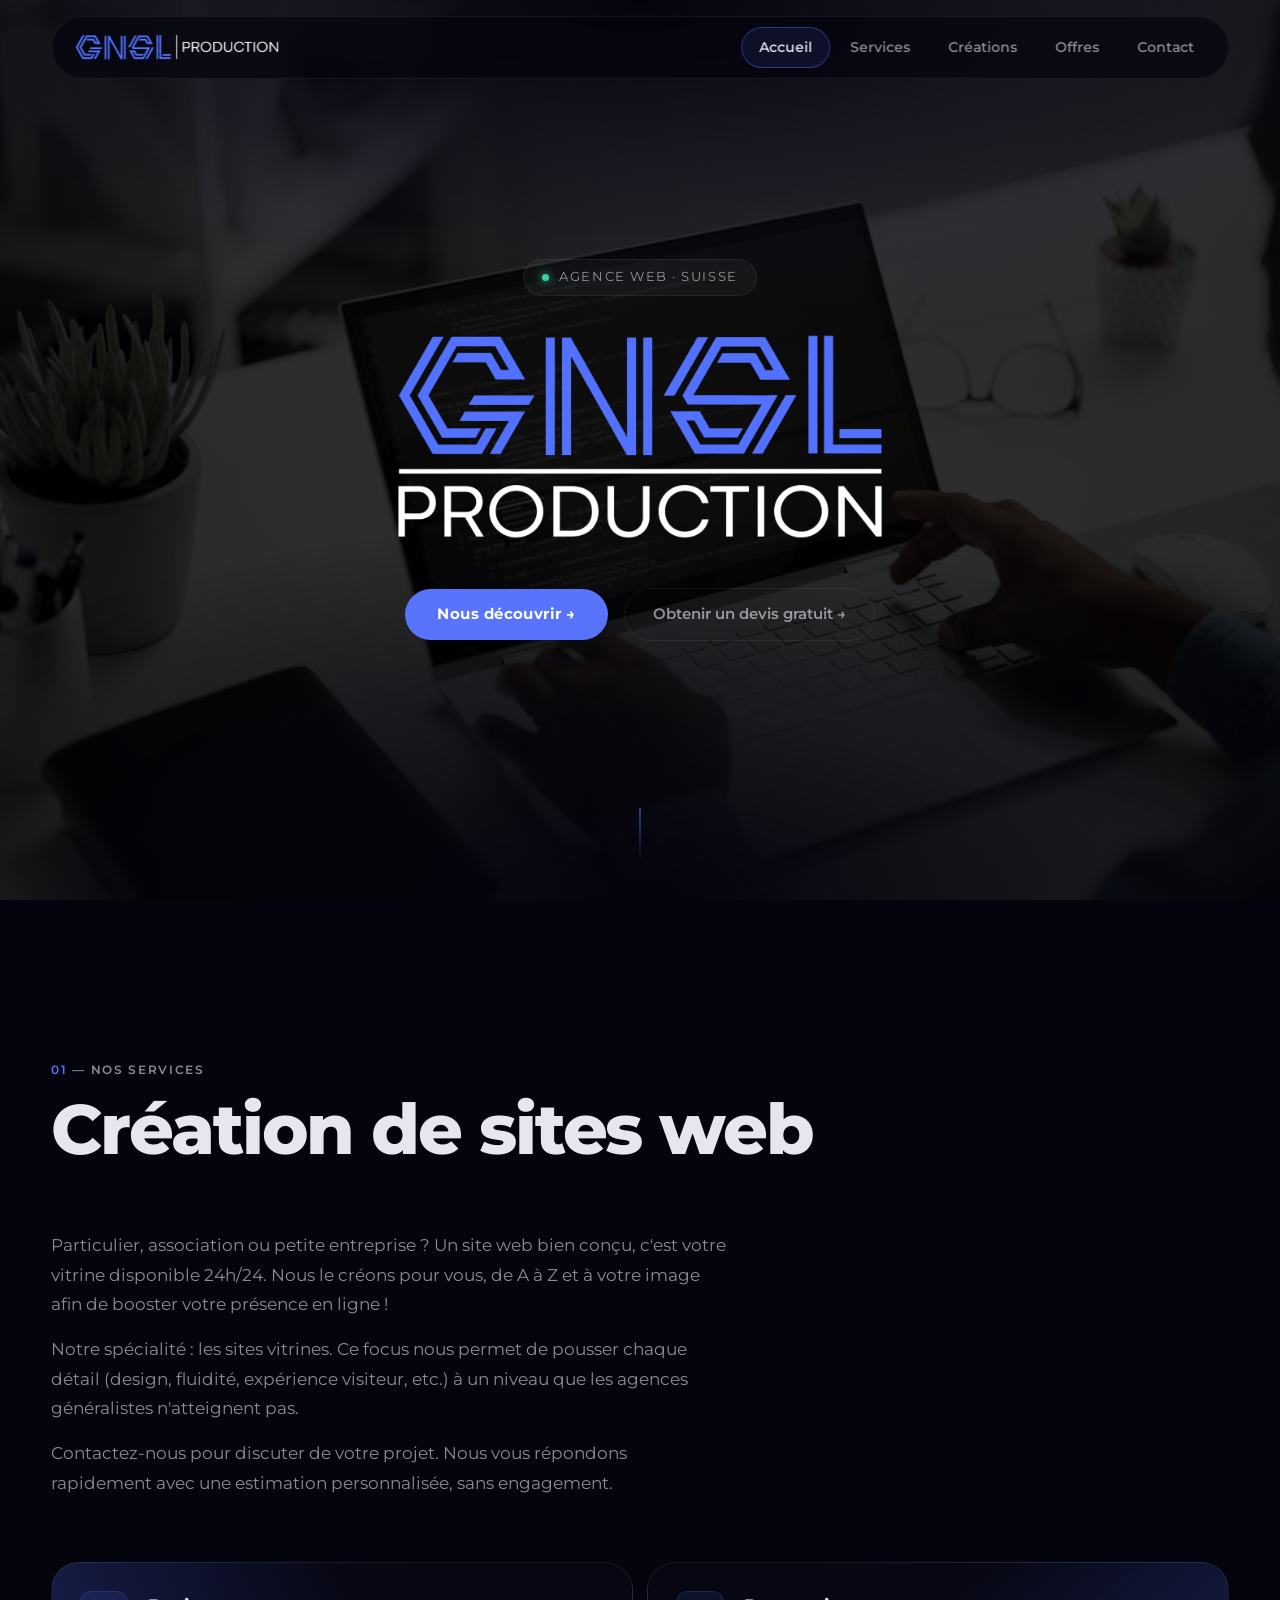
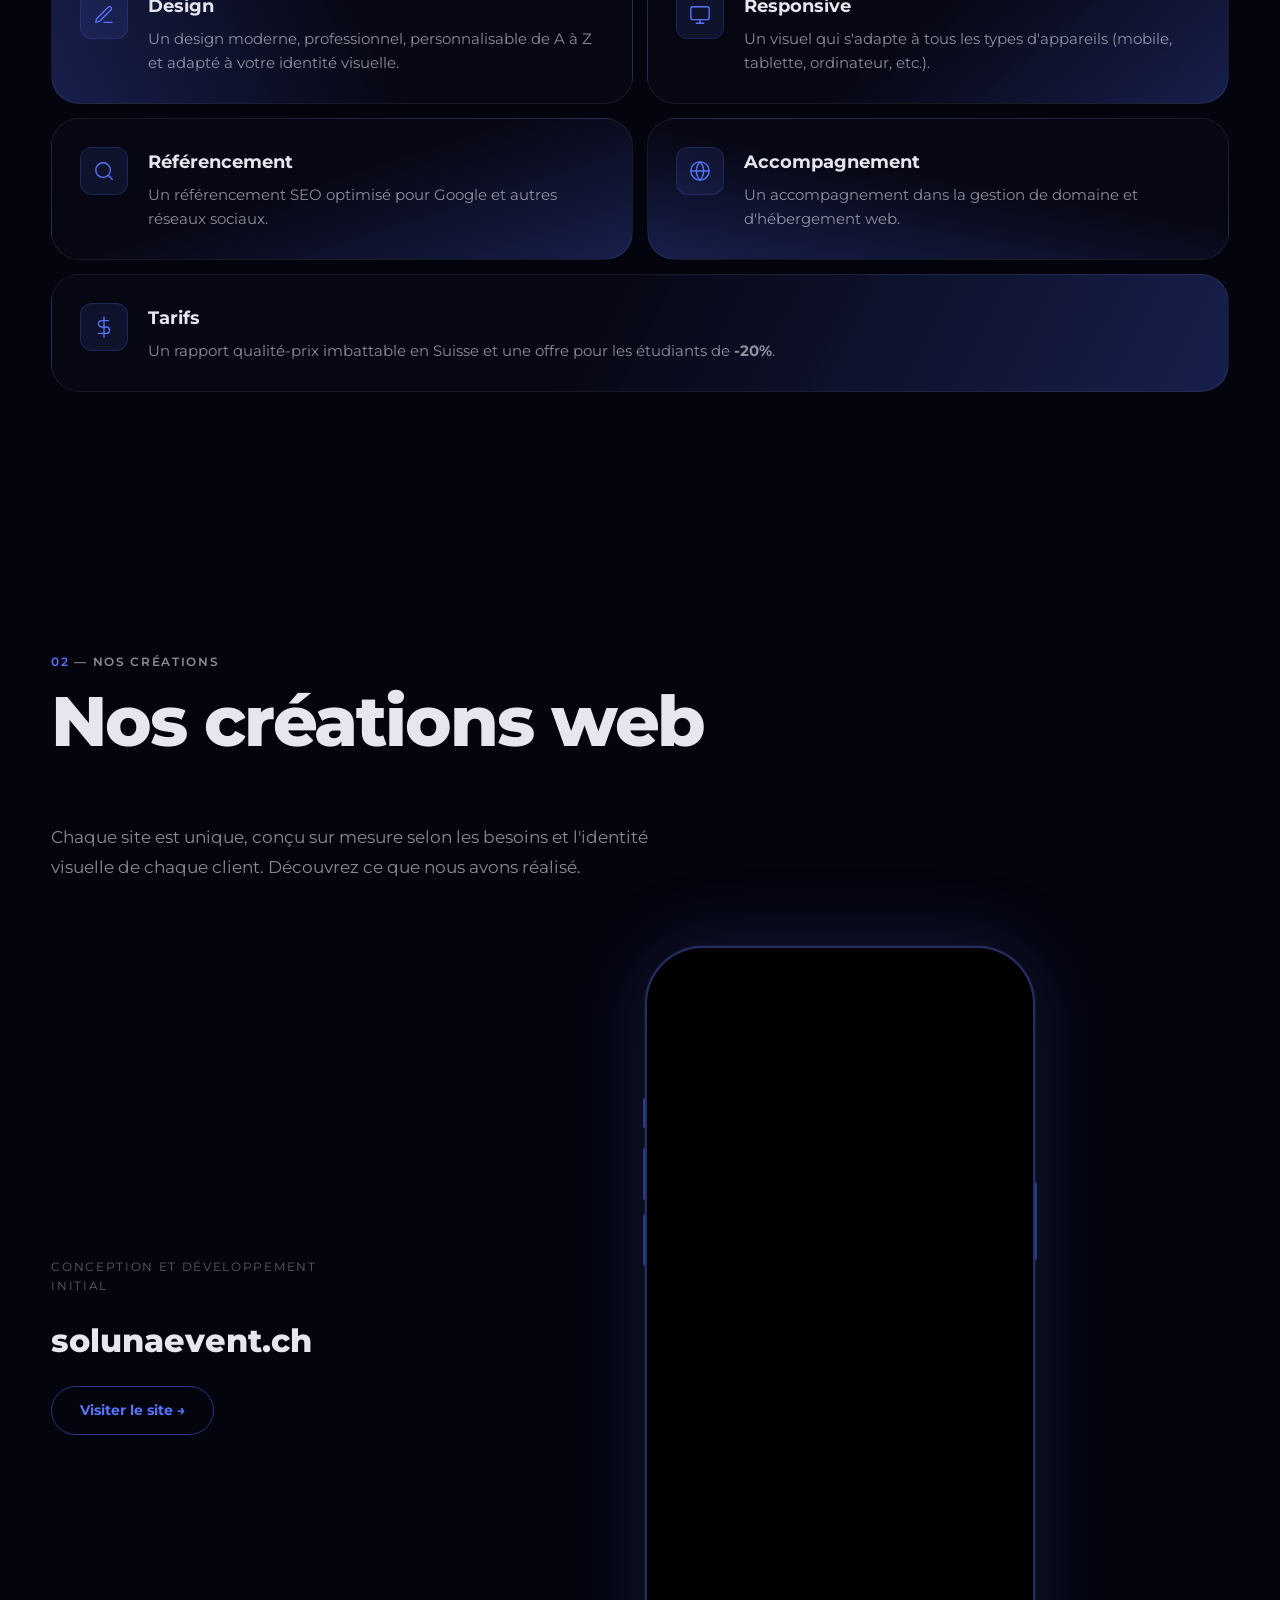
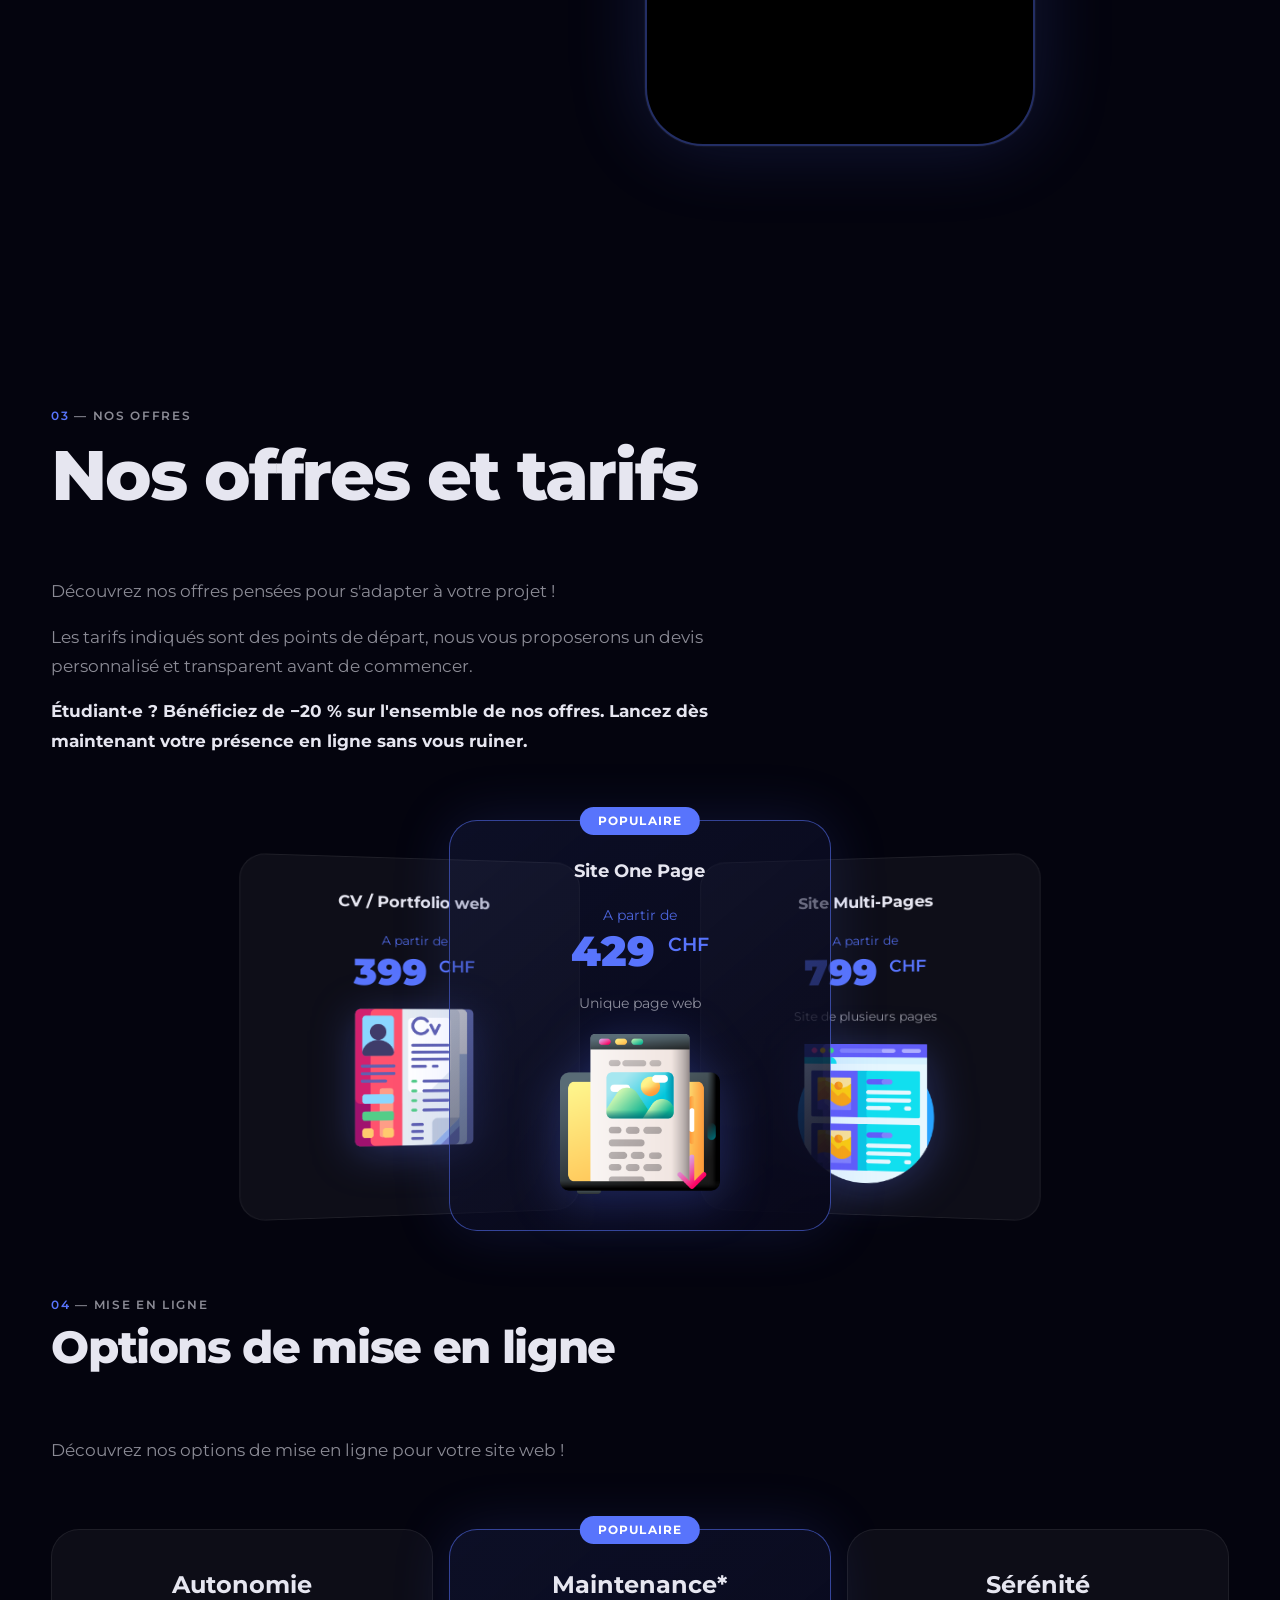
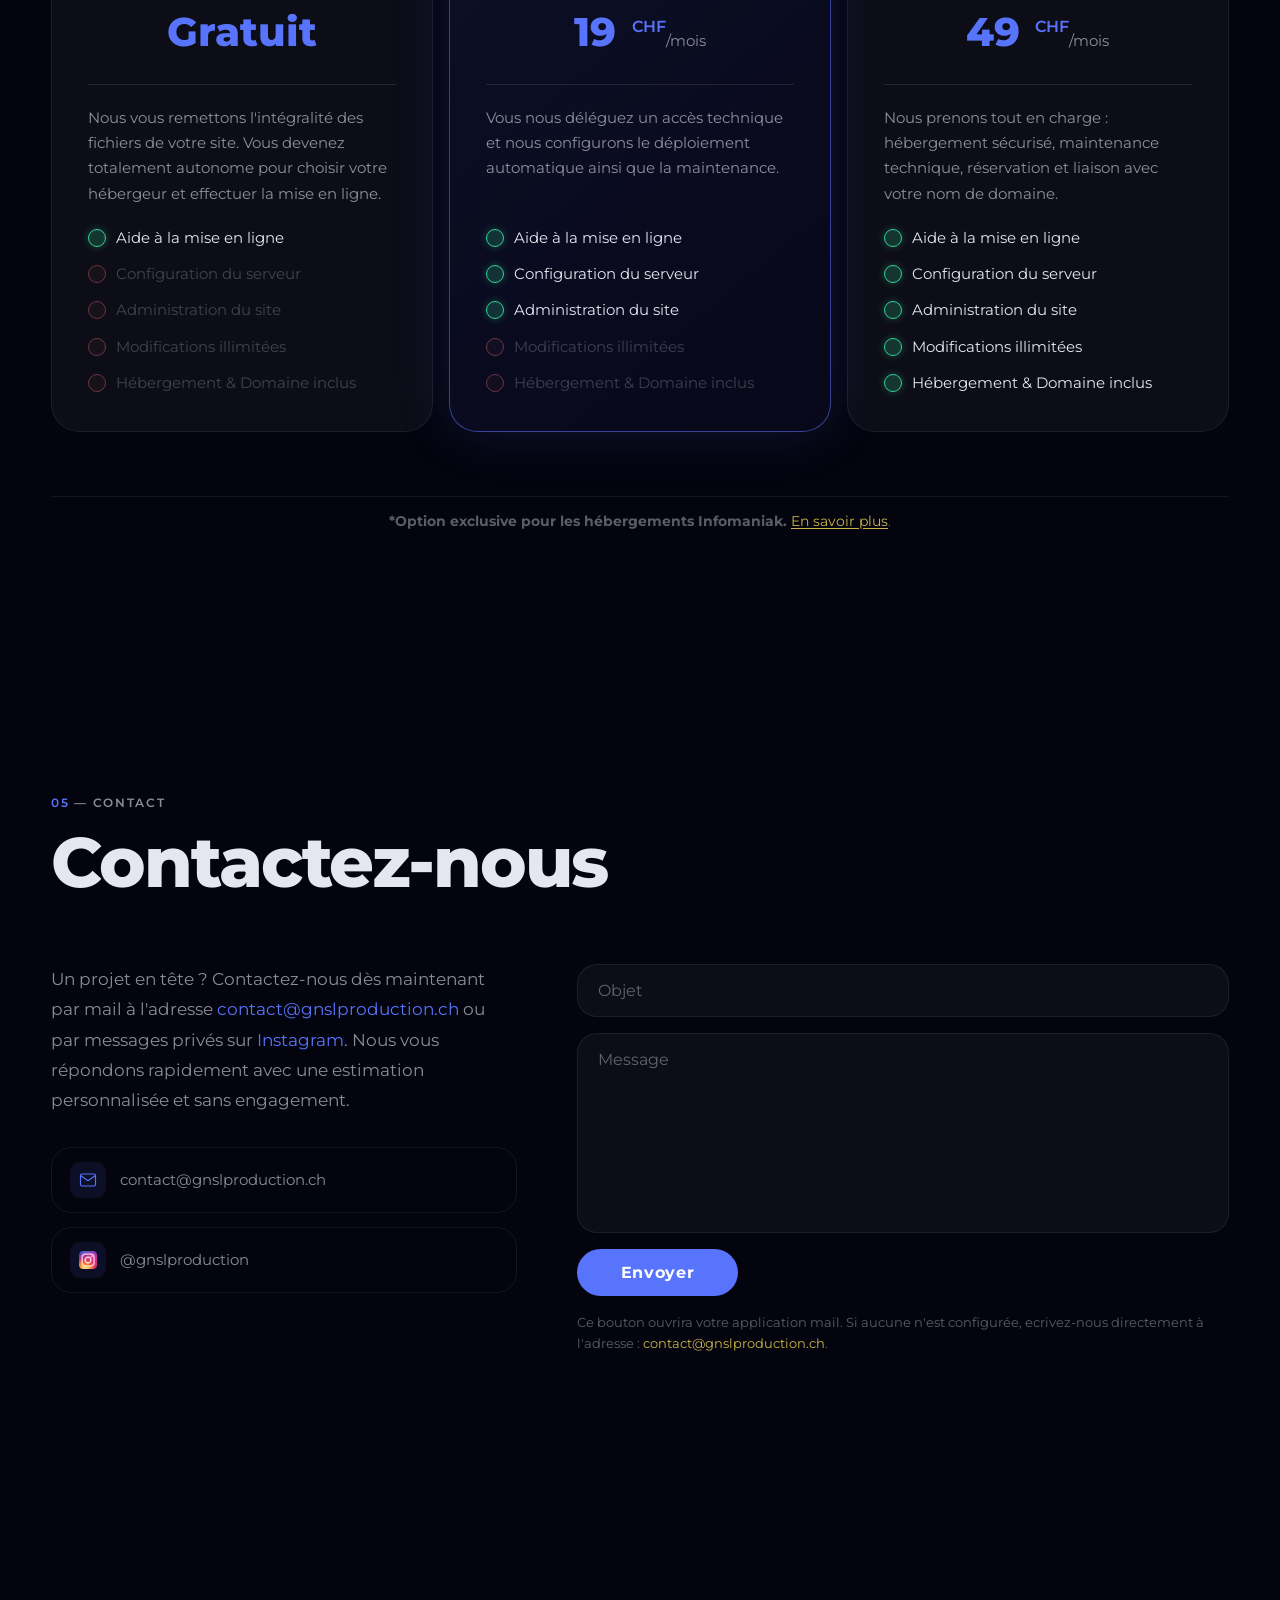
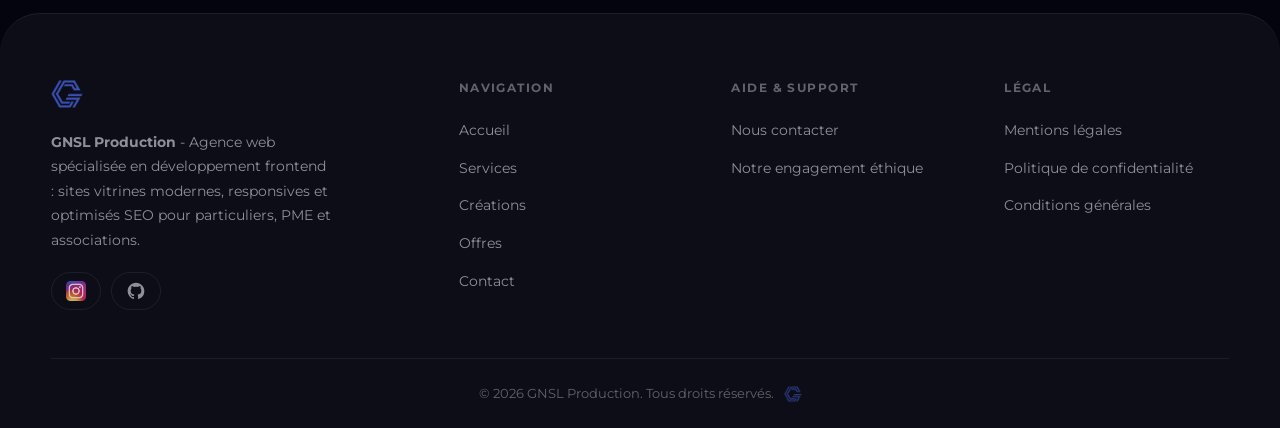
<file: index.html>
<!DOCTYPE html>
<html lang="fr">
<head>
  <meta charset="UTF-8" />
  <meta name="viewport" content="width=device-width, initial-scale=1, maximum-scale=1" />
  <link rel="icon" href="./assets/images/logo.png" type="image/x-icon">
  <title>GNSL Production - Création de sites web sur mesure</title>
  <meta name="description" content="GNSL Production est une entreprise informatique suisse spécialisée dans la création de sites web moderne, responsive et optimisés SEO, conçus pour répondre à tous vos besoins." />
  <meta name="keywords" content="GNSL Production, site web, site web suisse, suisse, développeur web, création de site web, création de site web suisse, création site web, informatique pour particuliers, entreprise informatique" />
  <meta name="author" content="GNSL Production" />
  <meta name="robots" content="index, follow" />
  <meta property="og:title" content="GNSL Production - Création de sites web sur mesure" />
  <meta property="og:description" content="Création de sites web sur mesure pour particuliers, petites entreprises et associations." />
  <meta property="og:image" content="https://gnslproduction.ch/images/preview.png" />
  <meta property="og:url" content="https://gnslproduction.ch" />
  <meta property="og:type" content="website" />
  <meta property="og:site_name" content="GNSL Production" />
  <meta name="twitter:card" content="summary_large_image" />
  <meta name="twitter:title" content="GNSL Production - Création de sites web sur mesure" />
  <meta name="twitter:description" content="Création de sites web sur mesure pour particuliers, petites entreprises et associations." />
  <meta name="twitter:image" content="https://gnslproduction.ch/images/preview.png" />
  
  <link rel="stylesheet" href="./assets/css/style.css" />
  
  <script defer src="./assets/js/scripts.js"></script>
  
</head>
<body>

  <!-- ═══ NAVIGATION ═══ -->
  <nav class="nav" id="nav">
    <div class="nav-brand" id="navBrand">
      <img src="./assets/images/Logo GNSL Production 2 - FOND NOIR NEUTRE.png" alt="GNSL Production" class="nav-logo" />
    </div>
    <div class="nav-links" id="btnBlock">
      <div class="active-capsule" id="capsule"></div>
      <a class="btn btnNav" href="#accueil">Accueil</a>
      <a class="btn btnNav" href="#services">Services</a>
      <a class="btn btnNav" href="#creations">Créations</a>
      <a class="btn btnNav" href="#offres">Offres</a>
      <a class="btn btnNav" href="#contact">Contact</a>
    </div>
    <button class="burger-menu" aria-label="Menu">
      <span class="burger-line"></span>
      <span class="burger-line"></span>
      <span class="burger-line"></span>
    </button>
  </nav>
  <div class="menu-dropdown"></div>

  <!-- ═══ HERO ═══ -->
  <section id="accueil" class="hero">
    <div class="bgBlur"></div>
    <div class="hero-vignette"></div>
    <div class="hero-content">
      <div class="hero-eyebrow">
        <span class="hero-dot"></span>
        <span>Agence web&nbsp;·&nbsp;Suisse</span>
      </div>
      <img src="./assets/images/Logo GNSL Production - FOND NOIR NEUTRE.png" alt="GNSL Production" class="hero-wordmark title" />
      <div class="hero-actions">
        <a href="#services" class="hero-btn-primary">Nous découvrir →</a>
        <a href="#contact" class="hero-btn-ghost">Obtenir un devis gratuit →</a>
      </div>
    </div>
    <div class="hero-scroll-cue">
      <div class="hero-scroll-bar"></div>
    </div>
  </section>

  <!-- ═══ SERVICES ═══ -->
  <section class="section" id="services">

    <header class="s-head reveal">
      <p class="s-kicker"><em>01</em> — Nos services</p>
      <h2 class="s-title">Création de sites web</h2>
    </header>

    <div class="s-intro reveal">
      <p>Particulier, association ou petite entreprise ? Un site web bien conçu, c'est votre vitrine disponible 24h/24. Nous le créons pour vous, de A à Z et à votre image afin de booster votre présence en ligne !</p>
      <p>Notre spécialité : les sites vitrines. Ce focus nous permet de pousser chaque détail  (design, fluidité, expérience visiteur, etc.) à un niveau que les agences généralistes n'atteignent pas.</p>
      <p>Contactez-nous pour discuter de votre projet. Nous vous répondons rapidement avec une estimation personnalisée, sans engagement.</p>
    </div>

    <!-- FEATURE GRID -->
    <div class="feat-grid">

      <article class="feat-item service">
        <div class="circle"></div>
        <div class="feat-icon">
          <svg viewBox="0 0 24 24" fill="none" stroke="currentColor" stroke-width="1.5" stroke-linecap="round" stroke-linejoin="round" aria-hidden="true">
            <path d="M12 20h9"/><path d="M16.5 3.5a2.121 2.121 0 013 3L7 19l-4 1 1-4L16.5 3.5z"/>
          </svg>
        </div>
        <div class="feat-body">
          <p class="feat-name">Design</p>
          <p class="feat-desc">Un design moderne, professionnel, personnalisable de A à Z et adapté à votre identité visuelle.</p>
        </div>
      </article>

      <article class="feat-item service">
        <div class="circle"></div>
        <div class="feat-icon">
          <svg viewBox="0 0 24 24" fill="none" stroke="currentColor" stroke-width="1.5" stroke-linecap="round" stroke-linejoin="round" aria-hidden="true">
            <rect x="2" y="3" width="20" height="14" rx="2"/><line x1="8" y1="21" x2="16" y2="21"/><line x1="12" y1="17" x2="12" y2="21"/>
          </svg>
        </div>
        <div class="feat-body">
          <p class="feat-name">Responsive</p>
          <p class="feat-desc">Un visuel qui s'adapte à tous les types d'appareils (mobile, tablette, ordinateur, etc.). </p>
        </div>
      </article>

      <article class="feat-item service">
        <div class="circle"></div>
        <div class="feat-icon">
          <svg viewBox="0 0 24 24" fill="none" stroke="currentColor" stroke-width="1.5" stroke-linecap="round" stroke-linejoin="round" aria-hidden="true">
            <circle cx="11" cy="11" r="8"/><line x1="21" y1="21" x2="16.65" y2="16.65"/>
          </svg>
        </div>
        <div class="feat-body">
          <p class="feat-name">Référencement</p>
          <p class="feat-desc">Un référencement SEO optimisé pour Google et autres réseaux sociaux.</p>
        </div>
      </article>

      <article class="feat-item service">
        <div class="circle"></div>
        <div class="feat-icon">
          <svg viewBox="0 0 24 24" fill="none" stroke="currentColor" stroke-width="1.5" stroke-linecap="round" stroke-linejoin="round" aria-hidden="true">
            <circle cx="12" cy="12" r="10"/><line x1="2" y1="12" x2="22" y2="12"/><path d="M12 2a15.3 15.3 0 014 10 15.3 15.3 0 01-4 10 15.3 15.3 0 01-4-10 15.3 15.3 0 014-10z"/>
          </svg>
        </div>
        <div class="feat-body">
          <p class="feat-name">Accompagnement</p>
          <p class="feat-desc">Un accompagnement dans la gestion de domaine et d'hébergement web.</p>
        </div>
      </article>

      <article class="feat-item feat-item--wide service">
        <div class="circle"></div>
        <div class="feat-icon">
          <svg viewBox="0 0 24 24" fill="none" stroke="currentColor" stroke-width="1.5" stroke-linecap="round" stroke-linejoin="round" aria-hidden="true">
            <line x1="12" y1="1" x2="12" y2="23"/><path d="M17 5H9.5a3.5 3.5 0 000 7h5a3.5 3.5 0 010 7H6"/>
          </svg>
        </div>
        <div class="feat-body">
          <p class="feat-name">Tarifs</p>
          <p class="feat-desc">Un rapport qualité-prix imbattable en Suisse et une offre pour les étudiants de <strong>-20%</strong>.</p>
        </div>
      </article>

    </div>
  </section>

  <!-- ═══ CRÉATIONS ═══ -->
  <section class="section" id="creations">

    <header class="s-head reveal">
      <p class="s-kicker"><em>02</em> — Nos créations</p>
      <h2 class="s-title">Nos créations web</h2>
    </header>

    <p class="s-lead reveal">Chaque site est unique, conçu sur mesure selon les besoins et l'identité visuelle de chaque client. Découvrez ce que nous avons réalisé.</p>

    <div class="showcase reveal">
      <div class="showcase-meta">
        <p class="showcase-label">Conception et développement initial</p>
        <p class="showcase-name">solunaevent.ch</p>
        <a href="https://solunaevent.ch" target="_blank" class="btn showcase-cta">Visiter le site →</a>
      </div>

      <div class="iphone-wrap">
        <div class="iphone">
          <div class="btn-vibration"></div>
          <div class="btn-left"></div>
          <div class="btn-right"></div>
          <div class="screen">
            <div class="blockMobile">
            </div>
            <iframe class="iframeMobile" src="https://solunaevent.ch" frameborder="0" title="Aperçu solunaevent.ch"></iframe>
          </div>
        </div>
      </div>
    </div>

  </section>

  <!-- ═══ OFFRES ═══ -->
  <section class="section" id="offres">

    <header class="s-head reveal">
      <p class="s-kicker"><em>03</em> — Nos offres</p>
      <h2 class="s-title">Nos offres et tarifs</h2>
    </header>

    <div class="s-intro reveal">
      <p>Découvrez nos offres pensées pour s'adapter à votre projet !</p>
      <p>Les tarifs indiqués sont des points de départ, nous vous proposerons un devis personnalisé et transparent avant de commencer.</p>
      <p><strong>Étudiant·e ? Bénéficiez de −20 % sur l'ensemble de nos offres. Lancez dès maintenant votre présence en ligne sans vous ruiner.</strong></p>
    </div>

    <div class="pricing-grid">
      <div class="pc reveal">
        <p class="pc-name">CV / Portfolio web</p>
        <div class="pc-price-block">
          <span class="pc-from">A partir de</span>
          <span class="pc-price">399 <sup>CHF</sup></span>
        </div>
        <img src="./assets/images/cv.png" class="pc-img" alt="CV Portfolio" />
      </div>

      <div class="pc pc--featured reveal">
        <div class="pc-badge">Populaire</div>
        <p class="pc-name">Site One Page</p>
        <div class="pc-price-block">
          <span class="pc-from">A partir de</span>
          <span class="pc-price">429 <sup>CHF</sup></span>
        </div>
        <p class="pc-sub">Unique page web</p>
        <img src="./assets/images/onePage.png" class="pc-img" alt="One Page" />
      </div>

      <div class="pc reveal">
        <p class="pc-name">Site Multi-Pages</p>
        <div class="pc-price-block">
          <span class="pc-from">A partir de</span>
          <span class="pc-price">799 <sup>CHF</sup></span>
        </div>
        <p class="pc-sub">Site de plusieurs pages</p>
        <img src="./assets/images/multiplePage.png" class="pc-img" alt="Multi-Pages" />
      </div>
    </div>

    <!-- MISE EN LIGNE -->
    <header class="s-head s-head--sm reveal">
      <p class="s-kicker"><em>04</em> — Mise en ligne</p>
      <h2 class="s-title s-title--sm">Options de mise en ligne</h2>
    </header>

    <div class="s-intro reveal">
      <p>Découvrez nos options de mise en ligne pour votre site web !</p>
    </div>

    <div class="delivery-grid">
      <!-- Option 1 : Autonomie -->
      <div class="dc reveal">
        <div class="dc-header">
          <h3 class="dc-title">Autonomie</h3>
          <div class="dc-price">Gratuit</div>
        </div>
        <p class="dc-desc">Nous vous remettons l'intégralité des fichiers de votre site. Vous devenez totalement autonome pour choisir votre hébergeur et effectuer la mise en ligne.</p>
        <ul class="dc-list">
          <li class="ok">Aide à la mise en ligne</li>
          <li class="no">Configuration du serveur</li>
          <li class="no">Administration du site</li>
          <li class="no">Modifications illimitées</li>
          <li class="no">Hébergement & Domaine inclus</li>
        </ul>
      </div>

      <!-- Option 2 : Maintenance -->
      <div class="dc dc--premium reveal">
        <div class="pc-badge">Populaire</div>
        <div class="dc-header">
          <h3 class="dc-title">Maintenance*</h3>
          <div class="dc-price">19 <span class="dc-currency">CHF</span><span class="dc-period">/mois</span></div>
        </div>
        <p class="dc-desc">Vous nous déléguez un accès technique et nous configurons le déploiement automatique ainsi que la maintenance.</p>
        <ul class="dc-list">
          <li class="ok">Aide à la mise en ligne</li>
          <li class="ok">Configuration du serveur</li>
          <li class="ok">Administration du site</li>
          <li class="no">Modifications illimitées</li>
          <li class="no">Hébergement & Domaine inclus</li>
        </ul>
      </div>

      <!-- Option 3 : Sérénité -->
      <div class="dc reveal">
        <div class="dc-header">
          <h3 class="dc-title">Sérénité</h3>
          <div class="dc-price">49 <span class="dc-currency">CHF</span><span class="dc-period">/mois</span></div>
        </div>
        <p class="dc-desc">Nous prenons tout en charge : hébergement sécurisé, maintenance technique, réservation et liaison avec votre nom de domaine.</p>
        <ul class="dc-list">
          <li class="ok">Aide à la mise en ligne</li>
          <li class="ok">Configuration du serveur</li>
          <li class="ok">Administration du site</li>
          <li class="ok">Modifications illimitées</li>
          <li class="ok">Hébergement & Domaine inclus</li>
        </ul>
      </div>
    </div>

    <p class="dc-note"><strong>*Option exclusive pour les hébergements Infomaniak.</strong> <a href="./pages/notre-engagement-ethique.html">En savoir plus</a>.</p>

  </section>

  <!-- ═══ CONTACT ═══ -->
  <section class="section" id="contact">

    <header class="s-head reveal">
      <p class="s-kicker"><em>05</em> — Contact</p>
      <h2 class="s-title">Contactez-nous</h2>
    </header>

    <div class="contact-layout">
      <div class="contact-left reveal">
        <p class="contact-text">
          Un projet en tête ? Contactez-nous dès maintenant par mail à l'adresse <a href="mailto:contact@gnslproduction.ch">contact@gnslproduction.ch</a> ou par messages privés sur <a href="https://instagram.com/gnslproduction" target="_blank">Instagram</a>. Nous vous répondons rapidement avec une estimation personnalisée et sans engagement.
        </p>
        <div class="contact-channels">
          <a href="mailto:contact@gnslproduction.ch" class="channel">
            <span class="channel-icon">
              <svg viewBox="0 0 24 24" fill="none" stroke="currentColor" stroke-width="1.5" stroke-linecap="round" stroke-linejoin="round">
                <path d="M4 4h16c1.1 0 2 .9 2 2v12c0 1.1-.9 2-2 2H4c-1.1 0-2-.9-2-2V6c0-1.1.9-2 2-2z"/>
                <polyline points="22,6 12,13 2,6"/>
              </svg>
            </span>
            <span>contact@gnslproduction.ch</span>
          </a>
          <a href="https://instagram.com/gnslproduction" target="_blank" class="channel">
            <span class="channel-icon">
              <img src="./assets/images/instagram.png" alt="" />
            </span>
            <span>@gnslproduction</span>
          </a>
        </div>
      </div>

      <div class="contact-right reveal">
        <input class="f-input inputSubject" placeholder="Objet" type="text" />
        <textarea class="f-input f-textarea textInput" placeholder="Message"></textarea>
        <button class="btn btnContact f-submit">Envoyer</button>
        <p class="note">Ce bouton ouvrira votre application mail. Si aucune n'est configurée, ecrivez-nous directement à l'adresse : <a href="mailto:contact@gnslproduction.ch">contact@gnslproduction.ch</a>.</p>
      </div>
    </div>

  </section>

  <!-- ═══ FOOTER ═══ -->
  <footer class="footer">
    <div class="footer-top">

      <!-- Brand -->
      <div class="footer-brand">
        <img src="./assets/images/logo.png" alt="Logo GNSL Production" class="footer-logo" />
        <p class="footer-desc"><strong>GNSL Production</strong> - Agence web spécialisée en développement frontend : sites vitrines modernes, responsives et optimisés SEO pour particuliers, PME et associations.</p>
        <div class="footer-socials">
          <a href="https://www.instagram.com/gnslproduction" target="_blank" class="footer-social" aria-label="Instagram GNSL Production">
            <img src="./assets/images/instagram.png" alt="Instagram" />
          </a>
          <a href="https://github.com/GNSL-Production" target="_blank" class="footer-social" aria-label="GitHub GNSL Production">
            <svg viewBox="0 0 24 24" fill="currentColor" aria-hidden="true">
              <path d="M12 2C6.477 2 2 6.484 2 12.017c0 4.425 2.865 8.18 6.839 9.504.5.092.682-.217.682-.483 0-.237-.008-.868-.013-1.703-2.782.605-3.369-1.343-3.369-1.343-.454-1.158-1.11-1.466-1.11-1.466-.908-.62.069-.608.069-.608 1.003.07 1.531 1.032 1.531 1.032.892 1.53 2.341 1.088 2.91.832.092-.647.35-1.088.636-1.338-2.22-.253-4.555-1.113-4.555-4.951 0-1.093.39-1.988 1.029-2.688-.103-.253-.446-1.272.098-2.65 0 0 .84-.27 2.75 1.026A9.564 9.564 0 0112 6.844c.85.004 1.705.115 2.504.337 1.909-1.296 2.747-1.027 2.747-1.027.546 1.379.202 2.398.1 2.651.64.7 1.028 1.595 1.028 2.688 0 3.848-2.339 4.695-4.566 4.943.359.309.678.92.678 1.855 0 1.338-.012 2.419-.012 2.747 0 .268.18.58.688.482A10.019 10.019 0 0022 12.017C22 6.484 17.522 2 12 2z"/>
            </svg>
          </a>
        </div>
      </div>

      <!-- Navigation -->
      <div class="footer-col">
        <p class="footer-col-title">Navigation</p>
        <ul class="footer-links">
          <li><a href="#accueil" class="footer-link">Accueil</a></li>
          <li><a href="#services" class="footer-link">Services</a></li>
          <li><a href="#creations" class="footer-link">Créations</a></li>
          <li><a href="#offres" class="footer-link">Offres</a></li>
          <li><a href="#contact" class="footer-link">Contact</a></li>
        </ul>
      </div>

      <!-- Support -->
      <div class="footer-col">
        <p class="footer-col-title">Aide &amp; Support</p>
        <ul class="footer-links">
          <li><a href="#contact" class="footer-link">Nous contacter</a></li>
          <li><a href="./pages/notre-engagement-ethique.html" class="footer-link">Notre engagement éthique</a></li>
        </ul>
      </div>

      <!-- Legal -->
      <div class="footer-col">
        <p class="footer-col-title">Légal</p>
        <ul class="footer-links">
          <li><a href="./pages/mentions-legales.html" class="footer-link">Mentions légales</a></li>
          <li><a href="./pages/politique-de-confidentialite.html" class="footer-link">Politique de confidentialité</a></li>
          <li><a href="./pages/conditions-generales.html" class="footer-link">Conditions générales</a></li>
        </ul>
      </div>

    </div>

    <div class="footer-bottom">
      <div class="footer-copyright">
        <span>© 2026 GNSL Production. Tous droits réservés.</span>
        <img src="./assets/images/logo.png" alt="" class="footer-logo-sm" />
      </div>
    </div>
  </footer>

</body>
</html>
</file>
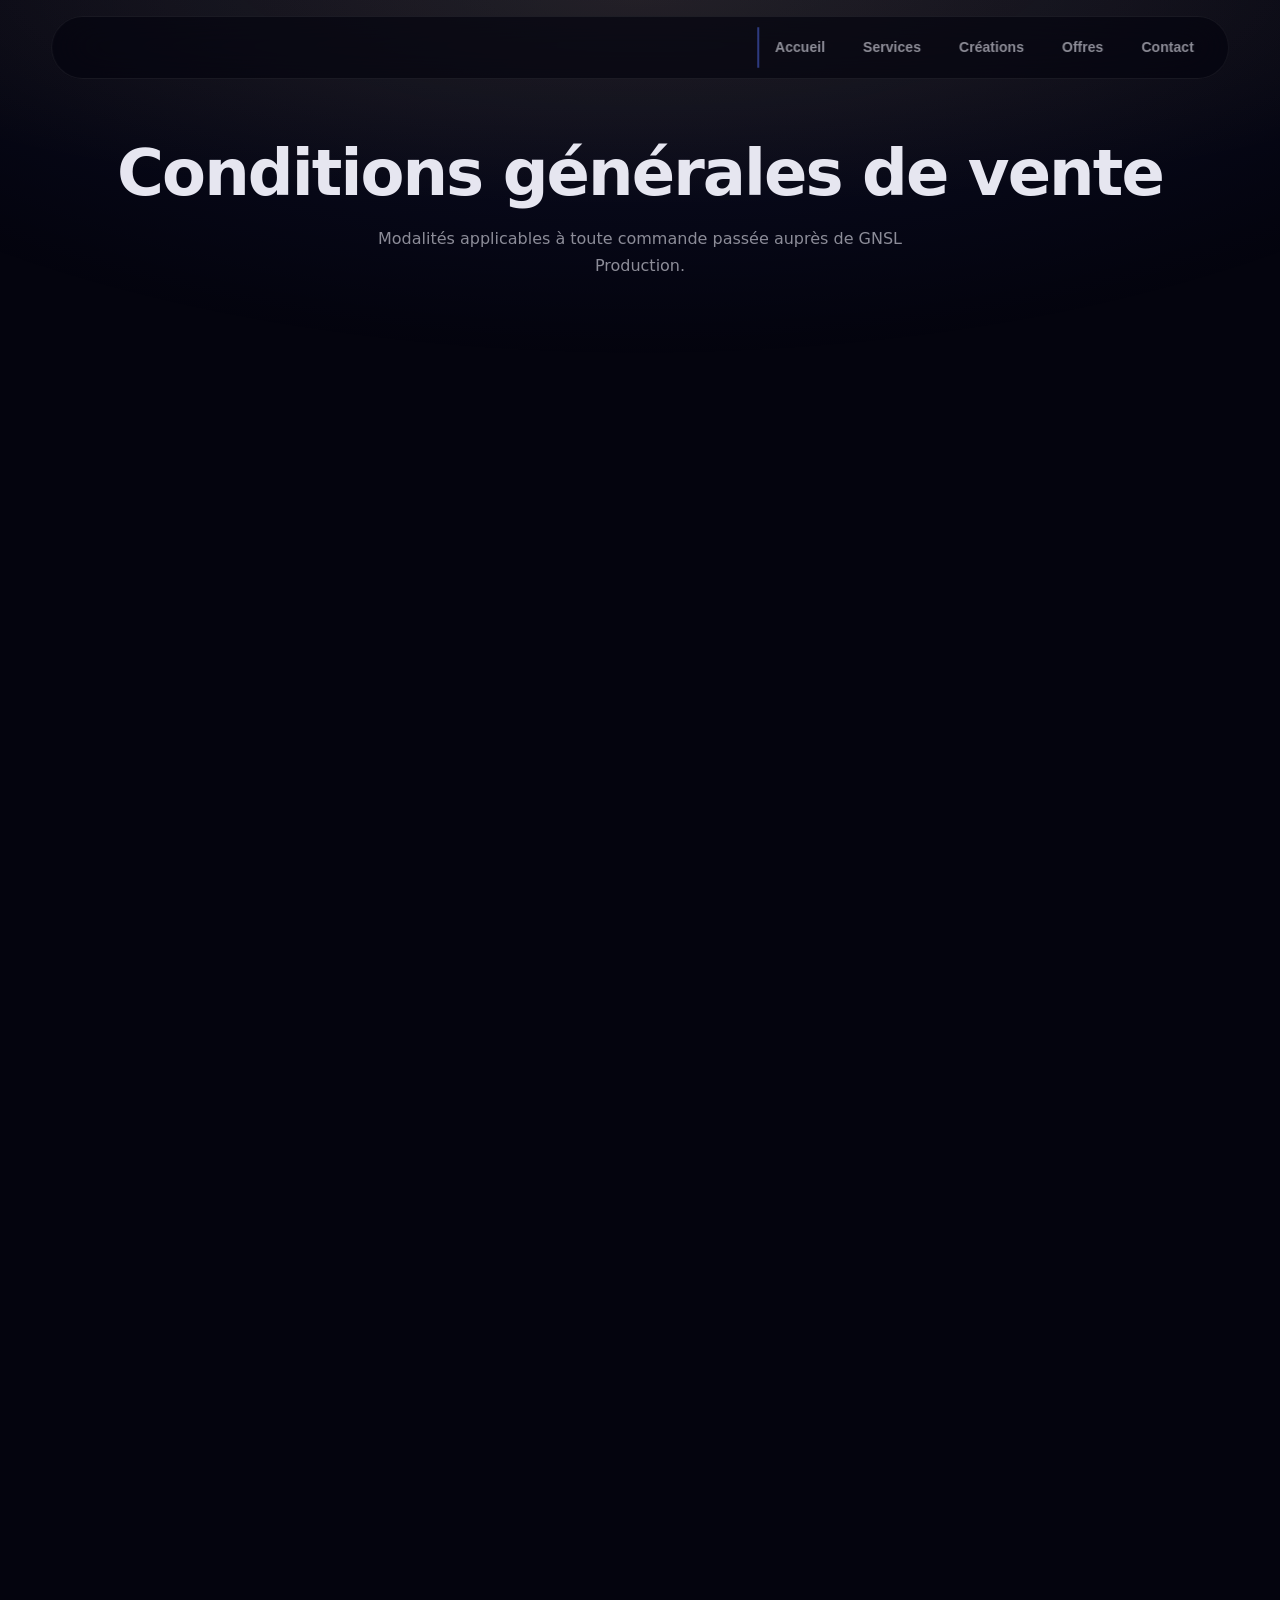
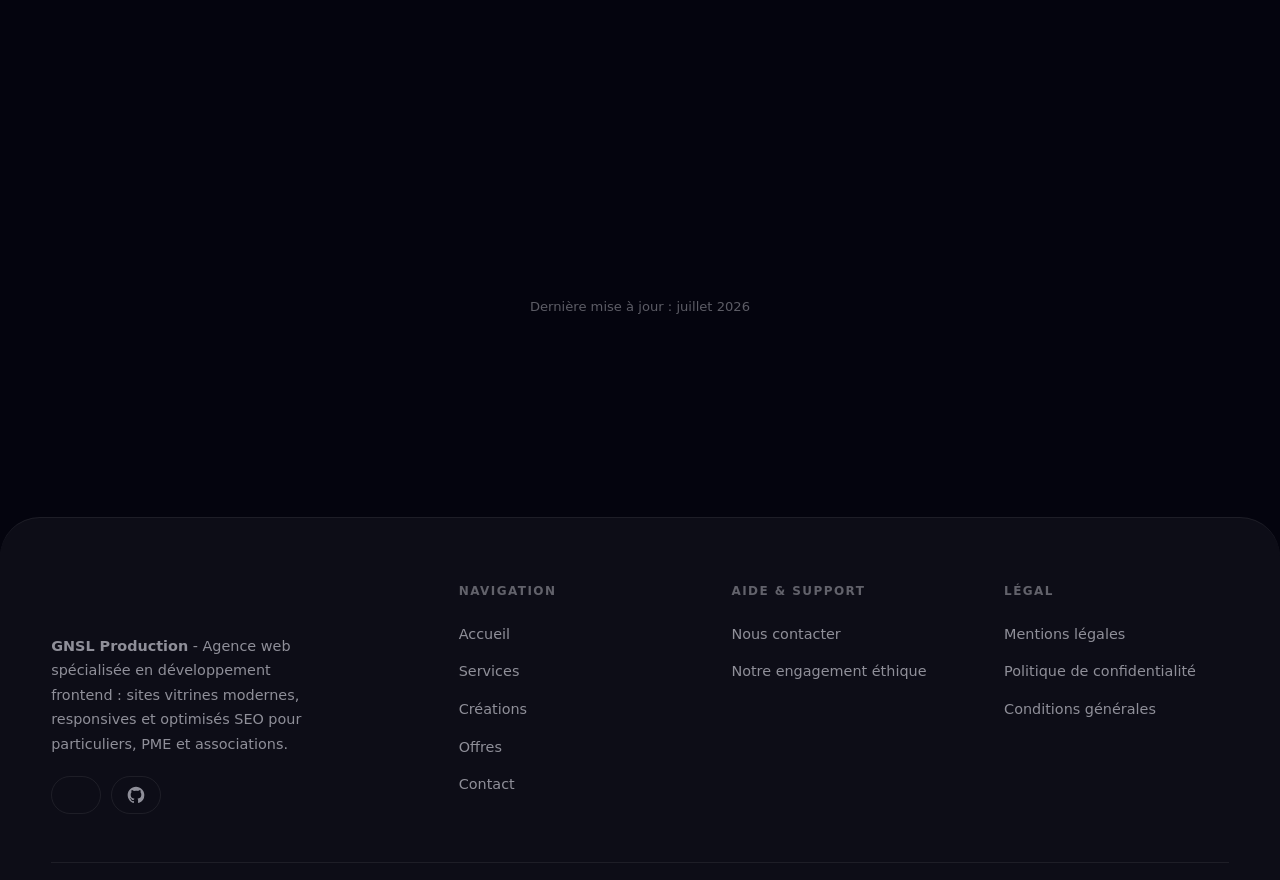
<file: pages/conditions-generales.html>
<!DOCTYPE html>
<html lang="fr">
<head>
  <meta charset="UTF-8" />
  <meta name="viewport" content="width=device-width, initial-scale=1, maximum-scale=1" />
  <link rel="icon" href="../assets/images/logo.png" type="image/x-icon">
  <title>Conditions générales de vente - GNSL Production</title>
  <meta name="description" content="Conditions générales de vente de GNSL Production — modalités de commande, de paiement, de livraison et droits des parties pour la création de sites web." />
  <meta name="robots" content="noindex, follow" />

  <link rel="stylesheet" href="../assets/css/style.css" />
  <script defer src="../assets/js/scripts.js"></script>

  <style>
    .page-hero {
      min-height: 38vh;
      display: flex;
      align-items: flex-end;
      justify-content: center;
      padding: 140px 20px 64px;
      position: relative;
      text-align: center;
    }
    .page-hero::before {
      content: '';
      position: absolute;
      inset: 0;
      background: radial-gradient(ellipse 70% 60% at 50% 0%, rgba(251,191,36,.10), transparent);
      pointer-events: none;
    }
    .page-hero-content {
      position: relative;
      z-index: 1;
      display: flex;
      flex-direction: column;
      align-items: center;
      gap: 18px;
    }
    .page-hero-title {
      font-size: clamp(2.4rem, 5.5vw, 4rem);
      font-weight: 800;
      letter-spacing: -.03em;
      line-height: 1.05;
      color: var(--text);
    }
    .page-hero-sub {
      font-size: 1rem;
      color: var(--text-dim);
      max-width: 560px;
      line-height: 1.7;
    }

    .legal-wrapper {
      width: min(92%, 860px);
      margin: 0 auto;
      padding: 0 0 120px;
      display: flex;
      flex-direction: column;
      gap: 20px;
      position: relative;
      z-index: 1;
    }

    /* Bandeau intro */
    .cgv-intro-banner {
      background: linear-gradient(135deg, rgba(251,191,36,.10), rgba(251,191,36,.04));
      border: 1px solid rgba(251,191,36,.30);
      border-radius: var(--r-lg);
      padding: 32px 36px;
      display: flex;
      align-items: flex-start;
      gap: 20px;
    }
    .cgv-intro-icon {
      display: flex;
      align-items: center;
      justify-content: center;
      width: 52px;
      height: 52px;
      border-radius: 14px;
      background: rgba(251,191,36,.15);
      color: var(--yellow);
      flex-shrink: 0;
    }
    .cgv-intro-icon svg { width: 26px; height: 26px; }
    .cgv-intro-body { display: flex; flex-direction: column; gap: 8px; }
    .cgv-intro-title {
      font-size: 1.05rem;
      font-weight: 700;
      color: var(--yellow);
    }
    .cgv-intro-text {
      font-size: .92rem;
      color: var(--text-dim);
      line-height: 1.75;
    }
    .cgv-intro-text strong { color: var(--text); }

    /* Cards */
    .legal-card {
      background: var(--surface);
      border: 1px solid var(--border);
      border-radius: var(--r-lg);
      padding: 36px 40px;
      display: flex;
      flex-direction: column;
      gap: 20px;
      transition: border-color .35s var(--ease);
    }
    .legal-card:hover { border-color: var(--blue-20); }

    .legal-card-header {
      display: flex;
      align-items: center;
      gap: 14px;
      padding-bottom: 20px;
      border-bottom: 1px solid var(--border);
    }
    .legal-card-icon {
      display: flex;
      align-items: center;
      justify-content: center;
      width: 44px;
      height: 44px;
      border-radius: 12px;
      background: var(--blue-10);
      color: var(--blue);
      flex-shrink: 0;
    }
    .legal-card-icon svg { width: 22px; height: 22px; }
    .legal-card-num {
      font-size: .72rem;
      font-weight: 600;
      letter-spacing: .14em;
      text-transform: uppercase;
      color: var(--blue);
    }
    .legal-card-title {
      font-size: 1.2rem;
      font-weight: 700;
      color: var(--text);
    }

    .legal-value {
      font-size: .95rem;
      color: var(--text-dim);
      line-height: 1.8;
    }
    .legal-value strong { color: var(--text); }
    .legal-value a { color: var(--blue); transition: color .25s; }
    .legal-value a:hover { color: var(--yellow); }

    .legal-row {
      display: grid;
      grid-template-columns: 200px 1fr;
      gap: 8px 20px;
      align-items: baseline;
    }
    .legal-label {
      font-size: .82rem;
      font-weight: 600;
      letter-spacing: .06em;
      text-transform: uppercase;
      color: var(--text-xdim);
    }

    .legal-note {
      font-size: .88rem;
      color: var(--text-dim);
      line-height: 1.75;
      padding: 16px 20px;
      background: rgba(88,116,252,.06);
      border: 1px solid var(--blue-20);
      border-radius: var(--r);
    }
    .legal-note strong { color: var(--text); }

    /* Grille des offres */
    .offers-grid {
      display: grid;
      grid-template-columns: repeat(3, 1fr);
      gap: 12px;
    }
    .offer-chip {
      display: flex;
      flex-direction: column;
      gap: 6px;
      padding: 16px 18px;
      background: var(--bg-up);
      border: 1px solid var(--border);
      border-radius: var(--r);
    }
    .offer-chip-name {
      font-size: .85rem;
      font-weight: 700;
      color: var(--text);
    }
    .offer-chip-price {
      font-size: 1.1rem;
      font-weight: 800;
      color: var(--blue);
    }
    .offer-chip-price sup { font-size: .6em; font-weight: 600; }
    .offer-chip-from {
      font-size: .7rem;
      color: var(--text-xdim);
      text-transform: uppercase;
      letter-spacing: .06em;
    }

    /* Grille hébergement */
    .hosting-grid {
      display: grid;
      grid-template-columns: repeat(3, 1fr);
      gap: 12px;
    }
    .hosting-chip {
      display: flex;
      flex-direction: column;
      gap: 5px;
      padding: 16px 18px;
      background: var(--bg-up);
      border: 1px solid var(--border);
      border-radius: var(--r);
    }
    .hosting-chip-name {
      font-size: .85rem;
      font-weight: 700;
      color: var(--text);
    }
    .hosting-chip-price {
      font-size: 1rem;
      font-weight: 800;
      color: var(--blue);
    }
    .hosting-chip-desc {
      font-size: .75rem;
      color: var(--text-dim);
      line-height: 1.5;
    }

    .legal-tag {
      display: inline-flex;
      align-items: center;
      gap: 6px;
      padding: 3px 10px;
      border-radius: 20px;
      font-size: .75rem;
      font-weight: 700;
      letter-spacing: .04em;
    }
    .tag-yellow {
      background: rgba(251,191,36,.1);
      border: 1px solid rgba(251,191,36,.3);
      color: var(--yellow);
    }
    .tag-blue {
      background: var(--blue-10);
      border: 1px solid var(--blue-20);
      color: var(--blue);
    }

    /* Liste à puces stylisée */
    .cgv-list {
      list-style: none;
      padding: 0;
      margin: 0;
      display: flex;
      flex-direction: column;
      gap: 10px;
    }
    .cgv-list li {
      display: flex;
      align-items: flex-start;
      gap: 12px;
      font-size: .92rem;
      color: var(--text-dim);
      line-height: 1.6;
    }
    .cgv-list li::before {
      content: '';
      display: inline-flex;
      width: 6px;
      height: 6px;
      border-radius: 50%;
      background: var(--blue);
      flex-shrink: 0;
      margin-top: 7px;
    }
    .cgv-list li strong { color: var(--text); }

    @media (max-width: 700px) {
      .legal-card { padding: 24px 20px; }
      .legal-row { grid-template-columns: 1fr; gap: 4px; }
      .legal-label { margin-bottom: 2px; }
      .offers-grid { grid-template-columns: 1fr; }
      .hosting-grid { grid-template-columns: 1fr; }
      .cgv-intro-banner { flex-direction: column; gap: 16px; padding: 24px 20px; }
    }
  </style>
</head>
<body>

  <!-- ═══ NAVIGATION ═══ -->
  <nav class="nav" id="nav">
    <div class="nav-brand" id="navBrand">
      <a href="../index.html">
        <img src="../assets/images/Logo GNSL Production 2 - FOND NOIR NEUTRE.png" alt="GNSL Production" class="nav-logo" />
      </a>
    </div>
    <div class="nav-links" id="btnBlock">
      <div class="active-capsule" id="capsule"></div>
      <a class="btn btnNav" href="../index.html#accueil">Accueil</a>
      <a class="btn btnNav" href="../index.html#services">Services</a>
      <a class="btn btnNav" href="../index.html#creations">Créations</a>
      <a class="btn btnNav" href="../index.html#offres">Offres</a>
      <a class="btn btnNav" href="../index.html#contact">Contact</a>
    </div>
    <button class="burger-menu" aria-label="Menu">
      <span class="burger-line"></span>
      <span class="burger-line"></span>
      <span class="burger-line"></span>
    </button>
  </nav>
  <div class="menu-dropdown"></div>

  <!-- ═══ PAGE HERO ═══ -->
  <header class="page-hero">
    <div class="page-hero-content">
      <h1 class="page-hero-title">Conditions générales de vente</h1>
      <p class="page-hero-sub">Modalités applicables à toute commande passée auprès de GNSL Production.</p>
    </div>
  </header>

  <!-- ═══ CONTENU ═══ -->
  <main class="legal-wrapper">

    <!-- Bandeau intro -->
    <div class="cgv-intro-banner reveal">
      <div class="cgv-intro-icon">
        <svg viewBox="0 0 24 24" fill="none" stroke="currentColor" stroke-width="1.5" stroke-linecap="round" stroke-linejoin="round" aria-hidden="true">
          <path d="M14 2H6a2 2 0 00-2 2v16a2 2 0 002 2h12a2 2 0 002-2V8z"/><polyline points="14 2 14 8 20 8"/><line x1="16" y1="13" x2="8" y2="13"/><line x1="16" y1="17" x2="8" y2="17"/>
        </svg>
      </div>
      <div class="cgv-intro-body">
        <p class="cgv-intro-title">Document contractuel</p>
        <p class="cgv-intro-text">
          Les présentes Conditions Générales de Vente (CGV) régissent l'ensemble des prestations proposées par <strong>GNSL Production</strong>. Toute commande implique l'acceptation pleine et sans réserve des présentes conditions.
        </p>
      </div>
    </div>

    <!-- Article 1 — Parties -->
    <div class="legal-card reveal">
      <div class="legal-card-header">
        <div class="legal-card-icon">
          <svg viewBox="0 0 24 24" fill="none" stroke="currentColor" stroke-width="1.5" stroke-linecap="round" stroke-linejoin="round" aria-hidden="true">
            <path d="M20 21v-2a4 4 0 00-4-4H8a4 4 0 00-4 4v2"/><circle cx="12" cy="7" r="4"/>
          </svg>
        </div>
        <div>
          <p class="legal-card-num">Article 01</p>
          <p class="legal-card-title">Identification des parties</p>
        </div>
      </div>

      <div class="legal-row">
        <span class="legal-label">Prestataire</span>
        <span class="legal-value"><strong>GNSL Production</strong></span>
      </div>
      <div class="legal-row">
        <span class="legal-label">Localisation</span>
        <span class="legal-value">Neuchâtel, Suisse</span>
      </div>
      <div class="legal-row">
        <span class="legal-label">Contact</span>
        <span class="legal-value"><a href="mailto:contact@gnslproduction.ch">contact@gnslproduction.ch</a></span>
      </div>
      <div class="legal-row">
        <span class="legal-label">Client</span>
        <span class="legal-value">Toute personne physique ou moralee passant commande d'une prestation auprès de GNSL Production.</span>
      </div>
    </div>

    <!-- Article 2 — Objet -->
    <div class="legal-card reveal">
      <div class="legal-card-header">
        <div class="legal-card-icon">
          <svg viewBox="0 0 24 24" fill="none" stroke="currentColor" stroke-width="1.5" stroke-linecap="round" stroke-linejoin="round" aria-hidden="true">
            <rect x="2" y="3" width="20" height="14" rx="2"/><line x1="8" y1="21" x2="16" y2="21"/><line x1="12" y1="17" x2="12" y2="21"/>
          </svg>
        </div>
        <div>
          <p class="legal-card-num">Article 02</p>
          <p class="legal-card-title">Objet des prestations</p>
        </div>
      </div>

      <p class="legal-value">
        GNSL Production propose des services de <strong>création de sites web vitrines</strong>, incluant la conception graphique, le développement front-end, l'optimisation SEO et selon l'option de mise en ligne choisie, la mise en ligne et la maintenance. Les prestations couvertes par les présentes CGV comprennent :
      </p>
      <ul class="cgv-list">
        <li>La création de sites web (design, développement, intégration de contenu).</li>
        <li>L'optimisation pour les moteurs de recherche (SEO) et l'adaptation multi-appareils (responsive).</li>
        <li>L'accompagnement dans le choix d'un hébergement et d'un nom de domaine.</li>
        <li>La mise en ligne et la maintenance technique (options payantes, voir article 4).</li>
      </ul>
    </div>

    <!-- Article 3 — Devis & Commande -->
    <div class="legal-card reveal">
      <div class="legal-card-header">
        <div class="legal-card-icon">
          <svg viewBox="0 0 24 24" fill="none" stroke="currentColor" stroke-width="1.5" stroke-linecap="round" stroke-linejoin="round" aria-hidden="true">
            <polyline points="9 11 12 14 22 4"/><path d="M21 12v7a2 2 0 01-2 2H5a2 2 0 01-2-2V5a2 2 0 012-2h11"/>
          </svg>
        </div>
        <div>
          <p class="legal-card-num">Article 03</p>
          <p class="legal-card-title">Devis et formation du contrat</p>
        </div>
      </div>

      <p class="legal-value">
        Toute prestation débute par l'établissement d'un <strong>devis gratuit et personnalisé</strong>, transmis au client par e-mail. Ce devis détaille la nature des travaux, les délais estimés et le montant total.
      </p>
      <ul class="cgv-list">
        <li>Le devis est valable 30 jours à compter de sa date d'émission.</li>
        <li>Le contrat est réputé formé à réception de l'acceptation écrite du devis par le client (réponse par e-mail ou signature du document).</li>
        <li>Toute modification du périmètre demandée après acceptation du devis fera l'objet d'un avenant chiffré et soumis à validation avant exécution.</li>
        <li>GNSL Production se réserve le droit de refuser une commande sans avoir à se justifier.</li>
      </ul>
    </div>

    <!-- Article 4 — Tarifs -->
    <div class="legal-card reveal">
      <div class="legal-card-header">
        <div class="legal-card-icon">
          <svg viewBox="0 0 24 24" fill="none" stroke="currentColor" stroke-width="1.5" stroke-linecap="round" stroke-linejoin="round" aria-hidden="true">
            <line x1="12" y1="1" x2="12" y2="23"/><path d="M17 5H9.5a3.5 3.5 0 000 7h5a3.5 3.5 0 010 7H6"/>
          </svg>
        </div>
        <div>
          <p class="legal-card-num">Article 04</p>
          <p class="legal-card-title">Tarifs et offres</p>
        </div>
      </div>

      <p class="legal-value">
        Les tarifs ci-dessous sont des <strong>points de départ indicatifs</strong>. Le prix définitif est fixé dans le devis personnalisé établi après analyse du projet. Tous les prix sont exprimés en <strong>francs suisses (CHF), TVA non applicable</strong> (GNSL Production est un exploitant individuel non assujetti à la TVA).
      </p>

      <p class="legal-value" style="font-weight:700; color:var(--text); font-size:.88rem; text-transform:uppercase; letter-spacing:.06em;">Création de site web</p>
      <div class="offers-grid">
        <div class="offer-chip">
          <span class="offer-chip-from">À partir de</span>
          <span class="offer-chip-price">399 <sup>CHF</sup></span>
          <span class="offer-chip-name">CV / Portfolio web</span>
        </div>
        <div class="offer-chip">
          <span class="offer-chip-from">À partir de</span>
          <span class="offer-chip-price">429 <sup>CHF</sup></span>
          <span class="offer-chip-name">Site One Page</span>
        </div>
        <div class="offer-chip">
          <span class="offer-chip-from">À partir de</span>
          <span class="offer-chip-price">799 <sup>CHF</sup></span>
          <span class="offer-chip-name">Site Multi-Pages</span>
        </div>
      </div>

      <p class="legal-value" style="font-weight:700; color:var(--text); font-size:.88rem; text-transform:uppercase; letter-spacing:.06em; margin-top:4px;">Options de mise en ligne</p>
      <div class="hosting-grid">
        <div class="hosting-chip">
          <span class="hosting-chip-name">Autonomie</span>
          <span class="hosting-chip-price">Gratuit</span>
          <span class="hosting-chip-desc">Livraison des fichiers sources, aide à la mise en ligne.</span>
        </div>
        <div class="hosting-chip">
          <span class="hosting-chip-name">Maintenance</span>
          <span class="hosting-chip-price">19 CHF / mois</span>
          <span class="hosting-chip-desc">Configuration serveur & administration. Exclusif Infomaniak.</span>
        </div>
        <div class="hosting-chip">
          <span class="hosting-chip-name">Sérénité</span>
          <span class="hosting-chip-price">49 CHF / mois</span>
          <span class="hosting-chip-desc">Tout inclus : hébergement, domaine, modifications illimitées.</span>
        </div>
      </div>

      <div class="legal-note">
        <strong>Offre étudiante :</strong> Les étudiants bénéficient d'une réduction de <strong>−20 %</strong> sur l'ensemble des offres de création. Une preuve du statut étudiant (carte d'étudiant valide ou équivalent) sera demandée lors de la commande.
      </div>
    </div>

    <!-- Article 5 — Paiement -->
    <div class="legal-card reveal">
      <div class="legal-card-header">
        <div class="legal-card-icon">
          <svg viewBox="0 0 24 24" fill="none" stroke="currentColor" stroke-width="1.5" stroke-linecap="round" stroke-linejoin="round" aria-hidden="true">
            <rect x="1" y="4" width="22" height="16" rx="2"/><line x1="1" y1="10" x2="23" y2="10"/>
          </svg>
        </div>
        <div>
          <p class="legal-card-num">Article 05</p>
          <p class="legal-card-title">Modalités de paiement</p>
        </div>
      </div>

      <ul class="cgv-list">
        <li><strong>Acompte de 30 %</strong> du montant total dû à la signature du devis, avant démarrage des travaux.</li>
        <li><strong>Solde de 70 %</strong> dû à la livraison finale du site, avant toute mise en ligne ou remise des fichiers.</li>
        <li>Les options de mise en ligne mensuelles (Maintenance, Sérénité) sont facturées mensuellement, à terme échu, à compter de la date d'activation.</li>
        <li>Les moyens de paiement acceptés sont précisés dans le devis.</li>
        <li>En cas de retard de paiement supérieur à 15 jours, GNSL Production se réserve le droit de suspendre les travaux ou les services jusqu'à régularisation.</li>
      </ul>
    </div>

    <!-- Article 6 — Délais et livraison -->
    <div class="legal-card reveal">
      <div class="legal-card-header">
        <div class="legal-card-icon">
          <svg viewBox="0 0 24 24" fill="none" stroke="currentColor" stroke-width="1.5" stroke-linecap="round" stroke-linejoin="round" aria-hidden="true">
            <circle cx="12" cy="12" r="10"/><polyline points="12 6 12 12 16 14"/>
          </svg>
        </div>
        <div>
          <p class="legal-card-num">Article 06</p>
          <p class="legal-card-title">Délais et livraison</p>
        </div>
      </div>

      <p class="legal-value">
        Les délais de réalisation sont <strong>estimés dans le devis</strong> et varient selon la complexité du projet. Ils ne débutent qu'à réception de l'acompte et des éléments fournis par le client (textes, images, logo, charte graphique, etc.).
      </p>
      <ul class="cgv-list">
        <li>Le client s'engage à fournir tous les contenus nécessaires dans un délai raisonnable. Tout retard de fourniture par le client reportera d'autant les délais de livraison.</li>
        <li>La livraison s'effectue par remise des fichiers sources (option Autonomie) ou par mise en ligne sur le serveur convenu (options Maintenance et Sérénité).</li>
        <li>Après livraison, le client dispose de 7 jours pour formuler des réserves ou demandes de corrections mineures, conformément aux spécifications du devis.</li>
        <li>À défaut de retour dans ce délai, la livraison est réputée acceptée.</li>
      </ul>
    </div>

    <!-- Article 7 — Obligations du client -->
    <div class="legal-card reveal">
      <div class="legal-card-header">
        <div class="legal-card-icon">
          <svg viewBox="0 0 24 24" fill="none" stroke="currentColor" stroke-width="1.5" stroke-linecap="round" stroke-linejoin="round" aria-hidden="true">
            <path d="M17 21v-2a4 4 0 00-4-4H5a4 4 0 00-4 4v2"/><circle cx="9" cy="7" r="4"/><path d="M23 21v-2a4 4 0 00-3-3.87"/><path d="M16 3.13a4 4 0 010 7.75"/>
          </svg>
        </div>
        <div>
          <p class="legal-card-num">Article 07</p>
          <p class="legal-card-title">Obligations du client</p>
        </div>
      </div>

      <ul class="cgv-list">
        <li>Fournir des informations exactes et des contenus (textes, images, logos) dont il détient les droits d'utilisation.</li>
        <li>Collaborer activement en répondant aux demandes de GNSL Production dans des délais raisonnables.</li>
        <li>S'assurer que les contenus fournis ne violent aucun droit tiers (droit d'auteur, droit à l'image, marques déposées, etc.).</li>
        <li>Régler les factures dans les délais convenus.</li>
        <li>Pour les options Maintenance et Sérénité, fournir les accès techniques nécessaires (hébergeur, registrar de domaine) selon les modalités convenues.</li>
      </ul>

      <div class="legal-note">
        Le client est seul responsable des contenus qu'il transmet. GNSL Production décline toute responsabilité en cas de litige relatif à des contenus fournis par le client qui violeraient les droits de tiers.
      </div>
    </div>

    <!-- Article 8 — Propriété intellectuelle -->
    <div class="legal-card reveal">
      <div class="legal-card-header">
        <div class="legal-card-icon">
          <svg viewBox="0 0 24 24" fill="none" stroke="currentColor" stroke-width="1.5" stroke-linecap="round" stroke-linejoin="round" aria-hidden="true">
            <circle cx="12" cy="12" r="10"/><path d="M14.31 8l5.74 9.94M9.69 8h11.48M7.38 12l5.74-9.94M9.69 16L3.95 6.06M14.31 16H2.83M16.62 12l-5.74 9.94"/>
          </svg>
        </div>
        <div>
          <p class="legal-card-num">Article 08</p>
          <p class="legal-card-title">Propriété intellectuelle</p>
        </div>
      </div>

      <p class="legal-value">
        Jusqu'au paiement intégral du solde, GNSL Production conserve la <strong>pleine propriété intellectuelle</strong> des créations réalisées. Le transfert de propriété intervient uniquement après règlement complet de la facture.
      </p>
      <ul class="cgv-list">
        <li>Après paiement intégral, le client acquiert les droits d'utilisation du site livré pour ses besoins propres.</li>
        <li>GNSL Production et les développeurs ayant travaillé sur le projet conservent le droit de mentionner le projet dans leurs portfolios et leurs références commerciales..</li>
        <li>Le code source, les templates et les composants génériques développés par GNSL Production restent la propriété intellectuelle de GNSL Production et ne sont pas exclusivement cédés.</li>
        <li>Les contenus fournis par le client (textes, images, logo) restent sa propriété exclusive.</li>
      </ul>
    </div>

    <!-- Article 9 — Révisions et modifications -->
    <div class="legal-card reveal">
      <div class="legal-card-header">
        <div class="legal-card-icon">
          <svg viewBox="0 0 24 24" fill="none" stroke="currentColor" stroke-width="1.5" stroke-linecap="round" stroke-linejoin="round" aria-hidden="true">
            <path d="M12 20h9"/><path d="M16.5 3.5a2.121 2.121 0 013 3L7 19l-4 1 1-4L16.5 3.5z"/>
          </svg>
        </div>
        <div>
          <p class="legal-card-num">Article 09</p>
          <p class="legal-card-title">Révisions et modifications</p>
        </div>
      </div>

      <p class="legal-value">
        Le devis inclut un nombre de <strong>cycles de révision défini</strong>. Les demandes de modifications substantielles sortant du périmètre initial feront l'objet d'une facturation complémentaire.
      </p>
      <ul class="cgv-list">
        <li>Option Sérénité : les modifications sont illimitées dans le cadre de la maintenance mensuelle, dans la mesure où elles ne constituent pas une refonte complète du site.</li>
        <li>Options Autonomie et Maintenance : les modifications post-livraison sont facturées au tarif horaire convenu.</li>
        <li>Toute demande de modification doit être formulée par écrit (e-mail).</li>
      </ul>
    </div>

    <!-- Article 10 — Résiliation -->
    <div class="legal-card reveal">
      <div class="legal-card-header">
        <div class="legal-card-icon">
          <svg viewBox="0 0 24 24" fill="none" stroke="currentColor" stroke-width="1.5" stroke-linecap="round" stroke-linejoin="round" aria-hidden="true">
            <circle cx="12" cy="12" r="10"/><line x1="15" y1="9" x2="9" y2="15"/><line x1="9" y1="9" x2="15" y2="15"/>
          </svg>
        </div>
        <div>
          <p class="legal-card-num">Article 10</p>
          <p class="legal-card-title">Résiliation</p>
        </div>
      </div>

      <p class="legal-value"><strong>Résiliation par le client :</strong></p>
      <ul class="cgv-list">
        <li>En cas d'annulation après acceptation du devis et versement de l'acompte, ce dernier reste acquis à GNSL Production à titre d'indemnité pour le travail déjà engagé.</li>
        <li>Si des travaux substantiels ont été réalisés, le client devra régler les heures effectuées au prorata.</li>
        <li>Pour les abonnements mensuels (Maintenance, Sérénité), la résiliation doit être notifiée par écrit avec un préavis d'un mois. Aucun remboursement du mois en cours n'est effectué.</li>
      </ul>

      <p class="legal-value" style="margin-top:4px;"><strong>Résiliation par GNSL Production :</strong></p>
      <ul class="cgv-list">
        <li>GNSL Production peut résilier le contrat en cas de manquement grave du client (non-paiement, fourniture de contenus illicites), avec remboursement du prorata des sommes non consommées le cas échéant.</li>
      </ul>
    </div>

    <!-- Article 11 — Responsabilité -->
    <div class="legal-card reveal">
      <div class="legal-card-header">
        <div class="legal-card-icon">
          <svg viewBox="0 0 24 24" fill="none" stroke="currentColor" stroke-width="1.5" stroke-linecap="round" stroke-linejoin="round" aria-hidden="true">
            <path d="M12 22s8-4 8-10V5l-8-3-8 3v7c0 6 8 10 8 10z"/>
          </svg>
        </div>
        <div>
          <p class="legal-card-num">Article 11</p>
          <p class="legal-card-title">Limitation de responsabilité</p>
        </div>
      </div>

      <ul class="cgv-list">
        <li>GNSL Production s'engage à réaliser ses prestations avec soin et professionnalisme, mais n'est tenu qu'à une obligation de moyens.</li>
        <li>GNSL Production ne saurait être tenu responsable des interruptions de service dues à l'hébergeur tiers ou à des causes extérieures (pannes réseau, force majeure).</li>
        <li>GNSL Production ne garantit pas un positionnement SEO spécifique, les algorithmes des moteurs de recherche étant indépendants de notre contrôle.</li>
        <li>La responsabilité de GNSL Production est limitée au montant des sommes effectivement perçues au titre de la prestation concernée.</li>
        <li>GNSL Production n'est pas responsable des contenus fournis par le client ni de leur légalité.</li>
      </ul>
    </div>

    <!-- Article 12 — Confidentialité -->
    <div class="legal-card reveal">
      <div class="legal-card-header">
        <div class="legal-card-icon">
          <svg viewBox="0 0 24 24" fill="none" stroke="currentColor" stroke-width="1.5" stroke-linecap="round" stroke-linejoin="round" aria-hidden="true">
            <rect x="3" y="11" width="18" height="11" rx="2"/><path d="M7 11V7a5 5 0 0110 0v4"/>
          </svg>
        </div>
        <div>
          <p class="legal-card-num">Article 12</p>
          <p class="legal-card-title">Confidentialité</p>
        </div>
      </div>

      <p class="legal-value">
        GNSL Production s'engage à garder confidentielles toutes les informations communiquées par le client dans le cadre du projet (données personnelles, informations commerciales, contenus non publiés). Ces informations ne seront en aucun cas transmises à des tiers sans accord préalable du client.
      </p>
    </div>

    <!-- Article 13 — Loi applicable -->
    <div class="legal-card reveal">
      <div class="legal-card-header">
        <div class="legal-card-icon">
          <svg viewBox="0 0 24 24" fill="none" stroke="currentColor" stroke-width="1.5" stroke-linecap="round" stroke-linejoin="round" aria-hidden="true">
            <circle cx="12" cy="12" r="10"/><line x1="2" y1="12" x2="22" y2="12"/><path d="M12 2a15.3 15.3 0 014 10 15.3 15.3 0 01-4 10 15.3 15.3 0 01-4-10 15.3 15.3 0 014-10z"/>
          </svg>
        </div>
        <div>
          <p class="legal-card-num">Article 13</p>
          <p class="legal-card-title">Loi applicable et juridiction</p>
        </div>
      </div>

      <div class="legal-row">
        <span class="legal-label">Droit applicable</span>
        <span class="legal-value"><strong>Droit suisse</strong> (Code des obligations, RS 220)</span>
      </div>
      <div class="legal-row">
        <span class="legal-label">For contractuel</span>
        <span class="legal-value">Tribunal compétent du canton de <strong>Neuchâtel, Suisse</strong></span>
      </div>

      <p class="legal-value" style="margin-top:4px;">
        En cas de litige, les parties s'engagent à rechercher une solution amiable avant toute action judiciaire. À défaut d'accord dans un délai de 30 jours suivant la notification du litige, les tribunaux compétents du canton de Neuchâtel seront seuls compétents.
      </p>
    </div>

    <!-- Article 14 — Modification des CGV -->
    <div class="legal-card reveal">
      <div class="legal-card-header">
        <div class="legal-card-icon">
          <svg viewBox="0 0 24 24" fill="none" stroke="currentColor" stroke-width="1.5" stroke-linecap="round" stroke-linejoin="round" aria-hidden="true">
            <path d="M11 4H4a2 2 0 00-2 2v14a2 2 0 002 2h14a2 2 0 002-2v-7"/><path d="M18.5 2.5a2.121 2.121 0 013 3L12 15l-4 1 1-4 9.5-9.5z"/>
          </svg>
        </div>
        <div>
          <p class="legal-card-num">Article 14</p>
          <p class="legal-card-title">Modification des présentes CGV</p>
        </div>
      </div>

      <p class="legal-value">
        GNSL Production se réserve le droit de modifier les présentes CGV à tout moment. Les modifications prennent effet à leur publication sur ce site. Les contrats en cours restent régis par les CGV en vigueur au moment de leur signature. Il appartient au client de consulter régulièrement cette page.
      </p>
    </div>

    <!-- Date de mise à jour -->
    <p style="text-align:center; font-size:.82rem; color:var(--text-xdim); padding-top:8px;">
      Dernière mise à jour : juillet 2026
    </p>

  </main>

  <!-- ═══ FOOTER ═══ -->
  <footer class="footer">
    <div class="footer-top">

      <div class="footer-brand">
        <img src="../assets/images/logo.png" alt="Logo GNSL Production" class="footer-logo" />
        <p class="footer-desc"><strong>GNSL Production</strong> - Agence web spécialisée en développement frontend : sites vitrines modernes, responsives et optimisés SEO pour particuliers, PME et associations.</p>
        <div class="footer-socials">
          <a href="https://www.instagram.com/gnslproduction" target="_blank" class="footer-social" aria-label="Instagram GNSL Production">
            <img src="../assets/images/instagram.png" alt="Instagram" />
          </a>
          <a href="https://github.com/GNSL-Production" target="_blank" class="footer-social" aria-label="GitHub GNSL Production">
            <svg viewBox="0 0 24 24" fill="currentColor" aria-hidden="true">
              <path d="M12 2C6.477 2 2 6.484 2 12.017c0 4.425 2.865 8.18 6.839 9.504.5.092.682-.217.682-.483 0-.237-.008-.868-.013-1.703-2.782.605-3.369-1.343-3.369-1.343-.454-1.158-1.11-1.466-1.11-1.466-.908-.62.069-.608.069-.608 1.003.07 1.531 1.032 1.531 1.032.892 1.53 2.341 1.088 2.91.832.092-.647.35-1.088.636-1.338-2.22-.253-4.555-1.113-4.555-4.951 0-1.093.39-1.988 1.029-2.688-.103-.253-.446-1.272.098-2.65 0 0 .84-.27 2.75 1.026A9.564 9.564 0 0112 6.844c.85.004 1.705.115 2.504.337 1.909-1.296 2.747-1.027 2.747-1.027.546 1.379.202 2.398.1 2.651.64.7 1.028 1.595 1.028 2.688 0 3.848-2.339 4.695-4.566 4.943.359.309.678.92.678 1.855 0 1.338-.012 2.419-.012 2.747 0 .268.18.58.688.482A10.019 10.019 0 0022 12.017C22 6.484 17.522 2 12 2z"/>
            </svg>
          </a>
        </div>
      </div>

      <div class="footer-col">
        <p class="footer-col-title">Navigation</p>
        <ul class="footer-links">
          <li><a href="../index.html#accueil" class="footer-link">Accueil</a></li>
          <li><a href="../index.html#services" class="footer-link">Services</a></li>
          <li><a href="../index.html#creations" class="footer-link">Créations</a></li>
          <li><a href="../index.html#offres" class="footer-link">Offres</a></li>
          <li><a href="../index.html#contact" class="footer-link">Contact</a></li>
        </ul>
      </div>

      <div class="footer-col">
        <p class="footer-col-title">Aide &amp; Support</p>
        <ul class="footer-links">
          <li><a href="../index.html#contact" class="footer-link">Nous contacter</a></li>
          <li><a href="./notre-engagement-ethique.html" class="footer-link">Notre engagement éthique</a></li>
        </ul>
      </div>

      <div class="footer-col">
        <p class="footer-col-title">Légal</p>
        <ul class="footer-links">
          <li><a href="./mentions-legales.html" class="footer-link">Mentions légales</a></li>
          <li><a href="./politique-de-confidentialite.html" class="footer-link">Politique de confidentialité</a></li>
          <li><a href="./conditions-generales.html" class="footer-link">Conditions générales</a></li>
        </ul>
      </div>

    </div>

    <div class="footer-bottom">
      <div class="footer-copyright">
        <span>© 2026 GNSL Production. Tous droits réservés.</span>
        <img src="../assets/images/logo.png" alt="" class="footer-logo-sm" />
      </div>
    </div>
  </footer>

</body>
</html>
</file>
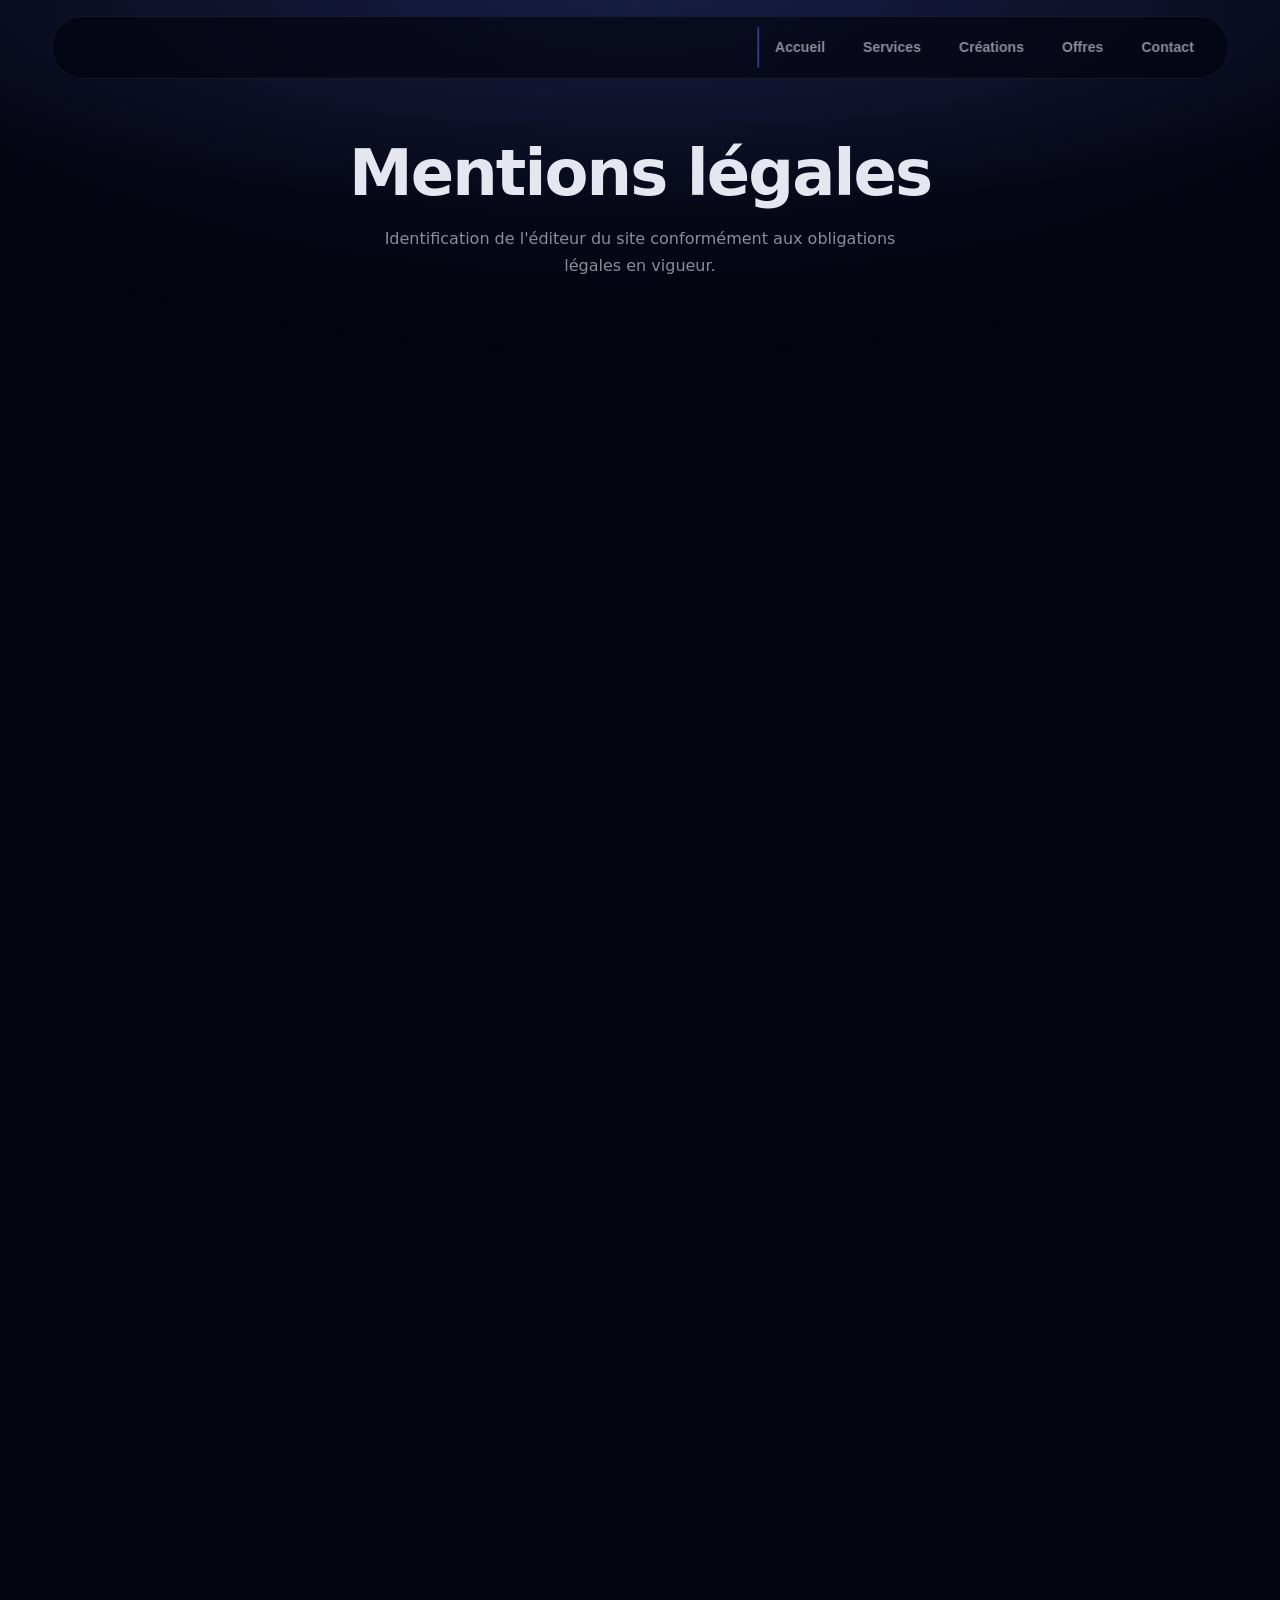
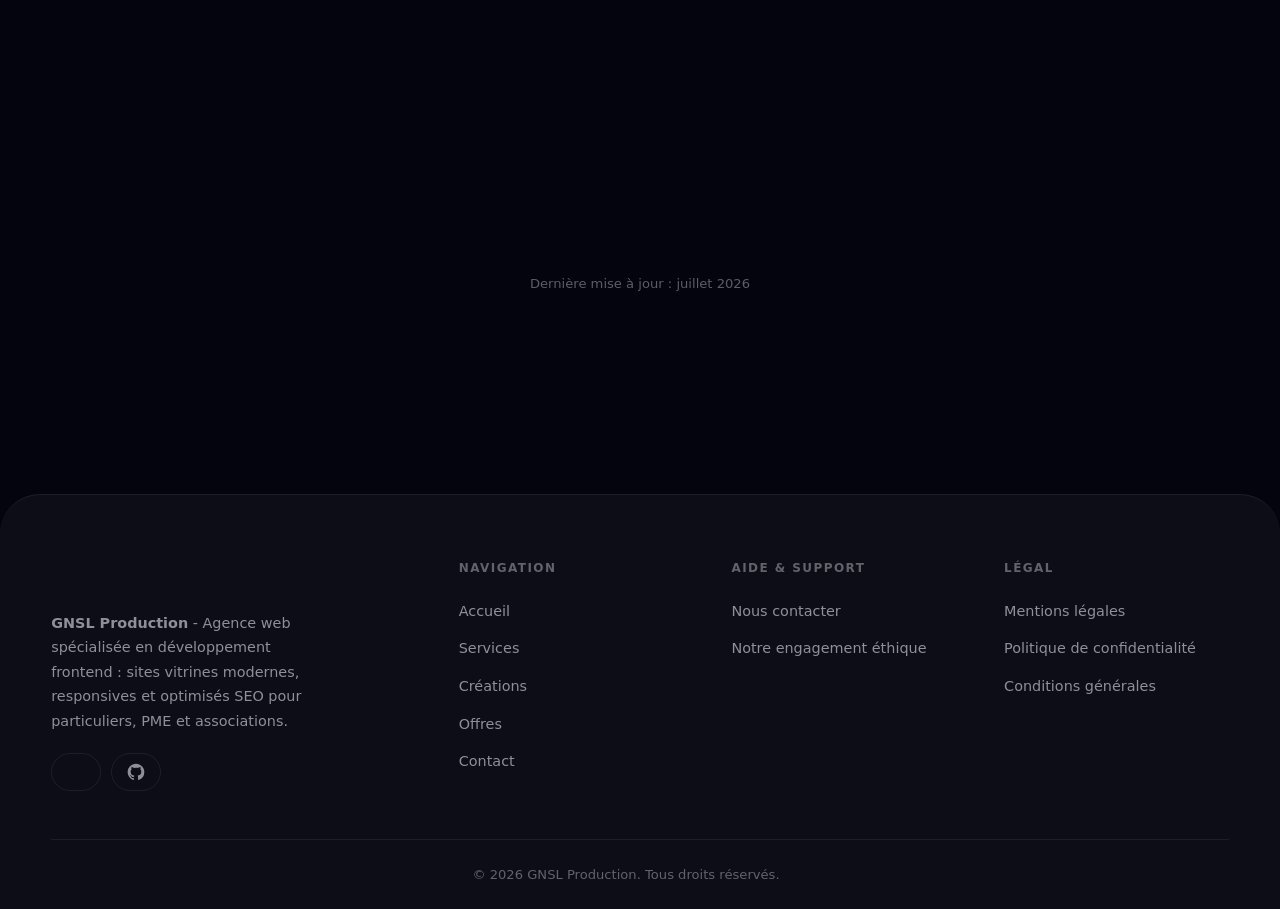
<file: pages/mentions-legales.html>
<!DOCTYPE html>
<html lang="fr">
<head>
  <meta charset="UTF-8" />
  <meta name="viewport" content="width=device-width, initial-scale=1, maximum-scale=1" />
  <link rel="icon" href="../assets/images/logo.png" type="image/x-icon">
  <title>Mentions légales - GNSL Production</title>
  <meta name="description" content="Mentions légales de GNSL Production — identification de l'éditeur, hébergeur et informations légales du site gnslproduction.ch." />
  <meta name="robots" content="noindex, follow" />

  <link rel="stylesheet" href="../assets/css/style.css" />
  <script defer src="../assets/js/scripts.js"></script>

  <style>
    .page-hero {
      min-height: 38vh;
      display: flex;
      align-items: flex-end;
      justify-content: center;
      padding: 140px 20px 64px;
      position: relative;
      text-align: center;
    }
    .page-hero::before {
      content: '';
      position: absolute;
      inset: 0;
      background: radial-gradient(ellipse 70% 60% at 50% 0%, rgba(88,116,252,.14), transparent);
      pointer-events: none;
    }
    .page-hero-content {
      position: relative;
      z-index: 1;
      display: flex;
      flex-direction: column;
      align-items: center;
      gap: 18px;
    }
    .page-hero-title {
      font-size: clamp(2.4rem, 5.5vw, 4rem);
      font-weight: 800;
      letter-spacing: -.03em;
      line-height: 1.05;
      color: var(--text);
    }
    .page-hero-sub {
      font-size: 1rem;
      color: var(--text-dim);
      max-width: 520px;
      line-height: 1.7;
    }

    .legal-wrapper {
      width: min(92%, 860px);
      margin: 0 auto;
      padding: 0 0 120px;
      display: flex;
      flex-direction: column;
      gap: 20px;
      position: relative;
      z-index: 1;
    }

    .legal-card {
      background: var(--surface);
      border: 1px solid var(--border);
      border-radius: var(--r-lg);
      padding: 36px 40px;
      display: flex;
      flex-direction: column;
      gap: 20px;
      transition: border-color .35s var(--ease);
    }
    .legal-card:hover { border-color: var(--blue-20); }

    .legal-card-header {
      display: flex;
      align-items: center;
      gap: 14px;
      padding-bottom: 20px;
      border-bottom: 1px solid var(--border);
    }
    .legal-card-icon {
      display: flex;
      align-items: center;
      justify-content: center;
      width: 44px;
      height: 44px;
      border-radius: 12px;
      background: var(--blue-10);
      color: var(--blue);
      flex-shrink: 0;
    }
    .legal-card-icon svg { width: 22px; height: 22px; }
    .legal-card-num {
      font-size: .72rem;
      font-weight: 600;
      letter-spacing: .14em;
      text-transform: uppercase;
      color: var(--blue);
    }
    .legal-card-title {
      font-size: 1.2rem;
      font-weight: 700;
      color: var(--text);
    }

    .legal-row {
      display: grid;
      grid-template-columns: 180px 1fr;
      gap: 8px 20px;
      align-items: baseline;
    }
    .legal-label {
      font-size: .82rem;
      font-weight: 600;
      letter-spacing: .06em;
      text-transform: uppercase;
      color: var(--text-xdim);
    }
    .legal-value {
      font-size: .95rem;
      color: var(--text-dim);
      line-height: 1.6;
    }
    .legal-value a { color: var(--blue); transition: color .25s; }
    .legal-value a:hover { color: var(--yellow); }
    .legal-value strong { color: var(--text); }

    .legal-note {
      font-size: .88rem;
      color: var(--text-dim);
      line-height: 1.75;
      padding: 16px 20px;
      background: rgba(88,116,252,.06);
      border: 1px solid var(--blue-20);
      border-radius: var(--r);
    }
    .legal-note strong { color: var(--text); }

    .legal-placeholder {
      display: inline-flex;
      align-items: center;
      gap: 6px;
      color: var(--text-xdim);
      font-style: italic;
    }
    .legal-placeholder::before {
      content: '✎';
      font-style: normal;
      font-size: .8rem;
    }

    @media (max-width: 600px) {
      .legal-card { padding: 24px 20px; }
      .legal-row { grid-template-columns: 1fr; gap: 4px; }
      .legal-label { margin-bottom: 2px; }
    }
  </style>
</head>
<body>

  <!-- ═══ NAVIGATION ═══ -->
  <nav class="nav" id="nav">
    <div class="nav-brand" id="navBrand">
      <a href="../index.html">
        <img src="../assets/images/Logo GNSL Production 2 - FOND NOIR NEUTRE.png" alt="GNSL Production" class="nav-logo" />
      </a>
    </div>
    <div class="nav-links" id="btnBlock">
      <div class="active-capsule" id="capsule"></div>
      <a class="btn btnNav" href="../index.html#accueil">Accueil</a>
      <a class="btn btnNav" href="../index.html#services">Services</a>
      <a class="btn btnNav" href="../index.html#creations">Créations</a>
      <a class="btn btnNav" href="../index.html#offres">Offres</a>
      <a class="btn btnNav" href="../index.html#contact">Contact</a>
    </div>
    <button class="burger-menu" aria-label="Menu">
      <span class="burger-line"></span>
      <span class="burger-line"></span>
      <span class="burger-line"></span>
    </button>
  </nav>
  <div class="menu-dropdown"></div>

  <!-- ═══ PAGE HERO ═══ -->
  <header class="page-hero">
    <div class="page-hero-content">
      <h1 class="page-hero-title">Mentions légales</h1>
      <p class="page-hero-sub">Identification de l'éditeur du site conformément aux obligations légales en vigueur.</p>
    </div>
  </header>

  <!-- ═══ CONTENU LÉGAL ═══ -->
  <main class="legal-wrapper">

    <!-- Article 1 — Éditeur -->
    <div class="legal-card reveal">
      <div class="legal-card-header">
        <div class="legal-card-icon">
          <svg viewBox="0 0 24 24" fill="none" stroke="currentColor" stroke-width="1.5" stroke-linecap="round" stroke-linejoin="round" aria-hidden="true">
            <path d="M20 21v-2a4 4 0 00-4-4H8a4 4 0 00-4 4v2"/><circle cx="12" cy="7" r="4"/>
          </svg>
        </div>
        <div>
          <p class="legal-card-num">Article 01</p>
          <p class="legal-card-title">Éditeur du site</p>
        </div>
      </div>

      <div class="legal-row">
        <span class="legal-label">Responsable</span>
        <span class="legal-value"><strong>Arnaud Gensollen</strong></span>
      </div>
      <div class="legal-row">
        <span class="legal-label">Entreprise</span>
        <span class="legal-value">GNSL Production</span>
      </div>
      <div class="legal-row">
        <span class="legal-label">Statut juridique</span>
        <span class="legal-value">Personne physique - exploitant individuel</span>
      </div>
      <div class="legal-row">
        <span class="legal-label">Localisation</span>
        <span class="legal-value">Neuchâtel, Suisse</span>
      </div>
      <div class="legal-row">
        <span class="legal-label">E-mail</span>
        <span class="legal-value"><a href="mailto:arnaud.gensollen@gnslproduction.ch">arnaud.gensollen@gnslproduction.ch</a></span>
      </div>
    </div>

    <!-- Article 2 — Immatriculation -->
    <div class="legal-card reveal">
      <div class="legal-card-header">
        <div class="legal-card-icon">
          <svg viewBox="0 0 24 24" fill="none" stroke="currentColor" stroke-width="1.5" stroke-linecap="round" stroke-linejoin="round" aria-hidden="true">
            <path d="M14 2H6a2 2 0 00-2 2v16a2 2 0 002 2h12a2 2 0 002-2V8z"/><polyline points="14 2 14 8 20 8"/><line x1="16" y1="13" x2="8" y2="13"/><line x1="16" y1="17" x2="8" y2="17"/><polyline points="10 9 9 9 8 9"/>
          </svg>
        </div>
        <div>
          <p class="legal-card-num">Article 02</p>
          <p class="legal-card-title">Immatriculation &amp; TVA</p>
        </div>
      </div>

      <div class="legal-note">
        <strong>GNSL Production n'est pas enregistré</strong> au Registre du Commerce (RC) suisse ni à un registre équivalent. Aucun numéro de TVA suisse (format <em>CHE-xxx.xxx.xxx TVA</em>) n'a par conséquent été attribué à ce jour. L'activité est exercée à titre individuel, en dessous des seuils légaux d'inscription obligatoire.
      </div>
    </div>

    <!-- Article 3 — Directeur de la publication -->
    <div class="legal-card reveal">
      <div class="legal-card-header">
        <div class="legal-card-icon">
          <svg viewBox="0 0 24 24" fill="none" stroke="currentColor" stroke-width="1.5" stroke-linecap="round" stroke-linejoin="round" aria-hidden="true">
            <circle cx="12" cy="8" r="7"/><polyline points="8.21 13.89 7 23 12 20 17 23 15.79 13.88"/>
          </svg>
        </div>
        <div>
          <p class="legal-card-num">Article 03</p>
          <p class="legal-card-title">Directeur de la publication</p>
        </div>
      </div>

      <div class="legal-row">
        <span class="legal-label">Responsable légal</span>
        <span class="legal-value"><strong>Arnaud Gensollen</strong></span>
      </div>
      <div class="legal-row">
        <span class="legal-label">Contact</span>
        <span class="legal-value"><a href="mailto:arnaud.gensollen@gnslproduction.ch">arnaud.gensollen@gnslproduction.ch</a></span>
      </div>
    </div>

    <!-- Article 4 — Hébergeur -->
    <div class="legal-card reveal">
      <div class="legal-card-header">
        <div class="legal-card-icon">
          <svg viewBox="0 0 24 24" fill="none" stroke="currentColor" stroke-width="1.5" stroke-linecap="round" stroke-linejoin="round" aria-hidden="true">
            <rect x="2" y="2" width="20" height="8" rx="2"/><rect x="2" y="14" width="20" height="8" rx="2"/><line x1="6" y1="6" x2="6.01" y2="6"/><line x1="6" y1="18" x2="6.01" y2="18"/>
          </svg>
        </div>
        <div>
          <p class="legal-card-num">Article 04</p>
          <p class="legal-card-title">Hébergeur du site</p>
        </div>
      </div>

      <div class="legal-row">
        <span class="legal-label">Raison sociale</span>
        <span class="legal-value">Infomaniak Network SA</span>
      </div>
      <div class="legal-row">
        <span class="legal-label">Adresse</span>
        <span class="legal-value">Rue Eugène-Marziano 25, 1227 Les Acacias, Suisse</span>
      </div>
      <div class="legal-row">
        <span class="legal-label">Site web</span>
        <span class="legal-value"><a href="https://www.infomaniak.com" target="_blank" rel="noopener noreferrer">www.infomaniak.com</a></span>
      </div>
    </div>

    <!-- Article 5 — Propriété intellectuelle -->
    <div class="legal-card reveal">
      <div class="legal-card-header">
        <div class="legal-card-icon">
          <svg viewBox="0 0 24 24" fill="none" stroke="currentColor" stroke-width="1.5" stroke-linecap="round" stroke-linejoin="round" aria-hidden="true">
            <circle cx="12" cy="12" r="10"/><path d="M14.31 8l5.74 9.94M9.69 8h11.48M7.38 12l5.74-9.94M9.69 16L3.95 6.06M14.31 16H2.83M16.62 12l-5.74 9.94"/>
          </svg>
        </div>
        <div>
          <p class="legal-card-num">Article 05</p>
          <p class="legal-card-title">Propriété intellectuelle</p>
        </div>
      </div>

      <p class="legal-value" style="line-height:1.8;">
        L'ensemble des contenus présents sur ce site (textes, images, graphismes, logo, icônes, etc.) sont la propriété exclusive de <strong>GNSL Production</strong> et sont protégés par les lois applicables en matière de propriété intellectuelle. Toute reproduction, distribution, modification ou utilisation à des fins commerciales sans autorisation écrite préalable est strictement interdite.
      </p>
    </div>

    <!-- Date de mise à jour -->
    <p style="text-align:center; font-size:.82rem; color:var(--text-xdim); padding-top:8px;">
      Dernière mise à jour : juillet 2026
    </p>

  </main>

  <!-- ═══ FOOTER ═══ -->
  <footer class="footer">
    <div class="footer-top">

      <div class="footer-brand">
        <img src="../assets/images/logo.png" alt="Logo GNSL Production" class="footer-logo" />
        <p class="footer-desc"><strong>GNSL Production</strong> - Agence web spécialisée en développement frontend : sites vitrines modernes, responsives et optimisés SEO pour particuliers, PME et associations.</p>
        <div class="footer-socials">
          <a href="https://www.instagram.com/gnslproduction" target="_blank" class="footer-social" aria-label="Instagram GNSL Production">
            <img src="../assets/images/instagram.png" alt="Instagram" />
          </a>
          <a href="https://github.com/GNSL-Production" target="_blank" class="footer-social" aria-label="GitHub GNSL Production">
            <svg viewBox="0 0 24 24" fill="currentColor" aria-hidden="true">
              <path d="M12 2C6.477 2 2 6.484 2 12.017c0 4.425 2.865 8.18 6.839 9.504.5.092.682-.217.682-.483 0-.237-.008-.868-.013-1.703-2.782.605-3.369-1.343-3.369-1.343-.454-1.158-1.11-1.466-1.11-1.466-.908-.62.069-.608.069-.608 1.003.07 1.531 1.032 1.531 1.032.892 1.53 2.341 1.088 2.91.832.092-.647.35-1.088.636-1.338-2.22-.253-4.555-1.113-4.555-4.951 0-1.093.39-1.988 1.029-2.688-.103-.253-.446-1.272.098-2.65 0 0 .84-.27 2.75 1.026A9.564 9.564 0 0112 6.844c.85.004 1.705.115 2.504.337 1.909-1.296 2.747-1.027 2.747-1.027.546 1.379.202 2.398.1 2.651.64.7 1.028 1.595 1.028 2.688 0 3.848-2.339 4.695-4.566 4.943.359.309.678.92.678 1.855 0 1.338-.012 2.419-.012 2.747 0 .268.18.58.688.482A10.019 10.019 0 0022 12.017C22 6.484 17.522 2 12 2z"/>
            </svg>
          </a>
        </div>
      </div>

      <div class="footer-col">
        <p class="footer-col-title">Navigation</p>
        <ul class="footer-links">
          <li><a href="../index.html#accueil" class="footer-link">Accueil</a></li>
          <li><a href="../index.html#services" class="footer-link">Services</a></li>
          <li><a href="../index.html#creations" class="footer-link">Créations</a></li>
          <li><a href="../index.html#offres" class="footer-link">Offres</a></li>
          <li><a href="../index.html#contact" class="footer-link">Contact</a></li>
        </ul>
      </div>

      <div class="footer-col">
        <p class="footer-col-title">Aide &amp; Support</p>
        <ul class="footer-links">
          <li><a href="../index.html#contact" class="footer-link">Nous contacter</a></li>
          <li><a href="./notre-engagement-ethique.html" class="footer-link">Notre engagement éthique</a></li>
        </ul>
      </div>

      <div class="footer-col">
        <p class="footer-col-title">Légal</p>
        <ul class="footer-links">
          <li><a href="./mentions-legales.html" class="footer-link">Mentions légales</a></li>
          <li><a href="./politique-de-confidentialite.html" class="footer-link">Politique de confidentialité</a></li>
          <li><a href="./conditions-generales.html" class="footer-link">Conditions générales</a></li>
        </ul>
      </div>

    </div>

    <div class="footer-bottom">
      <div class="footer-copyright">
        <span>© 2026 GNSL Production. Tous droits réservés.</span>
        <img src="../assets/images/logo.png" alt="" class="footer-logo-sm" />
      </div>
    </div>
  </footer>

</body>
</html>
</file>
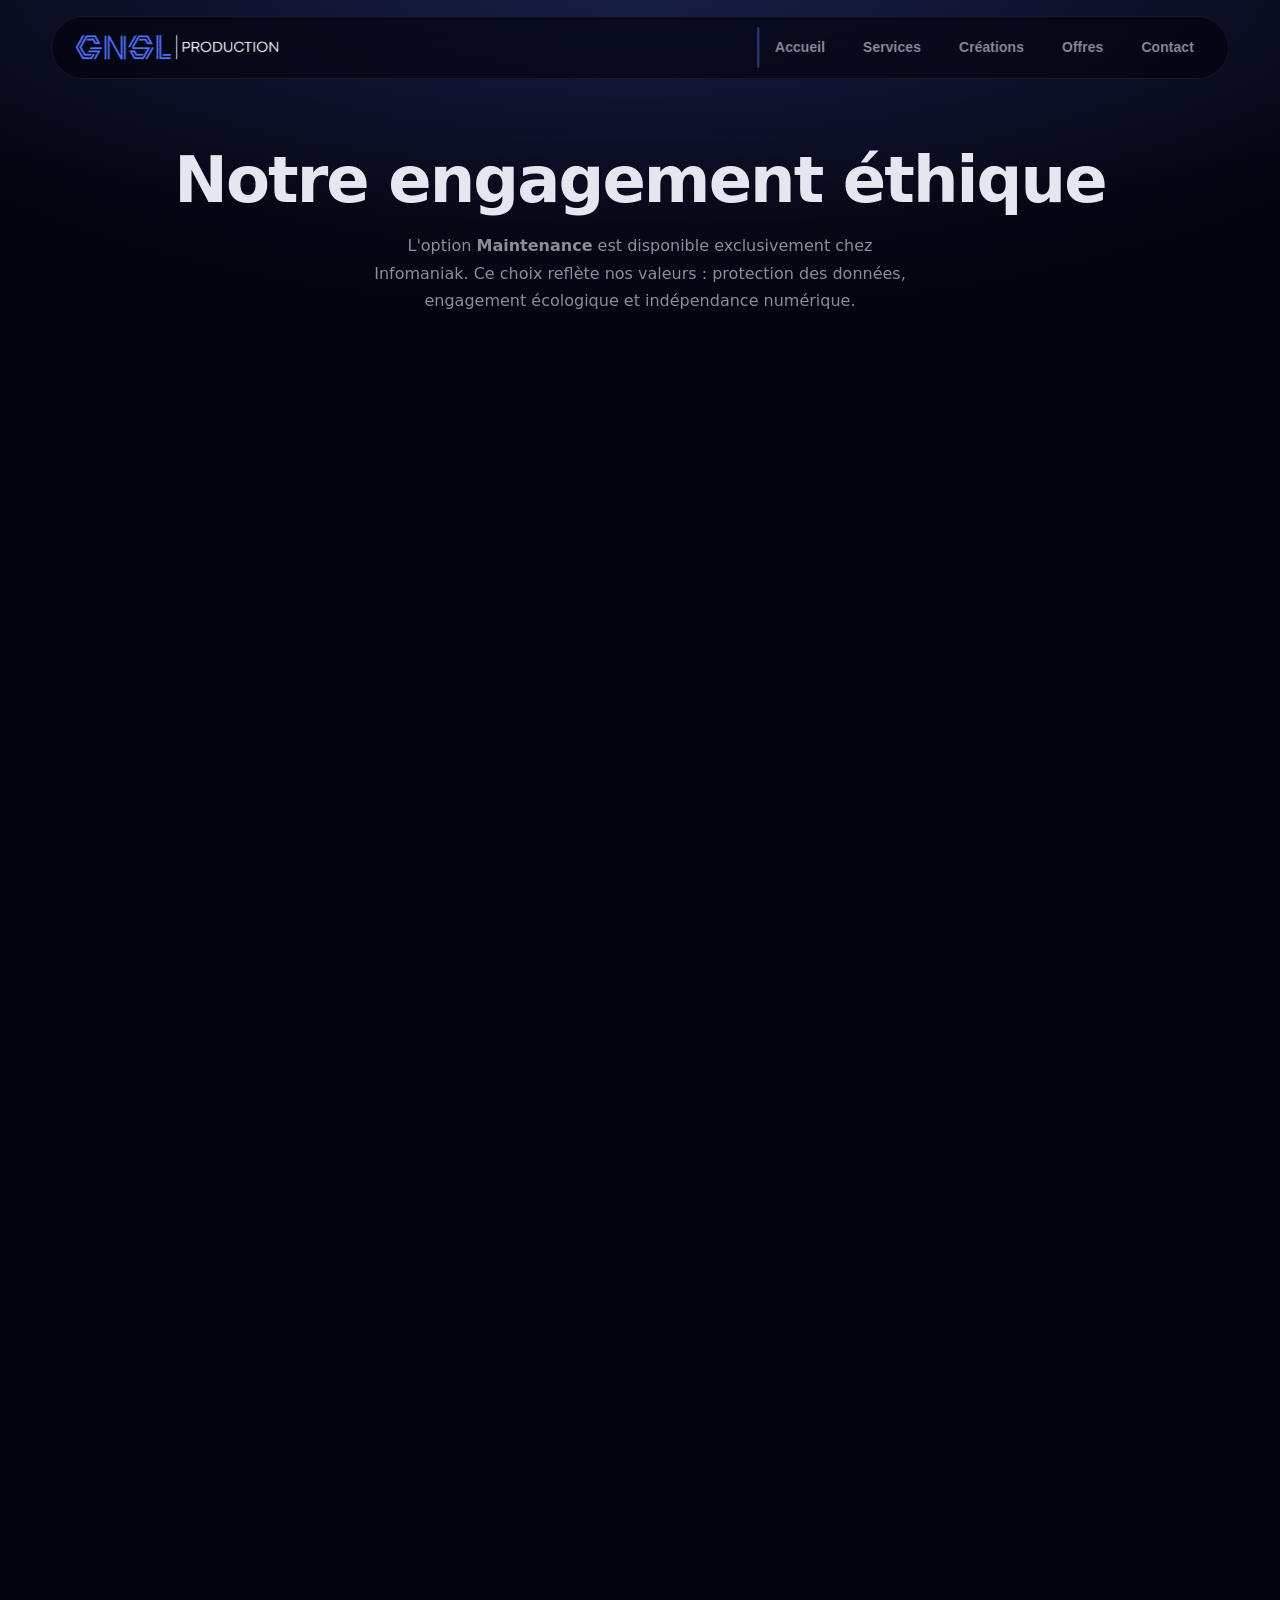
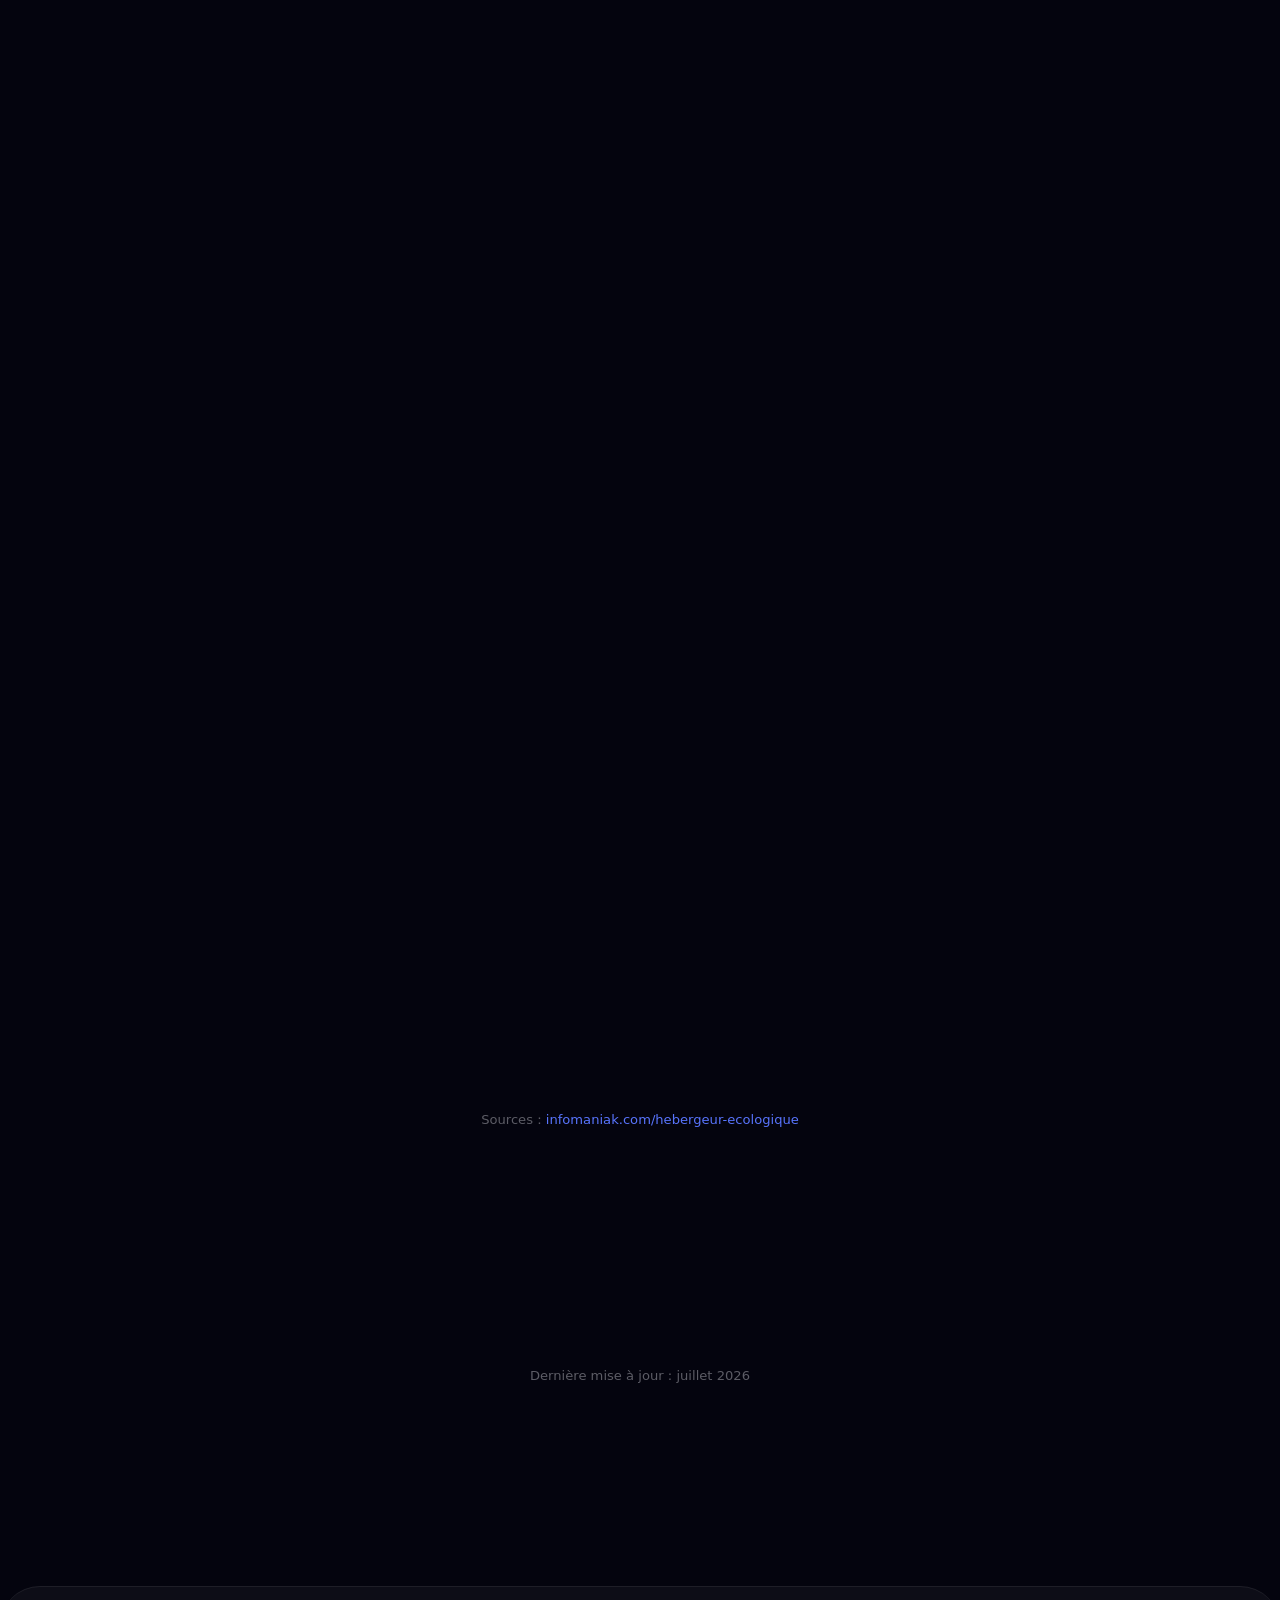
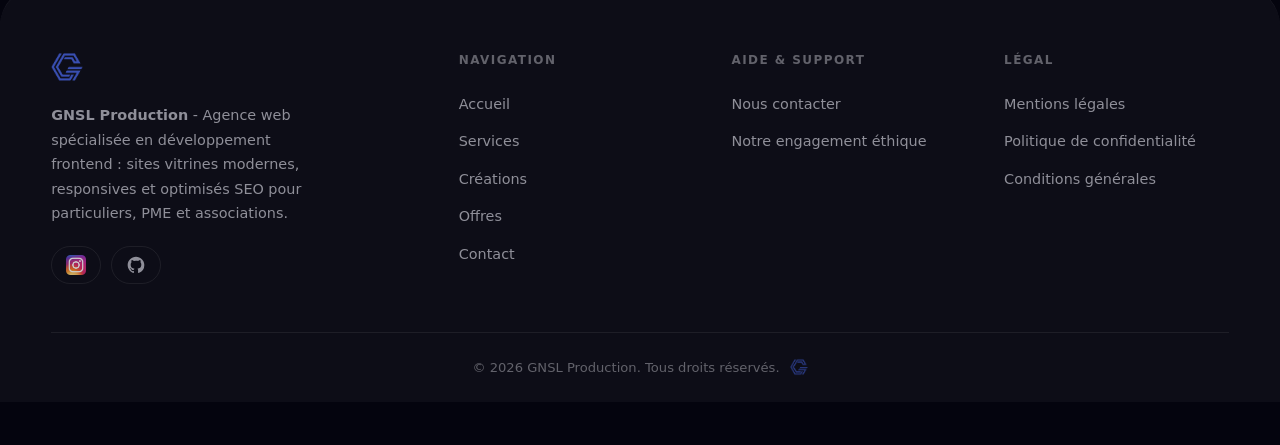
<file: pages/notre-engagement-ethique.html>
<!DOCTYPE html>
<html lang="fr">
<head>
  <meta charset="UTF-8" />
  <meta name="viewport" content="width=device-width, initial-scale=1, maximum-scale=1" />
  <link rel="icon" href="../assets/images/logo.png" type="image/x-icon">
  <title>Notre engagement éthique - GNSL Production</title>
  <meta name="description" content="Découvrez pourquoi GNSL Production a choisi Infomaniak comme hébergeur exclusif pour l'option Maintenance : serveurs suisses, engagement écologique et valeurs éthiques." />
  <meta name="robots" content="index, follow" />

  <link rel="stylesheet" href="../assets/css/style.css" />
  <script defer src="../assets/js/scripts.js"></script>

  <style>
    /* ── PAGE HERO ── */
    .page-hero {
      min-height: 42vh;
      display: flex;
      align-items: flex-end;
      justify-content: center;
      padding: 140px 20px 64px;
      position: relative;
      text-align: center;
    }
    .page-hero::before {
      content: '';
      position: absolute;
      inset: 0;
      background: radial-gradient(ellipse 70% 60% at 50% 0%, rgba(88,116,252,.14), transparent);
      pointer-events: none;
    }
    .page-hero-content {
      position: relative;
      z-index: 1;
      display: flex;
      flex-direction: column;
      align-items: center;
      gap: 18px;
    }
    .page-hero-badge {
      display: inline-flex;
      align-items: center;
      gap: 8px;
      font-size: .78rem;
      font-weight: 600;
      letter-spacing: .12em;
      text-transform: uppercase;
      color: var(--blue);
      background: var(--blue-10);
      border: 1px solid var(--blue-20);
      border-radius: 999px;
      padding: 6px 16px;
    }
    .page-hero-badge svg { width: 14px; height: 14px; }
    .page-hero-title {
      font-size: clamp(2.4rem, 5.5vw, 4rem);
      font-weight: 800;
      letter-spacing: -.03em;
      line-height: 1.05;
      color: var(--text);
    }
    .page-hero-sub {
      font-size: 1rem;
      color: var(--text-dim);
      max-width: 560px;
      line-height: 1.7;
    }

    /* ── WRAPPER ── */
    .info-wrapper {
      width: min(92%, 860px);
      margin: 0 auto;
      padding: 0 0 120px;
      display: flex;
      flex-direction: column;
      gap: 20px;
      position: relative;
      z-index: 1;
    }

    /* ── CARDS ── */
    .info-card {
      background: var(--surface);
      border: 1px solid var(--border);
      border-radius: var(--r-lg);
      padding: 36px 40px;
      display: flex;
      flex-direction: column;
      gap: 20px;
      transition: border-color .35s var(--ease);
    }
    .info-card:hover { border-color: var(--blue-20); }

    .info-card-header {
      display: flex;
      align-items: center;
      gap: 14px;
      padding-bottom: 20px;
      border-bottom: 1px solid var(--border);
    }
    .info-card-icon {
      display: flex;
      align-items: center;
      justify-content: center;
      width: 48px;
      height: 48px;
      border-radius: 14px;
      background: var(--blue-10);
      color: var(--blue);
      flex-shrink: 0;
    }
    .info-card-icon svg { width: 24px; height: 24px; }
    .info-card-num {
      font-size: .72rem;
      font-weight: 600;
      letter-spacing: .14em;
      text-transform: uppercase;
      color: var(--blue);
    }
    .info-card-title {
      font-size: 1.25rem;
      font-weight: 700;
      color: var(--text);
    }

    .info-text {
      font-size: .95rem;
      color: var(--text-dim);
      line-height: 1.8;
    }
    .info-text strong { color: var(--text); }
    .info-text a { color: var(--blue); transition: color .25s; }
    .info-text a:hover { color: var(--yellow); }

    /* ── PILL LIST ── */
    .pill-list {
      display: flex;
      flex-wrap: wrap;
      gap: 10px;
      list-style: none;
      padding: 0;
      margin: 0;
    }
    .pill-list li {
      display: inline-flex;
      align-items: center;
      gap: 7px;
      font-size: .83rem;
      font-weight: 500;
      color: var(--text-dim);
      background: rgba(255,255,255,.04);
      border: 1px solid var(--border);
      border-radius: 999px;
      padding: 5px 14px;
    }
    .pill-list li::before {
      content: '';
      display: block;
      width: 7px;
      height: 7px;
      border-radius: 50%;
      background: var(--blue);
      flex-shrink: 0;
    }

    /* ── HIGHLIGHT BOX ── */
    .highlight-box {
      background: rgba(88,116,252,.07);
      border: 1px solid var(--blue-20);
      border-radius: var(--r);
      padding: 20px 24px;
      font-size: .92rem;
      color: var(--text-dim);
      line-height: 1.75;
    }
    .highlight-box strong { color: var(--text); }

    /* ── INFOMANIAK LOGO BLOCK ── */
    .ik-brand {
      display: flex;
      flex-direction: column;
      align-items: center;
      gap: 16px;
      padding: 32px 24px;
      background: rgba(255,255,255,.03);
      border: 1px solid var(--border);
      border-radius: var(--r-lg);
      text-align: center;
    }
    .ik-logo-wrap {
      display: flex;
      align-items: center;
      justify-content: center;
      gap: 12px;
      width: 100%;
    }
    .ik-logo-img {
      max-width: 200px;
      width: 100%;
      height: auto;
      display: block;
    }
    .ik-logo-icon {
      width: 44px;
      height: 44px;
      border-radius: 10px;
      background: #0A7AFF;
      display: flex;
      align-items: center;
      justify-content: center;
      flex-shrink: 0;
      overflow: hidden;
    }
    .ik-logo-icon svg { width: 26px; height: 26px; }
    .ik-wordmark {
      font-size: 1.7rem;
      font-weight: 800;
      letter-spacing: -.04em;
      color: #0A7AFF;
    }
    .ik-brand-caption {
      font-size: .82rem;
      color: var(--text-xdim);
      max-width: 400px;
      line-height: 1.6;
    }

    /* ── CTA CARD ── */
    .cta-card {
      background: linear-gradient(135deg, rgba(88,116,252,.1), rgba(88,116,252,.04));
      border: 1px solid var(--blue-20);
      border-radius: var(--r-lg);
      padding: 40px;
      display: flex;
      flex-direction: column;
      align-items: center;
      gap: 20px;
      text-align: center;
    }
    .cta-card-title {
      font-size: 1.4rem;
      font-weight: 700;
      color: var(--text);
    }
    .cta-card-sub {
      font-size: .95rem;
      color: var(--text-dim);
      line-height: 1.7;
      max-width: 480px;
    }
    .cta-btns {
      display: flex;
      flex-wrap: wrap;
      gap: 12px;
      justify-content: center;
    }
    .cta-btn-primary {
      display: inline-flex;
      align-items: center;
      gap: 8px;
      background: var(--blue);
      color: #fff;
      font-size: .9rem;
      font-weight: 600;
      padding: 12px 24px;
      border-radius: 999px;
      text-decoration: none;
      transition: opacity .25s;
    }
    .cta-btn-primary:hover { opacity: .85; }
    .cta-btn-ghost {
      display: inline-flex;
      align-items: center;
      gap: 8px;
      background: transparent;
      color: var(--text-dim);
      font-size: .9rem;
      font-weight: 500;
      padding: 12px 24px;
      border-radius: 999px;
      border: 1px solid var(--border);
      text-decoration: none;
      transition: border-color .25s, color .25s;
    }
    .cta-btn-ghost:hover { border-color: var(--blue-20); color: var(--text); }

    /* ── CARD SECTION HEADING ── */
    .card-heading {
      font-size: 1.55rem;
      font-weight: 800;
      letter-spacing: -.025em;
      color: var(--text);
      padding-bottom: 24px;
      border-bottom: 1px solid var(--border);
    }

    @media (max-width: 640px) {
      .info-card { padding: 24px 20px; }
      .cta-card { padding: 28px 20px; }
      .ik-brand { padding: 24px 16px; }
      .ik-logo-img { max-width: 150px; }
      .ik-brand-caption { font-size: .78rem; max-width: 100%; }
      .card-heading { font-size: 1.3rem; }
    }
  </style>
</head>
<body>

  <!-- ═══ NAVIGATION ═══ -->
  <nav class="nav" id="nav">
    <div class="nav-brand" id="navBrand">
      <a href="../index.html">
        <img src="../assets/images/Logo GNSL Production 2 - FOND NOIR NEUTRE.png" alt="GNSL Production" class="nav-logo" />
      </a>
    </div>
    <div class="nav-links" id="btnBlock">
      <div class="active-capsule" id="capsule"></div>
      <a class="btn btnNav" href="../index.html#accueil">Accueil</a>
      <a class="btn btnNav" href="../index.html#services">Services</a>
      <a class="btn btnNav" href="../index.html#creations">Créations</a>
      <a class="btn btnNav" href="../index.html#offres">Offres</a>
      <a class="btn btnNav" href="../index.html#contact">Contact</a>
    </div>
    <button class="burger-menu" aria-label="Menu">
      <span class="burger-line"></span>
      <span class="burger-line"></span>
      <span class="burger-line"></span>
    </button>
  </nav>
  <div class="menu-dropdown"></div>

  <!-- ═══ PAGE HERO ═══ -->
  <header class="page-hero">
    <div class="page-hero-content">
      <h1 class="page-hero-title">Notre engagement éthique</h1>
      <p class="page-hero-sub">L'option <strong>Maintenance</strong> est disponible exclusivement chez Infomaniak. Ce choix reflète nos valeurs : protection des données, engagement écologique et indépendance numérique.</p>
    </div>
  </header>

  <!-- ═══ CONTENU ═══ -->
  <main class="info-wrapper">

    <!-- Pourquoi Infomaniak : toutes les raisons -->
    <div class="info-card reveal">
      <h2 class="card-heading">Pourquoi Infomaniak ?</h2>

      <!-- Raison 01 : Serveurs en Suisse -->
      <div class="info-card-header">
        <div class="info-card-icon">
          <svg viewBox="0 0 24 24" fill="none" stroke="currentColor" stroke-width="1.5" stroke-linecap="round" stroke-linejoin="round" aria-hidden="true">
            <circle cx="12" cy="12" r="10"/><line x1="2" y1="12" x2="22" y2="12"/><path d="M12 2a15.3 15.3 0 014 10 15.3 15.3 0 01-4 10 15.3 15.3 0 01-4-10 15.3 15.3 0 014-10z"/>
          </svg>
        </div>
        <div>
          <p class="info-card-num">Raison 01</p>
          <p class="info-card-title">Des serveurs 100% en Suisse</p>
        </div>
      </div>
      <p class="info-text">
        Infomaniak possède et exploite ses propres <strong>datacenters situés en Suisse</strong> — à Genève et dans le Canton de Fribourg. Vos données ne transitent jamais à l'étranger et restent soumises au droit suisse, reconnu mondialement pour sa rigueur en matière de protection des données personnelles.
      </p>
      <p class="info-text">
        Contrairement aux géants américains (AWS, Google Cloud, Azure), Infomaniak n'est pas soumis au <strong>CLOUD Act</strong> américain, qui permet aux autorités américaines d'accéder aux données hébergées par des entreprises américaines, même situées en dehors des États-Unis. Avec Infomaniak, vos données restent juridiquement hors de portée de toute législation étrangère.
      </p>
      <ul class="pill-list">
        <li>Datacenters à Genève &amp; Fribourg</li>
        <li>Droit suisse (LPD) applicable</li>
        <li>Aucun Cloud Act américain</li>
        <li>Infrastructure 100% propriétaire</li>
        <li>Aucun transfert de données hors Suisse</li>
      </ul>

      <!-- Raison 02 : Engagement écologique -->
      <div class="info-card-header">
        <div class="info-card-icon">
          <svg viewBox="0 0 24 24" fill="none" stroke="currentColor" stroke-width="1.5" stroke-linecap="round" stroke-linejoin="round" aria-hidden="true">
            <path d="M12 22C6 16 2 11 2 7a10 10 0 0120 0c0 4-4 9-10 15z"/><circle cx="12" cy="7" r="3"/>
          </svg>
        </div>
        <div>
          <p class="info-card-num">Raison 02</p>
          <p class="info-card-title">Un engagement écologique concret</p>
        </div>
      </div>
      <p class="info-text">
        Infomaniak est l'un des rares hébergeurs à publier un <strong>bilan carbone annuel complet</strong> et à s'imposer des objectifs de réduction mesurables. Leurs datacenters fonctionnent à <strong>100% d'énergies renouvelables</strong> certifiées, majoritairement issues de l'hydraulique suisse.
      </p>
      <p class="info-text">
        Ils optimisent en permanence leur PUE (Power Usage Effectiveness — efficacité énergétique de leurs centres de données), récupèrent la chaleur résiduelle des serveurs pour chauffer des bâtiments, et ont signé la <strong>Charte Climatique des entreprises suisses</strong>. Héberger votre site chez eux, c'est choisir un numérique moins polluant.
      </p>
      <ul class="pill-list">
        <li>100% énergie renouvelable certifiée</li>
        <li>Bilan carbone publié chaque année</li>
        <li>Récupération de chaleur résiduelle</li>
        <li>Charte Climatique signataire</li>
        <li>Optimisation continue du PUE</li>
      </ul>

      <!-- Raison 03 : Entreprise indépendante -->
      <div class="info-card-header">
        <div class="info-card-icon">
          <svg viewBox="0 0 24 24" fill="none" stroke="currentColor" stroke-width="1.5" stroke-linecap="round" stroke-linejoin="round" aria-hidden="true">
            <path d="M17 21v-2a4 4 0 00-4-4H5a4 4 0 00-4 4v2"/><circle cx="9" cy="7" r="4"/><path d="M23 21v-2a4 4 0 00-3-3.87"/><path d="M16 3.13a4 4 0 010 7.75"/>
          </svg>
        </div>
        <div>
          <p class="info-card-num">Raison 03</p>
          <p class="info-card-title">Une entreprise indépendante et éthique</p>
        </div>
      </div>
      <p class="info-text">
        Fondée en 1994 à Genève, Infomaniak est une <strong>entreprise suisse 100% indépendante</strong>. Elle n'appartient à aucun fonds d'investissement étranger et n'a jamais cédé de parts à des acteurs extérieurs. Ses actionnaires sont ses propres employés — ce modèle garantit une gouvernance alignée sur des valeurs humaines, pas sur des rendements financiers à court terme.
      </p>
      <p class="info-text">
        Contrairement à des hébergeurs rachetés et revendus au fil des acquisitions, Infomaniak publie ses <strong>comptes financiers de façon transparente</strong> et défend activement la <strong>souveraineté numérique européenne</strong>, en refusant notamment d'utiliser des technologies dont les données appartiendraient à des tiers.
      </p>
      <ul class="pill-list">
        <li>Aucun investisseur extérieur</li>
        <li>Actionnariat 100% employés</li>
        <li>Entreprise suisse fondée en 1994</li>
        <li>Comptes financiers publics</li>
        <li>Souveraineté numérique défendue</li>
        <li>Aucune revente à des tiers</li>
      </ul>

      <!-- Raison 04 : Protection des données -->
      <div class="info-card-header">
        <div class="info-card-icon">
          <svg viewBox="0 0 24 24" fill="none" stroke="currentColor" stroke-width="1.5" stroke-linecap="round" stroke-linejoin="round" aria-hidden="true">
            <path d="M12 22s8-4 8-10V5l-8-3-8 3v7c0 6 8 10 8 10z"/>
          </svg>
        </div>
        <div>
          <p class="info-card-num">Raison 04</p>
          <p class="info-card-title">La protection des données de vos visiteurs</p>
        </div>
      </div>
      <p class="info-text">
        Lorsque vos visiteurs naviguent sur votre site, des données sont inévitablement traitées (adresses IP, formulaires, etc.). En hébergeant votre site chez Infomaniak, ces données sont traitées <strong>exclusivement en Suisse, sous la loi fédérale sur la protection des données (LPD)</strong>, révisée en 2023 et considérée comme l'une des plus protectrices au monde.
      </p>
      <p class="info-text">
        Infomaniak s'engage également à <strong>ne jamais commercialiser les données</strong> de ses clients ou de leurs visiteurs. Votre site ne participe pas à l'économie de la surveillance numérique.
      </p>
      <div class="highlight-box">
        <strong>En clair :</strong> ni vous ni vos visiteurs n'êtes le produit. Vos données restent vos données — hébergées chez un acteur qui en fait un principe fondateur, pas juste une case à cocher dans ses conditions générales.
      </div>
    </div>

    <!-- Notre engagement -->
    <div class="info-card reveal">
      <div class="info-card-header">
        <div class="info-card-icon">
          <svg viewBox="0 0 24 24" fill="none" stroke="currentColor" stroke-width="1.5" stroke-linecap="round" stroke-linejoin="round" aria-hidden="true">
            <polyline points="20 6 9 17 4 12"/>
          </svg>
        </div>
        <div>
          <p class="info-card-num">Notre position</p>
          <p class="info-card-title">Pourquoi ce choix nous tient à cœur</p>
        </div>
      </div>
      <p class="info-text">
        Chez GNSL Production, nous créons des sites web — mais pas seulement. Nous pensons que chaque décision technique a des conséquences réelles : sur l'environnement, sur la confidentialité des personnes, sur l'économie locale. <strong>Le choix de l'hébergeur en fait partie.</strong>
      </p>
      <p class="info-text">
        Proposer un service de Maintenance implique que nous gérons directement votre hébergement. Nous avons fait le choix de ne le faire que chez un prestataire dont nous cautionnons pleinement les pratiques. <strong>Infomaniak correspond à ces exigences.</strong>
      </p>
      <p class="info-text">
        Si vous préférez un autre hébergeur, l'option <strong>Autonomie</strong> (incluse dans le prix de votre site) vous permet d'héberger où vous le souhaitez.
      </p>
    </div>

    <p style="text-align:center; font-size:.82rem; color:var(--text-xdim); padding-top:8px;">
      Sources : <a href="https://www.infomaniak.com/fr/hebergeur-ecologique" target="_blank" rel="noopener noreferrer" style="color:var(--blue);">infomaniak.com/hebergeur-ecologique</a>
    </p>

    <!-- CTA -->
    <div class="cta-card reveal">
      <p class="cta-card-title">Alors ? Un projet en tête ?</p>
      <div class="cta-btns">
        <a href="../index.html#offres" class="cta-btn-primary">Retours aux offres →</a>
        <a href="../index.html#contact" class="cta-btn-ghost">Nous contacter</a>
      </div>
    </div>

    <p style="text-align:center; font-size:.82rem; color:var(--text-xdim); padding-top:8px;">
      Dernière mise à jour : juillet 2026</a>
    </p>

  </main>

  <!-- ═══ FOOTER ═══ -->
  <footer class="footer">
    <div class="footer-top">

      <div class="footer-brand">
        <img src="../assets/images/logo.png" alt="Logo GNSL Production" class="footer-logo" />
        <p class="footer-desc"><strong>GNSL Production</strong> - Agence web spécialisée en développement frontend : sites vitrines modernes, responsives et optimisés SEO pour particuliers, PME et associations.</p>
        <div class="footer-socials">
          <a href="https://www.instagram.com/gnslproduction" target="_blank" class="footer-social" aria-label="Instagram GNSL Production">
            <img src="../assets/images/instagram.png" alt="Instagram" />
          </a>
          <a href="https://github.com/GNSL-Production" target="_blank" class="footer-social" aria-label="GitHub GNSL Production">
            <svg viewBox="0 0 24 24" fill="currentColor" aria-hidden="true">
              <path d="M12 2C6.477 2 2 6.484 2 12.017c0 4.425 2.865 8.18 6.839 9.504.5.092.682-.217.682-.483 0-.237-.008-.868-.013-1.703-2.782.605-3.369-1.343-3.369-1.343-.454-1.158-1.11-1.466-1.11-1.466-.908-.62.069-.608.069-.608 1.003.07 1.531 1.032 1.531 1.032.892 1.53 2.341 1.088 2.91.832.092-.647.35-1.088.636-1.338-2.22-.253-4.555-1.113-4.555-4.951 0-1.093.39-1.988 1.029-2.688-.103-.253-.446-1.272.098-2.65 0 0 .84-.27 2.75 1.026A9.564 9.564 0 0112 6.844c.85.004 1.705.115 2.504.337 1.909-1.296 2.747-1.027 2.747-1.027.546 1.379.202 2.398.1 2.651.64.7 1.028 1.595 1.028 2.688 0 3.848-2.339 4.695-4.566 4.943.359.309.678.92.678 1.855 0 1.338-.012 2.419-.012 2.747 0 .268.18.58.688.482A10.019 10.019 0 0022 12.017C22 6.484 17.522 2 12 2z"/>
            </svg>
          </a>
        </div>
      </div>

      <div class="footer-col">
        <p class="footer-col-title">Navigation</p>
        <ul class="footer-links">
          <li><a href="../index.html#accueil" class="footer-link">Accueil</a></li>
          <li><a href="../index.html#services" class="footer-link">Services</a></li>
          <li><a href="../index.html#creations" class="footer-link">Créations</a></li>
          <li><a href="../index.html#offres" class="footer-link">Offres</a></li>
          <li><a href="../index.html#contact" class="footer-link">Contact</a></li>
        </ul>
      </div>

      <div class="footer-col">
        <p class="footer-col-title">Aide &amp; Support</p>
        <ul class="footer-links">
          <li><a href="../index.html#contact" class="footer-link">Nous contacter</a></li>
          <li><a href="./notre-engagement-ethique.html" class="footer-link">Notre engagement éthique</a></li>
        </ul>
      </div>

      <div class="footer-col">
        <p class="footer-col-title">Légal</p>
        <ul class="footer-links">
          <li><a href="./mentions-legales.html" class="footer-link">Mentions légales</a></li>
          <li><a href="./politique-de-confidentialite.html" class="footer-link">Politique de confidentialité</a></li>
          <li><a href="./conditions-generales.html" class="footer-link">Conditions générales</a></li>
        </ul>
      </div>

    </div>

    <div class="footer-bottom">
      <div class="footer-copyright">
        <span>© 2026 GNSL Production. Tous droits réservés.</span>
        <img src="../assets/images/logo.png" alt="" class="footer-logo-sm" />
      </div>
    </div>
  </footer>

</body>
</html>
</file>
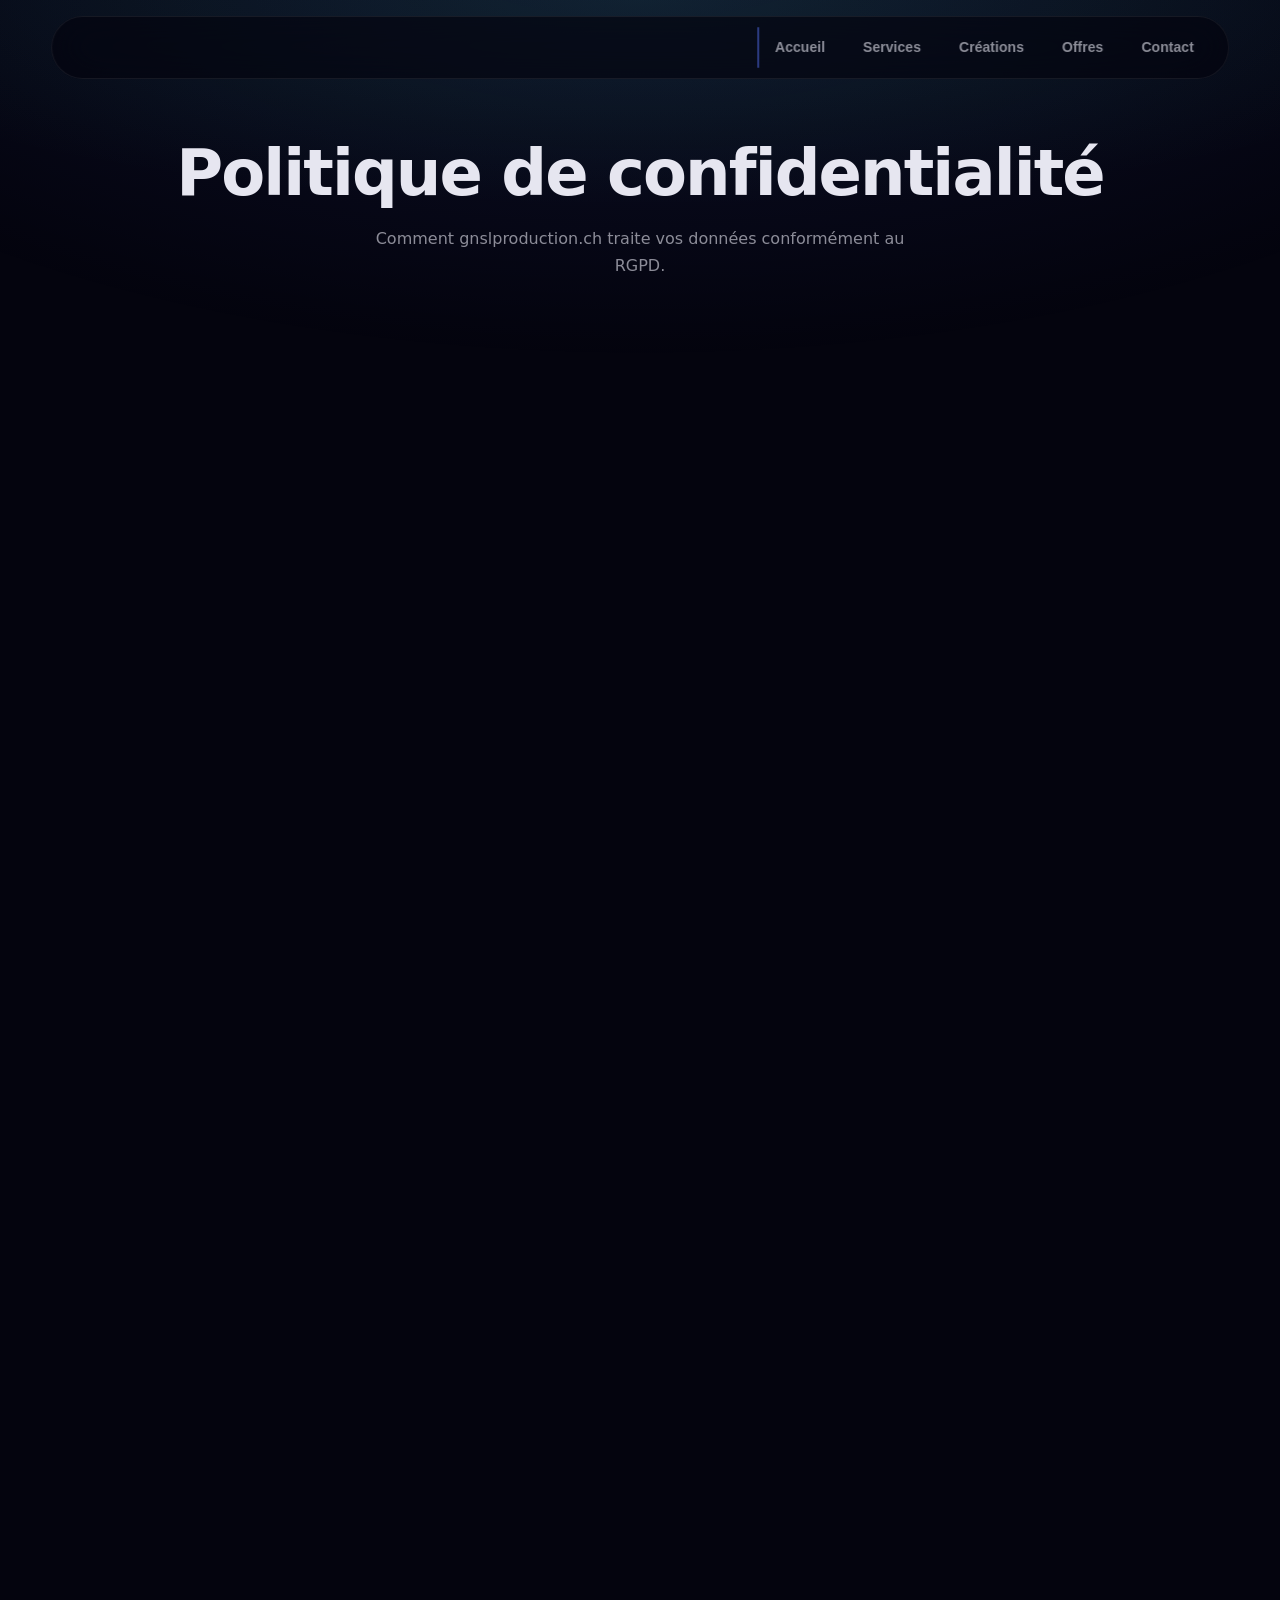
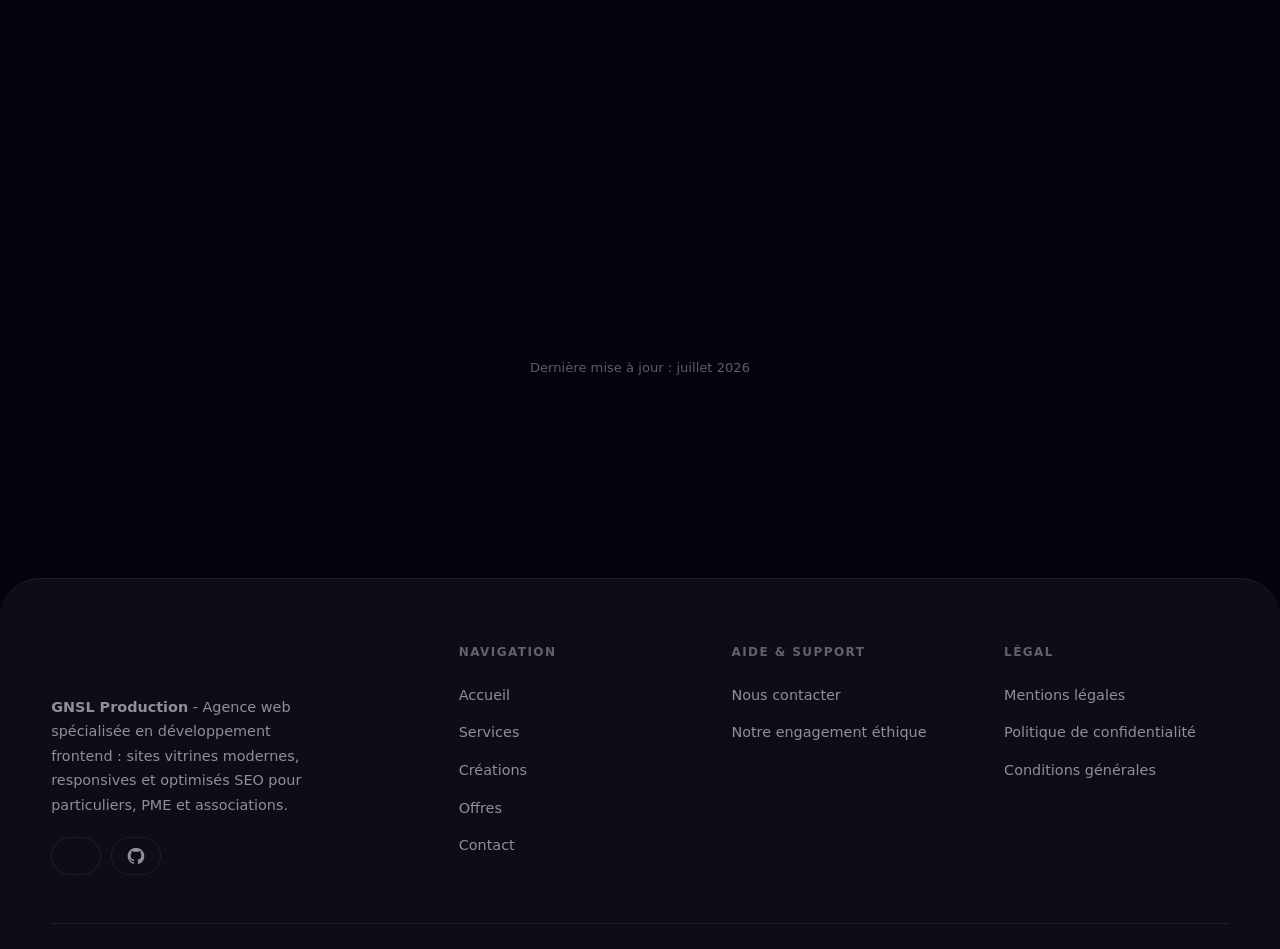
<file: pages/politique-de-confidentialite.html>
<!DOCTYPE html>
<html lang="fr">
<head>
  <meta charset="UTF-8" />
  <meta name="viewport" content="width=device-width, initial-scale=1, maximum-scale=1" />
  <link rel="icon" href="../assets/images/logo.png" type="image/x-icon">
  <title>Politique de confidentialité - GNSL Production</title>
  <meta name="description" content="Politique de confidentialité de GNSL Production — traitement des données personnelles, cookies et droits des utilisateurs." />
  <meta name="robots" content="noindex, follow" />

  <link rel="stylesheet" href="../assets/css/style.css" />
  <script defer src="../assets/js/scripts.js"></script>

  <style>
    .page-hero {
      min-height: 38vh;
      display: flex;
      align-items: flex-end;
      justify-content: center;
      padding: 140px 20px 64px;
      position: relative;
      text-align: center;
    }
    .page-hero::before {
      content: '';
      position: absolute;
      inset: 0;
      background: radial-gradient(ellipse 70% 60% at 50% 0%, rgba(52,211,153,.1), transparent);
      pointer-events: none;
    }
    .page-hero-content {
      position: relative;
      z-index: 1;
      display: flex;
      flex-direction: column;
      align-items: center;
      gap: 18px;
    }
    .page-hero-title {
      font-size: clamp(2.4rem, 5.5vw, 4rem);
      font-weight: 800;
      letter-spacing: -.03em;
      line-height: 1.05;
      color: var(--text);
    }
    .page-hero-sub {
      font-size: 1rem;
      color: var(--text-dim);
      max-width: 560px;
      line-height: 1.7;
    }
    .hero-eyebrow-green .hero-dot {
      background: var(--green);
      box-shadow: 0 0 10px var(--green);
    }

    .legal-wrapper {
      width: min(92%, 860px);
      margin: 0 auto;
      padding: 0 0 120px;
      display: flex;
      flex-direction: column;
      gap: 20px;
      position: relative;
      z-index: 1;
    }

    /* Zero-data banner */
    .zero-data-banner {
      background: linear-gradient(135deg, rgba(52,211,153,.1), rgba(52,211,153,.04));
      border: 1px solid rgba(52,211,153,.35);
      border-radius: var(--r-lg);
      padding: 32px 36px;
      display: flex;
      align-items: flex-start;
      gap: 20px;
    }
    .zero-data-icon {
      display: flex;
      align-items: center;
      justify-content: center;
      width: 52px;
      height: 52px;
      border-radius: 14px;
      background: rgba(52,211,153,.15);
      color: var(--green);
      flex-shrink: 0;
    }
    .zero-data-icon svg { width: 26px; height: 26px; }
    .zero-data-body { display: flex; flex-direction: column; gap: 8px; }
    .zero-data-title {
      font-size: 1.15rem;
      font-weight: 700;
      color: var(--green);
    }
    .zero-data-text {
      font-size: .95rem;
      color: var(--text-dim);
      line-height: 1.75;
    }
    .zero-data-text strong { color: var(--text); }

    .legal-card {
      background: var(--surface);
      border: 1px solid var(--border);
      border-radius: var(--r-lg);
      padding: 36px 40px;
      display: flex;
      flex-direction: column;
      gap: 20px;
      transition: border-color .35s var(--ease);
    }
    .legal-card:hover { border-color: var(--blue-20); }

    .legal-card-header {
      display: flex;
      align-items: center;
      gap: 14px;
      padding-bottom: 20px;
      border-bottom: 1px solid var(--border);
    }
    .legal-card-icon {
      display: flex;
      align-items: center;
      justify-content: center;
      width: 44px;
      height: 44px;
      border-radius: 12px;
      background: var(--blue-10);
      color: var(--blue);
      flex-shrink: 0;
    }
    .legal-card-icon svg { width: 22px; height: 22px; }
    .legal-card-num {
      font-size: .72rem;
      font-weight: 600;
      letter-spacing: .14em;
      text-transform: uppercase;
      color: var(--blue);
    }
    .legal-card-title {
      font-size: 1.2rem;
      font-weight: 700;
      color: var(--text);
    }

    .legal-value {
      font-size: .95rem;
      color: var(--text-dim);
      line-height: 1.8;
    }
    .legal-value strong { color: var(--text); }
    .legal-value a { color: var(--blue); transition: color .25s; }
    .legal-value a:hover { color: var(--yellow); }

    .legal-row {
      display: grid;
      grid-template-columns: 200px 1fr;
      gap: 8px 20px;
      align-items: baseline;
    }
    .legal-label {
      font-size: .82rem;
      font-weight: 600;
      letter-spacing: .06em;
      text-transform: uppercase;
      color: var(--text-xdim);
    }

    .rights-grid {
      display: grid;
      grid-template-columns: repeat(2, 1fr);
      gap: 14px;
    }
    .right-item {
      display: flex;
      flex-direction: column;
      gap: 6px;
      padding: 16px 18px;
      background: var(--bg-up);
      border: 1px solid var(--border);
      border-radius: var(--r);
    }
    .right-item-title {
      font-size: .88rem;
      font-weight: 700;
      color: var(--text);
    }
    .right-item-desc {
      font-size: .82rem;
      color: var(--text-dim);
      line-height: 1.6;
    }

    .legal-tag {
      display: inline-flex;
      align-items: center;
      gap: 6px;
      padding: 3px 10px;
      border-radius: 20px;
      font-size: .75rem;
      font-weight: 700;
      letter-spacing: .04em;
    }
    .tag-green {
      background: rgba(52,211,153,.1);
      border: 1px solid rgba(52,211,153,.3);
      color: var(--green);
    }

    @media (max-width: 600px) {
      .legal-card { padding: 24px 20px; }
      .legal-row { grid-template-columns: 1fr; gap: 4px; }
      .legal-label { margin-bottom: 2px; }
      .rights-grid { grid-template-columns: 1fr; }
      .zero-data-banner { flex-direction: column; gap: 16px; padding: 24px 20px; }
    }
  </style>
</head>
<body>

  <!-- ═══ NAVIGATION ═══ -->
  <nav class="nav" id="nav">
    <div class="nav-brand" id="navBrand">
      <a href="../index.html">
        <img src="../assets/images/Logo GNSL Production 2 - FOND NOIR NEUTRE.png" alt="GNSL Production" class="nav-logo" />
      </a>
    </div>
    <div class="nav-links" id="btnBlock">
      <div class="active-capsule" id="capsule"></div>
      <a class="btn btnNav" href="../index.html#accueil">Accueil</a>
      <a class="btn btnNav" href="../index.html#services">Services</a>
      <a class="btn btnNav" href="../index.html#creations">Créations</a>
      <a class="btn btnNav" href="../index.html#offres">Offres</a>
      <a class="btn btnNav" href="../index.html#contact">Contact</a>
    </div>
    <button class="burger-menu" aria-label="Menu">
      <span class="burger-line"></span>
      <span class="burger-line"></span>
      <span class="burger-line"></span>
    </button>
  </nav>
  <div class="menu-dropdown"></div>

  <!-- ═══ PAGE HERO ═══ -->
  <header class="page-hero">
    <div class="page-hero-content">
      <h1 class="page-hero-title">Politique de confidentialité</h1>
      <p class="page-hero-sub">Comment gnslproduction.ch traite vos données conformément au RGPD.</p>
    </div>
  </header>

  <!-- ═══ CONTENU ═══ -->
  <main class="legal-wrapper">

    <!-- Bannière zéro donnée -->
    <div class="zero-data-banner reveal">
      <div class="zero-data-icon">
        <svg viewBox="0 0 24 24" fill="none" stroke="currentColor" stroke-width="1.5" stroke-linecap="round" stroke-linejoin="round" aria-hidden="true">
          <path d="M12 22s8-4 8-10V5l-8-3-8 3v7c0 6 8 10 8 10z"/>
        </svg>
      </div>
      <div class="zero-data-body">
        <p class="zero-data-title">Ce site ne collecte strictement aucune donnée personnelle</p>
        <p class="zero-data-text">
          gnslproduction.ch est un site vitrine statique. <strong>Aucune donnée personnelle n'est collectée, stockée ou traitée</strong> par nos soins, ni via des formulaires côté serveur, ni via des outils d'analyse ou de tracking. Le formulaire de contact présent sur le site ouvre simplement votre application de messagerie locale et n'envoie aucune information à nos serveurs.
        </p>
      </div>
    </div>

    <!-- Article 1 — Responsable du traitement -->
    <div class="legal-card reveal">
      <div class="legal-card-header">
        <div class="legal-card-icon">
          <svg viewBox="0 0 24 24" fill="none" stroke="currentColor" stroke-width="1.5" stroke-linecap="round" stroke-linejoin="round" aria-hidden="true">
            <path d="M20 21v-2a4 4 0 00-4-4H8a4 4 0 00-4 4v2"/><circle cx="12" cy="7" r="4"/>
          </svg>
        </div>
        <div>
          <p class="legal-card-num">Article 01</p>
          <p class="legal-card-title">Responsable du traitement</p>
        </div>
      </div>

      <div class="legal-row">
        <span class="legal-label">Responsable</span>
        <span class="legal-value"><strong>Arnaud Gensollen</strong> - GNSL Production</span>
      </div>
      <div class="legal-row">
        <span class="legal-label">Contact</span>
        <span class="legal-value"><a href="mailto:arnaud.gensollen@gnslproduction.ch">arnaud.gensollen@gnslproduction.ch</a></span>
      </div>
      <div class="legal-row">
        <span class="legal-label">DPO</span>
        <span class="legal-value">Aucun délégué à la protection des données (DPO) n'est désigné. Aucune donnée n'étant traitée, cette obligation ne s'applique pas.</span>
      </div>
    </div>

    <!-- Article 2 — Données collectées -->
    <div class="legal-card reveal">
      <div class="legal-card-header">
        <div class="legal-card-icon">
          <svg viewBox="0 0 24 24" fill="none" stroke="currentColor" stroke-width="1.5" stroke-linecap="round" stroke-linejoin="round" aria-hidden="true">
            <ellipse cx="12" cy="5" rx="9" ry="3"/><path d="M21 12c0 1.66-4 3-9 3s-9-1.34-9-3"/><path d="M3 5v14c0 1.66 4 3 9 3s9-1.34 9-3V5"/>
          </svg>
        </div>
        <div>
          <p class="legal-card-num">Article 02</p>
          <p class="legal-card-title">Données collectées</p>
        </div>
      </div>

      <p class="legal-value">
        <strong>Aucune donnée personnelle n'est collectée</strong> par ce site, notamment :
      </p>
      <ul style="list-style:none; display:flex; flex-direction:column; gap:10px; padding:0;">
        <li style="display:flex; align-items:flex-start; gap:12px; font-size:.92rem; color:var(--text-dim); line-height:1.6;">
          <span style="display:inline-flex; align-items:center; justify-content:center; width:20px; height:20px; border-radius:50%; background:rgba(248,113,113,.1); border:1.5px solid var(--red); flex-shrink:0; margin-top:2px;"></span>
          Aucune donnée saisie dans le formulaire de contact n'est transmise à un serveur. Ce formulaire génère un lien "mailto" qui ouvre votre application de messagerie locale.
        </li>
        <li style="display:flex; align-items:flex-start; gap:12px; font-size:.92rem; color:var(--text-dim); line-height:1.6;">
          <span style="display:inline-flex; align-items:center; justify-content:center; width:20px; height:20px; border-radius:50%; background:rgba(248,113,113,.1); border:1.5px solid var(--red); flex-shrink:0; margin-top:2px;"></span>
          Aucune adresse IP ni données de navigation ne sont enregistrées par nos soins.
        </li>
        <li style="display:flex; align-items:flex-start; gap:12px; font-size:.92rem; color:var(--text-dim); line-height:1.6;">
          <span style="display:inline-flex; align-items:center; justify-content:center; width:20px; height:20px; border-radius:50%; background:rgba(248,113,113,.1); border:1.5px solid var(--red); flex-shrink:0; margin-top:2px;"></span>
          Aucun outil d'analyse ou de mesure d'audience (Google Analytics, Matomo, etc.) n'est intégré au site.
        </li>
        <li style="display:flex; align-items:flex-start; gap:12px; font-size:.92rem; color:var(--text-dim); line-height:1.6;">
          <span style="display:inline-flex; align-items:center; justify-content:center; width:20px; height:20px; border-radius:50%; background:rgba(248,113,113,.1); border:1.5px solid var(--red); flex-shrink:0; margin-top:2px;"></span>
          Aucun pixel de suivi publicitaire ni outil de remarketing n'est présent.
        </li>
      </ul>
    </div>

    <!-- Article 3 — Finalité & base légale -->
    <div class="legal-card reveal">
      <div class="legal-card-header">
        <div class="legal-card-icon">
          <svg viewBox="0 0 24 24" fill="none" stroke="currentColor" stroke-width="1.5" stroke-linecap="round" stroke-linejoin="round" aria-hidden="true">
            <circle cx="12" cy="12" r="10"/><polyline points="12 6 12 12 16 14"/>
          </svg>
        </div>
        <div>
          <p class="legal-card-num">Article 03</p>
          <p class="legal-card-title">Finalité du traitement &amp; base légale</p>
        </div>
      </div>

      <p class="legal-value">
        En l'absence de toute collecte de données, <strong>aucun traitement de données personnelles n'est réalisé</strong> et aucune base légale au sens de l'article 6 du RGPD ne s'applique. Les seules interactions avec des données personnelles surviennent lorsque vous choisissez volontairement de nous contacter directement par e-mail, auquel cas ce traitement relève de votre seule initiative et est régi par votre propre gestionnaire de messagerie.
      </p>
    </div>

    <!-- Article 4 — Destinataires -->
    <div class="legal-card reveal">
      <div class="legal-card-header">
        <div class="legal-card-icon">
          <svg viewBox="0 0 24 24" fill="none" stroke="currentColor" stroke-width="1.5" stroke-linecap="round" stroke-linejoin="round" aria-hidden="true">
            <path d="M17 21v-2a4 4 0 00-4-4H5a4 4 0 00-4 4v2"/><circle cx="9" cy="7" r="4"/><path d="M23 21v-2a4 4 0 00-3-3.87"/><path d="M16 3.13a4 4 0 010 7.75"/>
          </svg>
        </div>
        <div>
          <p class="legal-card-num">Article 04</p>
          <p class="legal-card-title">Destinataires des données</p>
        </div>
      </div>

      <p class="legal-value">
        <strong>Aucune donnée n'est partagée avec des tiers.</strong> Ce site ne recourt à aucun service tiers susceptible de recevoir vos informations personnelles : ni réseaux publicitaires, ni outils d'analyse, ni services de paiement en ligne intégrés, ni sous-traitants de traitement de données.
      </p>
      <p class="legal-value">
        Le seul contenu tiers intégré est un aperçu iframe du site <em>solunaevent.ch</em> dans la section créations. Cet affichage peut techniquement générer une connexion réseau de votre navigateur vers ce site tiers, sans que GNSL Production n'en contrôle ou n'en reçoive les données.
      </p>
    </div>

    <!-- Article 5 — Durée de conservation -->
    <div class="legal-card reveal">
      <div class="legal-card-header">
        <div class="legal-card-icon">
          <svg viewBox="0 0 24 24" fill="none" stroke="currentColor" stroke-width="1.5" stroke-linecap="round" stroke-linejoin="round" aria-hidden="true">
            <rect x="3" y="4" width="18" height="18" rx="2"/><line x1="16" y1="2" x2="16" y2="6"/><line x1="8" y1="2" x2="8" y2="6"/><line x1="3" y1="10" x2="21" y2="10"/>
          </svg>
        </div>
        <div>
          <p class="legal-card-num">Article 05</p>
          <p class="legal-card-title">Durée de conservation</p>
        </div>
      </div>

      <p class="legal-value">
        <strong>Aucune durée de conservation ne s'applique</strong>, aucune donnée personnelle n'étant collectée ni stockée sur nos serveurs. Les échanges e-mail initiés volontairement par les utilisateurs sont conservés dans leur propre messagerie et dans la boîte de réception de GNSL Production selon les pratiques habituelles de correspondance, sans traitement automatisé.
      </p>
    </div>

    <!-- Article 6 — Droits des utilisateurs -->
    <div class="legal-card reveal">
      <div class="legal-card-header">
        <div class="legal-card-icon">
          <svg viewBox="0 0 24 24" fill="none" stroke="currentColor" stroke-width="1.5" stroke-linecap="round" stroke-linejoin="round" aria-hidden="true">
            <path d="M12 22s8-4 8-10V5l-8-3-8 3v7c0 6 8 10 8 10z"/>
          </svg>
        </div>
        <div>
          <p class="legal-card-num">Article 06</p>
          <p class="legal-card-title">Droits des utilisateurs</p>
        </div>
      </div>

      <p class="legal-value">
        Conformément au RGPD (articles 15 à 22), vous disposez des droits suivants sur vos données personnelles. En l'absence de toute collecte par nos soins, ces droits s'exercent de manière triviale. Il n'existe aucune donnée vous concernant dans nos systèmes.
      </p>

      <div class="rights-grid">
        <div class="right-item">
          <p class="right-item-title">Droit d'accès</p>
          <p class="right-item-desc">Connaître les données que nous détenons sur vous.</p>
        </div>
        <div class="right-item">
          <p class="right-item-title">Droit de rectification</p>
          <p class="right-item-desc">Corriger des données inexactes vous concernant.</p>
        </div>
        <div class="right-item">
          <p class="right-item-title">Droit à l'effacement</p>
          <p class="right-item-desc">Obtenir la suppression de vos données (droit à l'oubli).</p>
        </div>
        <div class="right-item">
          <p class="right-item-title">Droit d'opposition</p>
          <p class="right-item-desc">Vous opposer à un traitement vous concernant.</p>
        </div>
        <div class="right-item">
          <p class="right-item-title">Droit à la portabilité</p>
          <p class="right-item-desc">Récupérer vos données dans un format structuré.</p>
        </div>
        <div class="right-item">
          <p class="right-item-title">Droit à la limitation</p>
          <p class="right-item-desc">Limiter temporairement l'utilisation de vos données.</p>
        </div>
      </div>

      <p class="legal-value" style="margin-top:4px;">
        Pour exercer l'un de ces droits ou pour toute question relative à la protection de vos données, contactez-nous à l'adresse: <a href="mailto:contact@gnslproduction.ch">contact@gnslproduction.ch</a>. Vous disposez également du droit d'introduire une réclamation auprès d'une autorité de contrôle compétente (en Suisse : le <strong>Préposé fédéral à la protection des données et à la transparence - PFPDT</strong>).
      </p>
    </div>

    <!-- Article 7 — Cookies -->
    <div class="legal-card reveal">
      <div class="legal-card-header">
        <div class="legal-card-icon">
          <svg viewBox="0 0 24 24" fill="none" stroke="currentColor" stroke-width="1.5" stroke-linecap="round" stroke-linejoin="round" aria-hidden="true">
            <circle cx="12" cy="12" r="10"/><line x1="12" y1="8" x2="12" y2="12"/><line x1="12" y1="16" x2="12.01" y2="16"/>
          </svg>
        </div>
        <div>
          <p class="legal-card-num">Article 07</p>
          <p class="legal-card-title">Gestion des cookies &amp; traceurs</p>
        </div>
      </div>

      <p class="legal-value">
        <strong>Ce site n'utilise aucun cookie.</strong> Aucun traceur, pixel ou mécanisme de stockage local (localStorage, sessionStorage, cookies) n'est déposé sur votre navigateur lors de votre visite sur gnslproduction.ch.
      </p>
      <p class="legal-value">
        En conséquence, aucune bannière de consentement aux cookies n'est requise. Votre navigation reste entièrement anonyme et sans empreinte technologique de notre part.
      </p>

      <div class="legal-row" style="margin-top:4px;">
        <span class="legal-label">Cookies analytiques</span>
        <span class="legal-value"><span class="legal-tag tag-green">Aucun</span></span>
      </div>
      <div class="legal-row">
        <span class="legal-label">Cookies publicitaires</span>
        <span class="legal-value"><span class="legal-tag tag-green">Aucun</span></span>
      </div>
      <div class="legal-row">
        <span class="legal-label">Cookies fonctionnels</span>
        <span class="legal-value"><span class="legal-tag tag-green">Aucun</span></span>
      </div>
      <div class="legal-row">
        <span class="legal-label">Stockage local</span>
        <span class="legal-value"><span class="legal-tag tag-green">Aucun</span></span>
      </div>
    </div>

    <!-- Date de mise à jour -->
    <p style="text-align:center; font-size:.82rem; color:var(--text-xdim); padding-top:8px;">
      Dernière mise à jour : juillet 2026
    </p>

  </main>

  <!-- ═══ FOOTER ═══ -->
  <footer class="footer">
    <div class="footer-top">

      <div class="footer-brand">
        <img src="../assets/images/logo.png" alt="Logo GNSL Production" class="footer-logo" />
        <p class="footer-desc"><strong>GNSL Production</strong> - Agence web spécialisée en développement frontend : sites vitrines modernes, responsives et optimisés SEO pour particuliers, PME et associations.</p>
        <div class="footer-socials">
          <a href="https://www.instagram.com/gnslproduction" target="_blank" class="footer-social" aria-label="Instagram GNSL Production">
            <img src="../assets/images/instagram.png" alt="Instagram" />
          </a>
          <a href="https://github.com/GNSL-Production" target="_blank" class="footer-social" aria-label="GitHub GNSL Production">
            <svg viewBox="0 0 24 24" fill="currentColor" aria-hidden="true">
              <path d="M12 2C6.477 2 2 6.484 2 12.017c0 4.425 2.865 8.18 6.839 9.504.5.092.682-.217.682-.483 0-.237-.008-.868-.013-1.703-2.782.605-3.369-1.343-3.369-1.343-.454-1.158-1.11-1.466-1.11-1.466-.908-.62.069-.608.069-.608 1.003.07 1.531 1.032 1.531 1.032.892 1.53 2.341 1.088 2.91.832.092-.647.35-1.088.636-1.338-2.22-.253-4.555-1.113-4.555-4.951 0-1.093.39-1.988 1.029-2.688-.103-.253-.446-1.272.098-2.65 0 0 .84-.27 2.75 1.026A9.564 9.564 0 0112 6.844c.85.004 1.705.115 2.504.337 1.909-1.296 2.747-1.027 2.747-1.027.546 1.379.202 2.398.1 2.651.64.7 1.028 1.595 1.028 2.688 0 3.848-2.339 4.695-4.566 4.943.359.309.678.92.678 1.855 0 1.338-.012 2.419-.012 2.747 0 .268.18.58.688.482A10.019 10.019 0 0022 12.017C22 6.484 17.522 2 12 2z"/>
            </svg>
          </a>
        </div>
      </div>

      <div class="footer-col">
        <p class="footer-col-title">Navigation</p>
        <ul class="footer-links">
          <li><a href="../index.html#accueil" class="footer-link">Accueil</a></li>
          <li><a href="../index.html#services" class="footer-link">Services</a></li>
          <li><a href="../index.html#creations" class="footer-link">Créations</a></li>
          <li><a href="../index.html#offres" class="footer-link">Offres</a></li>
          <li><a href="../index.html#contact" class="footer-link">Contact</a></li>
        </ul>
      </div>

      <div class="footer-col">
        <p class="footer-col-title">Aide &amp; Support</p>
        <ul class="footer-links">
          <li><a href="../index.html#contact" class="footer-link">Nous contacter</a></li>
          <li><a href="./notre-engagement-ethique.html" class="footer-link">Notre engagement éthique</a></li>
        </ul>
      </div>

      <div class="footer-col">
        <p class="footer-col-title">Légal</p>
        <ul class="footer-links">
          <li><a href="./mentions-legales.html" class="footer-link">Mentions légales</a></li>
          <li><a href="./politique-de-confidentialite.html" class="footer-link">Politique de confidentialité</a></li>
          <li><a href="./conditions-generales.html" class="footer-link">Conditions générales</a></li>
        </ul>
      </div>

    </div>

    <div class="footer-bottom">
      <div class="footer-copyright">
        <span>© 2026 GNSL Production. Tous droits réservés.</span>
        <img src="../assets/images/logo.png" alt="" class="footer-logo-sm" />
      </div>
    </div>
  </footer>

</body>
</html>
</file>
<file: assets/css/style.css>
/* ━━━━━━━━━━━━━━━━━━━━━━━━━━━━━━━━━━━━━━━━
   GNSL PRODUCTION
━━━━━━━━━━━━━━━━━━━━━━━━━━━━━━━━━━━━━━━━ */

/* ── TOKENS ──────────────────────────────── */
:root {
  --blue:        #5874fc;
  --blue-10:     rgba(88,116,252,.10);
  --blue-20:     rgba(88,116,252,.20);
  --blue-40:     rgba(88,116,252,.40);
  --yellow:      #fce158;
  --green:       #34d399;
  --red:         #f87171;

  --bg:          #04040e;
  --bg-up:       #08081a;
  --surface:     rgba(255,255,255,.04);
  --surface-h:   rgba(255,255,255,.07);
  --border:      rgba(255,255,255,.07);
  --border-h:    rgba(88,116,252,.45);

  --text:        #e6e6f0;
  --text-dim:    rgba(230,230,240,.6);
  --text-xdim:   rgba(225, 225, 233, 0.4);

  --r:           20px;
  --r-lg:        28px;
  --r-xl:        40px;
  --ease:        cubic-bezier(.4,0,.2,1);
  --ease-out:    cubic-bezier(0,.55,.45,1);
}

/* ── RESET ───────────────────────────────── */
*,*::before,*::after { margin:0; padding:0; box-sizing:border-box; }

@font-face {
  font-family:'Txt';
  src:url('../fonts/txt.ttf') format('truetype');
  font-display:swap;
}

html {
  scroll-behavior:smooth;
  -webkit-font-smoothing:antialiased;
  -moz-osx-font-smoothing:grayscale;
}

body {
  font-family:'Txt',system-ui,sans-serif;
  background:var(--bg);
  color:var(--text);
  overflow-x:hidden;
  line-height:1.6;
}

/* subtle noise overlay */
body::after {
  content:'';
  position:fixed;
  inset:0;
  background-image:
    radial-gradient(ellipse 80% 50% at 50% -10%,rgba(88,116,252,.12),transparent);
  pointer-events:none;
  z-index:0;
}

a { text-decoration:none; color:inherit; }
img,svg { display:block; }
button { font-family:inherit; cursor:pointer; border:none; background:none; }

/* ── SCROLL REVEAL ────────────────────────── */
.reveal {
  opacity:0;
  transform:translateY(32px);
  transition:opacity .7s var(--ease), transform .7s var(--ease);
}
.reveal.visible { opacity:1; transform:none; }

/* ── NAVIGATION ──────────────────────────── */
.nav {
  position:fixed;
  top:16px;
  left:50%;
  transform:translateX(-50%);
  z-index:9000;
  width:min(92%, 1380px);
  display:flex;
  align-items:center;
  justify-content:space-between;
  padding:10px 16px 10px 20px;
  background:rgba(4,4,14,.65);
  border:1px solid var(--border);
  border-radius:var(--r-xl);
  backdrop-filter:blur(24px);
  -webkit-backdrop-filter:blur(24px);
  transition:background .4s var(--ease), border-color .4s var(--ease), box-shadow .4s var(--ease);
}
.nav.scrolled {
  background:rgba(4,4,14,.9);
  border-color:var(--blue-20);
  box-shadow:0 8px 48px rgba(0,0,0,.6);
}

.nav-brand { cursor:pointer; line-height:0; }
.nav-logo  { width:210px; height:auto; }

.nav-links {
  position:relative;
  display:flex;
  align-items:center;
  gap:2px;
}

/* capsule */
.active-capsule {
  position:absolute;
  top:0; left:0;
  height:100%;
  background:var(--blue-10);
  border:1px solid var(--blue-40);
  border-radius:30px;
  transition:left .45s var(--ease), width .45s var(--ease);
  z-index:0;
}

/* ── BUTTONS ─────────────────────────────── */
.btn {
  position:relative;
  display:inline-flex;
  align-items:center;
  justify-content:center;
  font-family:'Txt',sans-serif;
  font-size:.9rem;
  font-weight:550;
  padding:9px 18px;
  border-radius:30px;
  color:var(--text-dim);
  cursor:pointer;
  white-space:nowrap;
  overflow:hidden;
  transition:color .3s var(--ease), background .3s var(--ease);
  z-index:1;
  border:none;
  background:transparent;
  width:max-content;
}
.btnNav { font-size:.88rem; }
.btnNav:hover, .btnNav.active { color:var(--text); }

.glow {
  position:absolute;
  border-radius:50%;
  background:radial-gradient(circle,rgba(255,255,255,.14) 0%,transparent 70%);
  pointer-events:none;
  transform:translate(-50%,-50%);
  z-index:0;
  visibility:hidden;
  opacity:0;
  transition:opacity .5s, visibility .5s;
}

/* ── BURGER ──────────────────────────────── */
.burger-menu {
  display:none;
  flex-direction:column;
  justify-content:space-around;
  width:26px; height:18px;
  padding:0; z-index:10;
}
.burger-line {
  display:block;
  width:26px; height:2px;
  background:var(--text);
  border-radius:2px;
  transition:transform .3s ease, opacity .3s ease;
}
.burger-menu-open .burger-line:nth-child(1) { transform:rotate(-45deg) translate(-4px,5px); }
.burger-menu-open .burger-line:nth-child(2) { opacity:0; transform:scaleX(0); }
.burger-menu-open .burger-line:nth-child(3) { transform:rotate(45deg) translate(-4px,-5px); }

/* ── DROPDOWN MENU ───────────────────────── */
.menu-dropdown {
  visibility:hidden;
  position:fixed;
  inset:0;
  z-index:8000;
  display:flex;
  flex-direction:column;
  justify-content:center;
  padding:0 8%;
  gap:8px;
  background:rgba(4,4,14,.95);
  backdrop-filter:blur(28px);
  -webkit-backdrop-filter:blur(28px);
  opacity:0;
  transition:opacity .4s var(--ease), visibility .4s var(--ease);
}
.menu-dropdown.active { visibility:visible; opacity:1; }
.menu-dropdown .btn {
  font-size:2.2rem;
  font-weight:700;
  padding:12px 0;
  color:var(--text-dim);
  border-radius:0;
  border-bottom:1px solid var(--border);
}
.menu-dropdown .btn:last-child { border-bottom:none; }
.menu-dropdown .btn:hover,
.menu-dropdown .btn.active { color:var(--text); }

/* ── HERO ────────────────────────────────── */
.hero {
  position:relative;
  height:100svh;
  display:flex;
  align-items:center;
  justify-content:center;
  text-align:center;
  overflow:hidden;
}

.bgBlur {
  position:absolute;
  inset:0;
  background:url('../images/acceuil.png') center/cover no-repeat fixed;
  filter:brightness(.18) saturate(.6);
  transition:filter .15s ease-out;
  z-index:0;
}

.hero-vignette {
  position:absolute;
  inset:0;
  z-index:1;
  background:
    radial-gradient(ellipse 100% 60% at 50% 100%,var(--bg) 0%,transparent 70%),
    radial-gradient(ellipse 80% 40% at 50% 0%,var(--bg) 0%,transparent 70%);
}

.hero-content {
  position:relative;
  z-index:2;
  display:flex;
  flex-direction:column;
  align-items:center;
  gap:24px;
  padding:0 20px;
  animation:heroIn .9s var(--ease-out) both;
}

@keyframes heroIn {
  from { opacity:0; transform:translateY(24px); }
  to   { opacity:1; transform:none; }
}

.hero-eyebrow {
  display:inline-flex;
  align-items:center;
  gap:10px;
  font-size:.8rem;
  letter-spacing:.12em;
  text-transform:uppercase;
  color:var(--text-dim);
  background:var(--surface);
  border:1px solid var(--border);
  border-radius:30px;
  padding:7px 18px;
}
.hero-dot {
  width:7px; height:7px;
  border-radius:50%;
  background:var(--green);
  box-shadow:0 0 10px var(--green);
  animation:pulse 2.5s ease-in-out infinite;
}
@keyframes pulse {
  0%,100% { opacity:1; transform:scale(1); }
  50%      { opacity:.5; transform:scale(.8); }
}

.hero-wordmark {
  width:min(520px,85vw);
  height:auto;
}

.hero-headline {
  font-size:clamp(1.6rem,4.5vw,3.5rem);
  font-weight:800;
  line-height:1;
  letter-spacing:-.02em;
  color:var(--text);
  white-space:nowrap;
}
.hero-headline span {
  display:inline-block;
  animation:wave 2.8s ease-in-out infinite both;
}
@keyframes wave {
  0%,100% { transform:translateY(0) scale(1); color:var(--text); }
  50%      { transform:translateY(-12px) scale(1.12); color:var(--blue); }
}

.hero-actions {
  display:flex;
  align-items:center;
  gap:16px;
  flex-wrap:wrap;
  justify-content:center;
  margin-top:12px;
}
.hero-btn-primary {
  padding:13px 32px;
  border-radius:30px;
  background:var(--blue);
  color:#fff;
  font-family:'Txt',sans-serif;
  font-weight:700;
  font-size:.95rem;
  letter-spacing:.03em;
  transition:background .3s var(--ease), transform .25s var(--ease), box-shadow .3s var(--ease);
}
.hero-btn-primary:hover {
  background:#4561e8;
  transform:translateY(-2px);
  box-shadow:0 12px 36px rgba(88,116,252,.45);
}
.hero-btn-ghost {
  padding:13px 28px;
  border-radius:30px;
  border:1px solid var(--border);
  color:var(--text-dim);
  font-family:'Txt',sans-serif;
  font-weight:600;
  font-size:.95rem;
  transition:border-color .3s var(--ease), color .3s var(--ease);
}
.hero-btn-ghost:hover { border-color:var(--blue-40); color:var(--text); }

.hero-scroll-cue {
  position:absolute;
  bottom:36px;
  left:50%;
  transform:translateX(-50%);
  z-index:2;
}
.hero-scroll-bar {
  width:1px; height:56px;
  background:linear-gradient(to bottom, var(--blue), transparent);
  animation:scrollBob 2.4s ease-in-out infinite;
}
@keyframes scrollBob {
  0%,100% { opacity:.3; transform:scaleY(1); }
  50%      { opacity:1;  transform:scaleY(1.1); }
}

/* ── SECTION LAYOUT ──────────────────────── */
.section {
  width:min(92%, 1380px);
  margin:0 auto;
  min-height:100vh;
  padding:160px 0 100px;
  display:flex;
  flex-direction:column;
  gap:64px;
  position:relative;
  z-index:1;
}

/* section header */
.s-head { display:flex; flex-direction:column; gap:14px; }
.s-head--sm { gap:10px; }

.s-kicker {
  font-size:.75rem;
  font-weight:600;
  letter-spacing:.14em;
  text-transform:uppercase;
  color:var(--text-dim);
}
.s-kicker em {
  font-style:normal;
  color:var(--blue);
}

.s-title {
  font-size:clamp(2.4rem,5.5vw,4.5rem);
  font-weight:800;
  line-height:1.05;
  letter-spacing:-.03em;
  color:var(--text);
}
.s-title--sm {
  font-size:clamp(1.8rem,3.5vw,2.8rem);
}

.s-intro {
  display:flex;
  flex-direction:column;
  gap:16px;
  max-width:680px;
  color:var(--text-dim);
  font-size:1.05rem;
  line-height:1.75;
}
.s-intro strong { color:var(--text); }

.s-lead {
  max-width:640px;
  color:var(--text-dim);
  font-size:1.05rem;
  line-height:1.75;
}

/* ── FEATURE GRID ────────────────────────── */
.feat-grid {
  display:grid;
  grid-template-columns:repeat(2,1fr);
  gap:14px;
}
.feat-item {
  background:var(--surface);
  border:1px solid var(--border);
  border-radius:var(--r-lg);
  padding:28px;
  position:relative;
  overflow:hidden;
  display:flex;
  align-items:flex-start;
  gap:20px;
  transition:border-color .35s var(--ease), background .35s var(--ease), transform .35s var(--ease), box-shadow .35s var(--ease);
  cursor:none;
}
.feat-item:hover {
  border-color:var(--border-h);
  background:var(--surface-h);
  transform:translateY(-3px);
  box-shadow:0 16px 48px rgba(88,116,252,.12);
}
.feat-item--wide { grid-column:1/-1; }
.feat-icon {
  flex-shrink:0;
  width:48px;
  height:48px;
  display:flex;
  align-items:center;
  justify-content:center;
  background:rgba(88,116,252,.1);
  border:1px solid rgba(88,116,252,.2);
  border-radius:12px;
  color:var(--blue);
}
.feat-icon svg { width:22px; height:22px; stroke-width:1.5; }
.feat-body { flex:1; }
.feat-name {
  font-size:1.15rem;
  font-weight:700;
  color:var(--text);
  margin:0 0 6px;
}
.feat-desc {
  font-size:.95rem;
  color:var(--text-dim);
  line-height:1.6;
  margin:0;
}
.feat-badge {
  align-self:center;
  flex-shrink:0;
  padding:5px 14px;
  border-radius:30px;
  background:rgba(252,225,88,.1);
  border:1px solid rgba(252,225,88,.25);
  color:var(--yellow);
  font-size:.8rem;
  font-weight:700;
  letter-spacing:.04em;
  white-space:nowrap;
}

/* ── GLOWING CIRCLE (service cards) ─────── */
.circle {
  position:fixed;
  width:280px; height:280px;
  border-radius:50%;
  background:radial-gradient(circle,rgba(88,116,252,.25) 0%,transparent 70%);
  pointer-events:none;
  transform:translate(-50%,-50%) scale(0);
  transition:transform .9s ease;
  z-index:0;
}

.service { cursor:none; }

/* ── CRÉATIONS SHOWCASE ──────────────────── */
.showcase {
  display:flex;
  align-items:center;
  gap:80px;
  flex-wrap:wrap;
}

.showcase-meta {
  display:flex;
  flex-direction:column;
  gap:20px;
  flex:0 0 auto;
  max-width:320px;
}
.showcase-label {
  font-size:.75rem;
  text-transform:uppercase;
  letter-spacing:.14em;
  color:var(--text-xdim);
}
.showcase-name {
  font-size:2rem;
  font-weight:800;
  color:var(--text);
}
.showcase-cta {
  display:inline-flex;
  width:max-content;
  padding:12px 28px;
  border-radius:30px;
  border:1px solid var(--border-h);
  color:var(--blue);
  font-weight:700;
  font-size:.9rem;
  transition:background .3s var(--ease), color .3s var(--ease);
}
.showcase-cta:hover { background:var(--blue-10); color:var(--text); }

.iphone-wrap { display:flex; justify-content:center; flex:1; }

/* ── iPHONE MOCKUP ───────────────────────── */
.iphone {
  border:2px solid var(--blue-40);
  width:390px; height:800px;
  border-radius:58px;
  padding:9px;
  background:#000;
  position:relative;
  box-shadow:0 0 80px rgba(88,116,252,.18), 0 0 2px rgba(255,255,255,.15);
}
.screen, .iframeMobile {
  width:100%; height:100%;
  overflow:hidden;
  border-radius:50px;
  border:none;
  position:relative;
  background:#000;
}
.iframeMobile {
  visibility:visible;
  opacity:1;
}

.blockMobile { display:none; }
.bgScreen {
  position:absolute;
  width:100%; height:100%;
  object-fit:cover;
}

/* iphone side buttons */
.btn-left,.btn-left::after,.btn-right,.btn-vibration {
  position:absolute;
  width:4px;
  border-radius:4px;
  background:var(--blue-40);
  z-index:-1;
}
.btn-left       { left:-4px;  top:200px;   height:52px; }
.btn-left::after{ content:''; top:66px;    height:52px; }
.btn-right      { right:-4px; top:234px;   height:78px; }
.btn-vibration  { left:-4px;  top:150px;   height:30px; }

/* overlay on iphone screen */
.blockMobile {
  position:absolute;
  left:50%; top:50%;
  transform:translate(-50%,-50%);
  z-index:2;
  display:flex;
  flex-direction:column;
  gap:14px;
  width:max-content;
}
.btnView {
  font-size:2.8rem;
  font-weight:700;
  padding:16px 28px;
  background:rgba(88,116,252,.82);
  border:1px solid rgba(88,116,252,.5);
  backdrop-filter:blur(12px);
  -webkit-backdrop-filter:blur(12px);
  color:#fff;
  border-radius:20px;
  text-align:center;
}
.btnView:hover { background:var(--blue); color:#fff; }
.btnSite {
  font-size:1.5rem;
  color:var(--text-dim);
  background:rgba(0,0,0,.55);
  backdrop-filter:blur(8px);
  -webkit-backdrop-filter:blur(8px);
  border-radius:14px;
  padding:10px 20px;
  text-align:center;
}

/* ── PRICING GRID ────────────────────────── */
.pricing-grid {
  display:grid;
  grid-template-columns:repeat(3,1fr);
  gap:16px;
  perspective:1000px;
}

.pc {
  background:var(--surface);
  border:1px solid var(--border);
  border-radius:var(--r-lg);
  padding:36px 28px;
  text-align:center;
  position:relative;
  display:flex;
  flex-direction:column;
  align-items:center;
  gap:20px;
  transition:transform 1s ease, border-color .4s var(--ease), box-shadow .4s var(--ease);
}
.pricing-grid .pc:nth-child(1) { transform:translateZ(-40px) rotateY(11deg) translate(160px,12px) scale(.93); }
.pricing-grid .pc:nth-child(2) { z-index:2; }
.pricing-grid .pc:nth-child(3) { transform:translateZ(-40px) rotateY(-11deg) translate(-160px,12px) scale(.93); }
.pricing-grid:hover .pc       { transform:none !important; }

.pc--featured {
  border-color:rgba(88,116,252,.55);
  background:linear-gradient(140deg, rgba(88,116,252,.1),var(--bg-up));
  box-shadow:0 0 60px rgba(88,116,252,.15);
}

.pc-badge {
  position:absolute;
  top:-14px; left:50%;
  transform:translateX(-50%);
  background:var(--blue);
  color:#fff;
  font-size:.72rem;
  font-weight:700;
  letter-spacing:.1em;
  text-transform:uppercase;
  padding:5px 18px;
  border-radius:30px;
  white-space:nowrap;
}

.pc-name {
  font-size:1.1rem;
  font-weight:700;
  color:var(--text);
}
.pc-price-block {
  display:flex;
  flex-direction:column;
  align-items:center;
  gap:4px;
}
.pc-from {
  font-size:.85rem;
  color:var(--blue);
  opacity:.85;
}
.pc-price {
  font-size:2.6rem;
  font-weight:900;
  color:var(--blue);
  line-height:1;
}
.pc-price sup { font-size:1.2rem; font-weight:600; vertical-align:super; }
.pc-sub { font-size:.85rem; color:var(--text-dim); }
.pc-img { width:160px; max-width:100%; filter:drop-shadow(0 8px 24px rgba(88,116,252,.3)); }

/* ── DELIVERY GRID ───────────────────────── */
.delivery-grid {
  display:grid;
  grid-template-columns:repeat(3,1fr);
  gap:16px;
}

.dc {
  background:var(--surface);
  border:1px solid var(--border);
  border-radius:var(--r-lg);
  padding:36px;
  position:relative;
  display:flex;
  flex-direction:column;
  height:100%;
  gap:20px;
  transition:border-color .35s var(--ease), box-shadow .35s var(--ease);
}

.dc--premium     { border-color:rgba(88,116,252,.55); background:linear-gradient(140deg, rgba(88,116,252,.1),var(--bg-up)); box-shadow:0 0 60px rgba(88,116,252,.15); }

.dc-header {
  text-align:center;
  padding-bottom:2rem;
  margin-bottom:0;
  border-bottom:1px solid rgba(255,255,255,.1);
}
.dc-title {
  font-size:1.5rem;
  font-weight:700;
  color:var(--text);
  margin:0 0 .5rem;
}
.dc-price {
  font-size:2.5rem;
  font-weight:800;
  color:var(--blue);
  line-height:1;
}
.dc-currency {
  font-size:1rem;
  font-weight:600;
  vertical-align:super;
  margin-left:.2rem;
}
.dc-period {
  font-size:.95rem;
  font-weight:400;
  color:var(--text-dim);
}
.dc-desc {
  font-size:.95rem;
  color:var(--text-dim);
  line-height:1.65;
  flex-grow:1;
}
.dc-list {
  list-style:none;
  display:flex;
  flex-direction:column;
  gap:12px;
  font-size:.95rem;
}
.dc-list li {
  display:flex;
  align-items:center;
  gap:10px;
  color:var(--text-dim);
}
.dc-list li::before { content:''; flex-shrink:0; width:18px; height:18px; border-radius:50%; }
.dc-list li.ok { color:var(--text); }
.dc-list li.no { opacity:.4; }
.dc-list li.ok::before  { background:rgba(52,211,153,.2); border:1.5px solid var(--green); box-shadow:0 0 8px rgba(52,211,153,.3); }
.dc-list li.no::before  { background:rgba(248,113,113,.1); border:1.5px solid var(--red); }

/* ── PAYMENT STRIP ───────────────────────── */
.payment-strip {
  border:1px solid var(--border);
  border-radius:var(--r-lg);
  padding:28px 36px;
  background:var(--surface);
}
.payment-inner {
  display:flex;
  align-items:center;
  gap:24px;
  cursor:none;
  overflow:hidden;
}
.payment-icon {
  color:var(--blue);
  flex-shrink:0;
  line-height:0;
}
.payment-icon svg { width:36px; height:36px; }
.payment-name {
  font-size:1.2rem;
  font-weight:700;
  color:var(--text);
  margin-bottom:4px;
}
.payment-desc { font-size:.9rem; color:var(--text-dim); }

/* ── CONTACT ─────────────────────────────── */
.contact-layout {
  display:grid;
  grid-template-columns:1fr 1.4fr;
  gap:60px;
  align-items:start;
}

.contact-left {
  display:flex;
  flex-direction:column;
  gap:32px;
}
.contact-text {
  font-size:1.05rem;
  color:var(--text-dim);
  line-height:1.8;
}
.contact-text a { color:var(--blue); transition:color .25s; }
.contact-text a:hover { color:var(--yellow); }

.contact-channels {
  display:flex;
  flex-direction:column;
  gap:14px;
}
.channel {
  display:flex;
  align-items:center;
  gap:14px;
  color:var(--text-dim);
  font-size:.95rem;
  padding:14px 18px;
  border-radius:var(--r);
  border:1px solid var(--border);
  transition:border-color .3s var(--ease), color .3s var(--ease), background .3s var(--ease);
}
.channel:hover { border-color:var(--border-h); color:var(--text); background:var(--blue-10); }
.channel-icon {
  display:flex;
  align-items:center;
  justify-content:center;
  width:36px; height:36px;
  border-radius:10px;
  background:var(--blue-10);
  color:var(--blue);
  flex-shrink:0;
  line-height:0;
}
.channel-icon svg { width:18px; height:18px; }
.channel-icon img { width:18px; height:18px; object-fit:contain; }

.contact-right {
  display:flex;
  flex-direction:column;
  gap:16px;
}

.f-input {
  width:100%;
  background:var(--surface);
  border:1px solid var(--border);
  border-radius:var(--r);
  padding:16px 20px;
  font-family:'Txt',sans-serif;
  font-size:1rem;
  color:var(--text);
  outline:none;
  resize:none;
  transition:border-color .3s var(--ease), box-shadow .3s var(--ease);
}
.f-input::placeholder { color:var(--text-xdim); }
.f-input:focus {
  border-color:var(--blue);
  box-shadow:0 0 0 3px var(--blue-10);
}
.f-textarea { height:200px; }

.f-submit.btnContact {
  align-self:flex-start;
  padding:14px 44px;
  background:var(--blue);
  border-radius:30px;
  color:#fff;
  font-size:1rem;
  font-weight:700;
  letter-spacing:.04em;
  transition:background .3s var(--ease), transform .25s var(--ease), box-shadow .3s var(--ease);
  cursor:pointer;
}
.f-submit.btnContact:hover {
  background:#4561e8;
  transform:translateY(-2px);
  box-shadow:0 10px 32px rgba(88,116,252,.4);
}

.note {
  font-size:.82rem;
  color:var(--text-xdim);
  line-height:1.6;
}
.note a { color:var(--yellow); opacity:.8; }

.dc-note {
  font-size:.88rem;
  text-align: center;
  color:var(--text-xdim);
  line-height:1.55;
  border-top:1px solid rgba(255,255,255,.07);
  padding-top:14px;
}
.dc-note a { color:var(--yellow); opacity:.8; text-decoration:underline; text-underline-offset:2px; }

/* ── FOOTER ──────────────────────────────── */
.footer {
  width:100%;
  margin-top:80px;
  border-top:1px solid var(--border);
  border-top-left-radius:var(--r-xl);
  border-top-right-radius:var(--r-xl);
  background:var(--surface);
  position:relative;
  z-index:1;
}

.footer-top {
  width:min(92%,1380px);
  margin:0 auto;
  display:grid;
  grid-template-columns:1.6fr 1fr 1fr 1fr;
  gap:48px;
  padding:64px 0 48px;
  border-bottom:1px solid var(--border);
}

.footer-brand {
  display:flex;
  flex-direction:column;
  gap:20px;
}

.footer-logo { width:32px; height:32px; object-fit:contain; filter:brightness(.7); }

.footer-desc {
  font-size:.9rem;
  color:var(--text-dim);
  line-height:1.7;
  max-width:280px;
}

.footer-socials { display:flex; gap:10px; flex-wrap:wrap; }

.footer-social {
  display:flex;
  align-items:center;
  gap:8px;
  padding:8px 14px;
  border-radius:30px;
  border:1px solid var(--border);
  transition:border-color .3s var(--ease);
}
.footer-social:hover { border-color:var(--border-h); }
.footer-social img { width:20px; height:20px; filter:brightness(.8); transition:filter .3s; }
.footer-social:hover img { filter:brightness(1.2); }
.footer-social svg { width:20px; height:20px; color:var(--text-dim); display:block; transition:color .3s; }
.footer-social:hover svg { color:var(--text); }

.footer-col { display:flex; flex-direction:column; gap:20px; }

.footer-col-title {
  font-size:.75rem;
  font-weight:700;
  letter-spacing:.12em;
  text-transform:uppercase;
  color:var(--text-xdim);
}

.footer-links { list-style:none; display:flex; flex-direction:column; gap:12px; }

.footer-link { font-size:.9rem; color:var(--text-dim); transition:color .25s var(--ease); }
.footer-link:hover { color:var(--text); }

.footer-bottom {
  width:min(92%,1380px);
  margin:0 auto;
  padding:24px 0;
  display:flex;
  align-items:center;
  justify-content:center;
}

.footer-copyright {
  display:flex;
  align-items:center;
  gap:10px;
  color:var(--text-xdim);
  font-size:.82rem;
}

.footer-logo-sm { width:18px; height:18px; object-fit:contain; filter:brightness(.5); }
.footer-flag    { width:16px; height:16px; object-fit:contain; filter:brightness(.5); }

/* ━━━━━━━━━━━━━━━━━━━━━━━━━━━━━━━━━━━━━━━━
   RESPONSIVE
━━━━━━━━━━━━━━━━━━━━━━━━━━━━━━━━━━━━━━━━ */
@media (max-width:1080px) {
  .nav-logo { width:180px; }
  .nav-links { display:none; }
  .burger-menu { display:flex; }

  .btn:hover { background:transparent !important; }
  .hero-btn-primary:hover { background:var(--blue) !important; transform:none !important; }
  .btnContact:hover { background:var(--blue) !important; transform:none !important; }

  .section { padding:120px 0 80px; gap:48px; }

  .showcase { flex-direction:column; align-items:flex-start; gap:48px; }
  .iphone-wrap { width:100%; }

  .pricing-grid { grid-template-columns:1fr; }
  .pricing-grid .pc:nth-child(1),
  .pricing-grid .pc:nth-child(2),
  .pricing-grid .pc:nth-child(3) { transform:none; }

  .delivery-grid { grid-template-columns:repeat(2,1fr); }

  .contact-layout { grid-template-columns:1fr; gap:40px; }

  .footer-top { grid-template-columns:1fr 1fr; gap:40px; }
}

@media (max-width:768px) {
  .hero-headline { white-space:normal; }
  .feat-grid { grid-template-columns:1fr; }
  .feat-item--wide { grid-column:auto; }
  .iphone { width:300px; height:615px; border-radius:44px; }
  .screen,.iframeMobile { border-radius:36px; }
  .btnView { font-size:2rem; }
  .btnSite { font-size:1.1rem; }
  .delivery-grid { grid-template-columns:1fr; }
  .footer-top { grid-template-columns:1fr; gap:36px; }
}

@media (max-width:480px) {
  .hero-wordmark { width:min(300px,80vw); }
  .hero-actions  { flex-direction:column; width:100%; }
  .hero-btn-primary,.hero-btn-ghost { width:100%; text-align:center; }
  .iphone { width:260px; height:532px; border-radius:38px; padding:7px; }
  .screen,.iframeMobile { border-radius:30px; }
  .btn-left       { left:-3px;  top:130px; height:38px; width:3px; }
  .btn-left::after{ top:50px;   height:38px; width:3px; }
  .btn-right      { right:-3px; top:152px; height:55px; width:3px; }
  .btn-vibration  { left:-3px;  top:98px;  height:24px; width:3px; }
}
</file>
